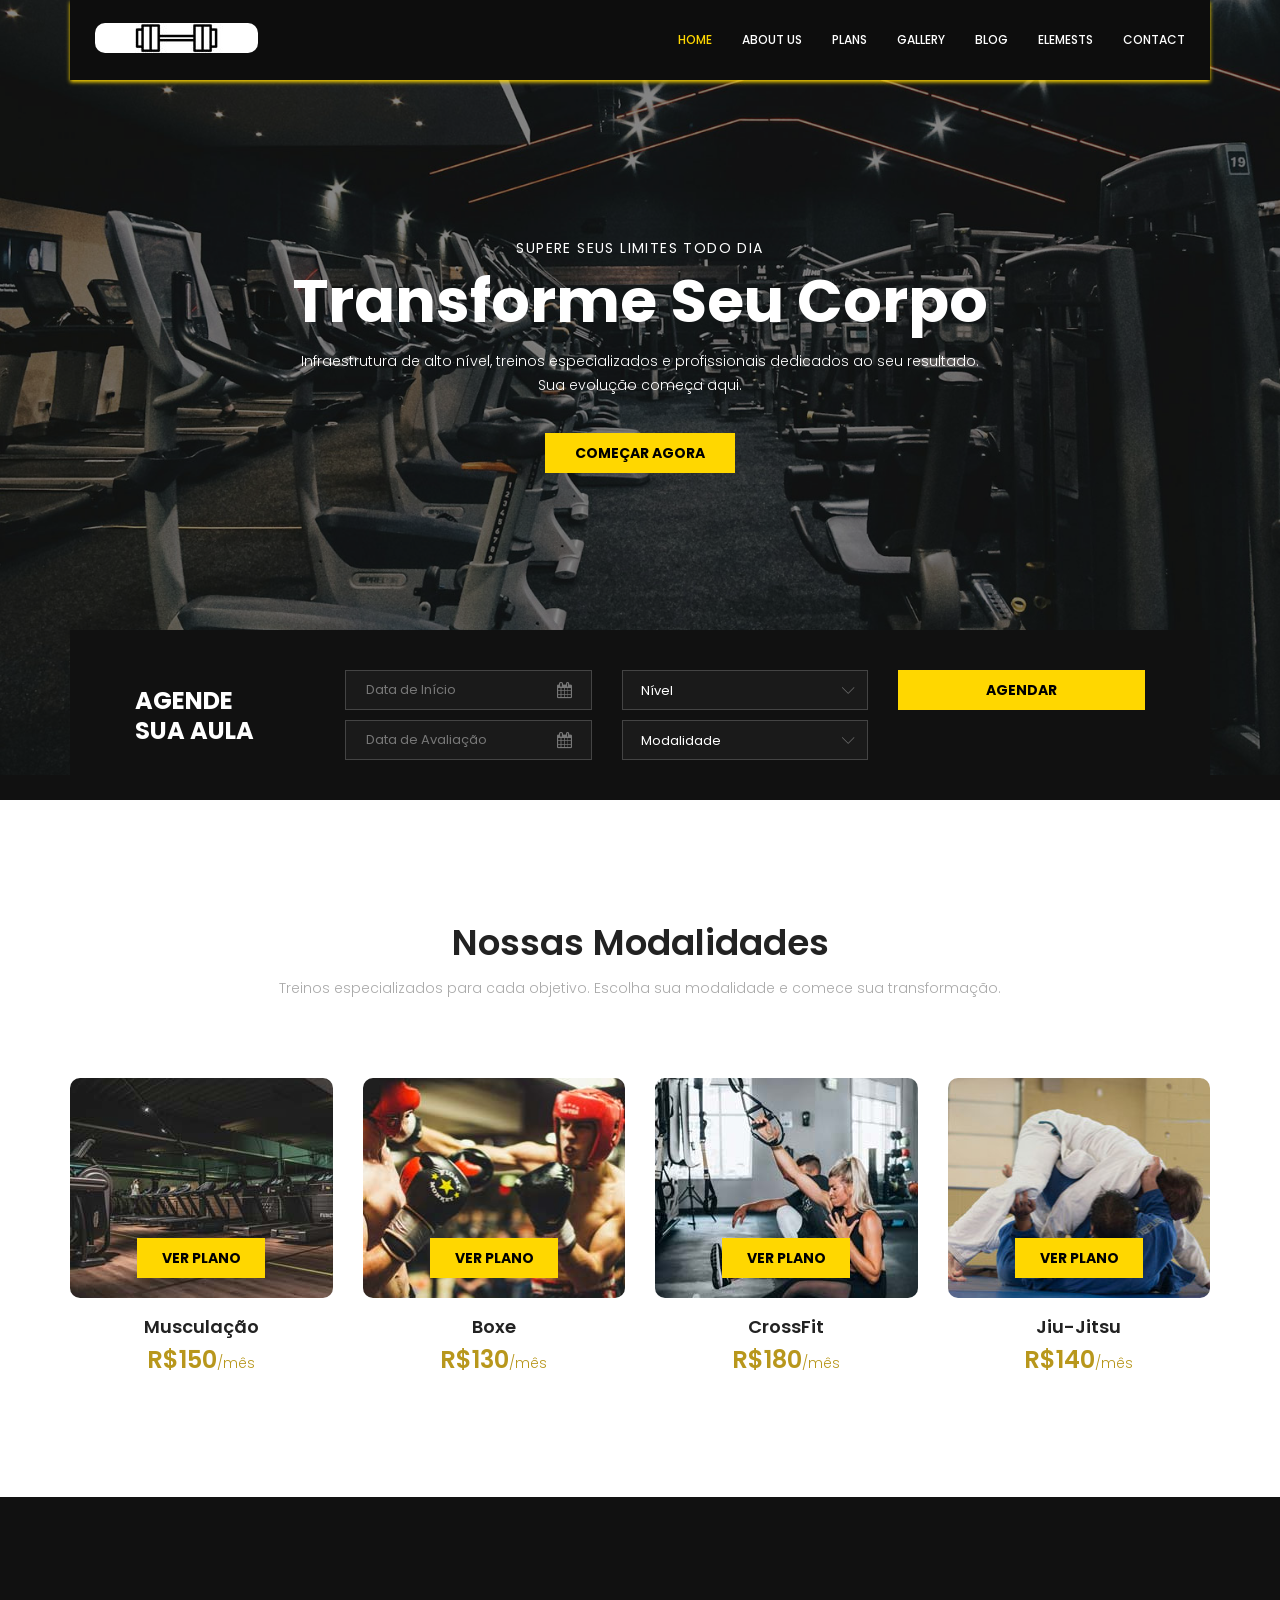
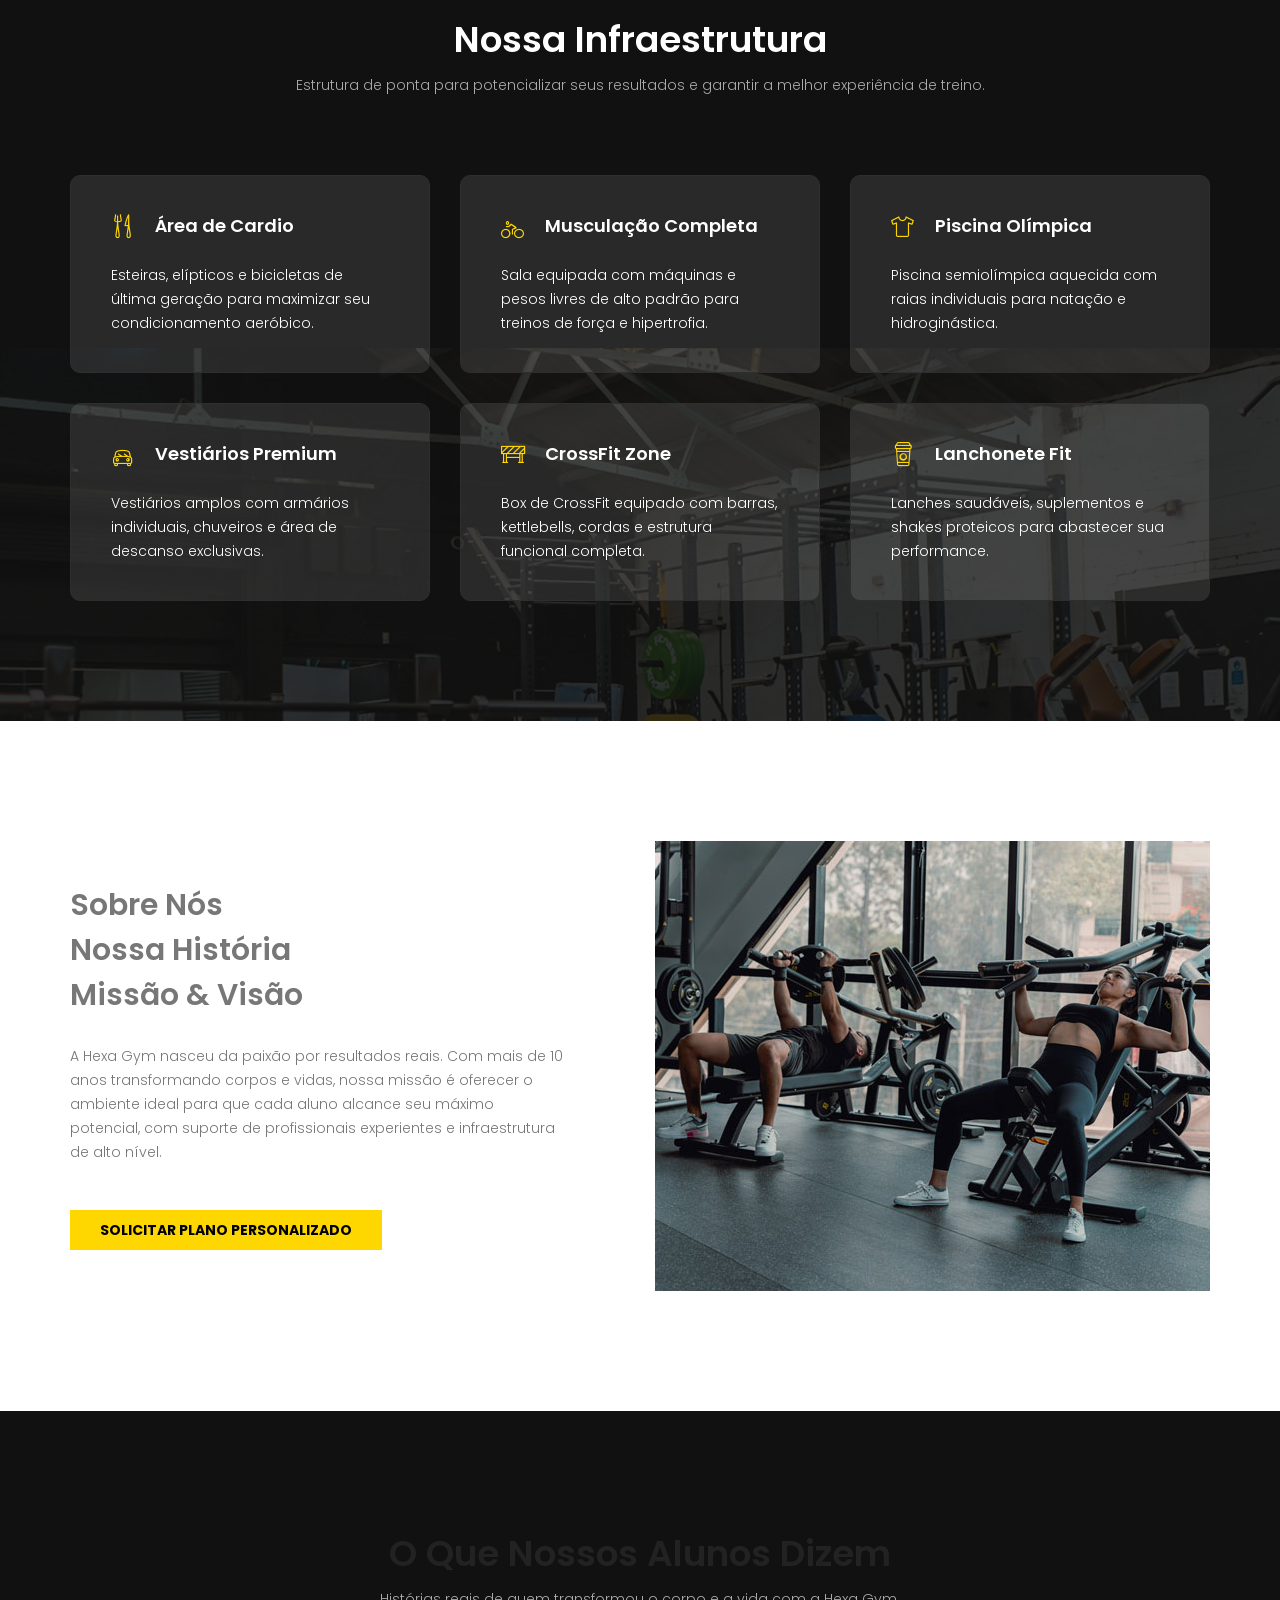
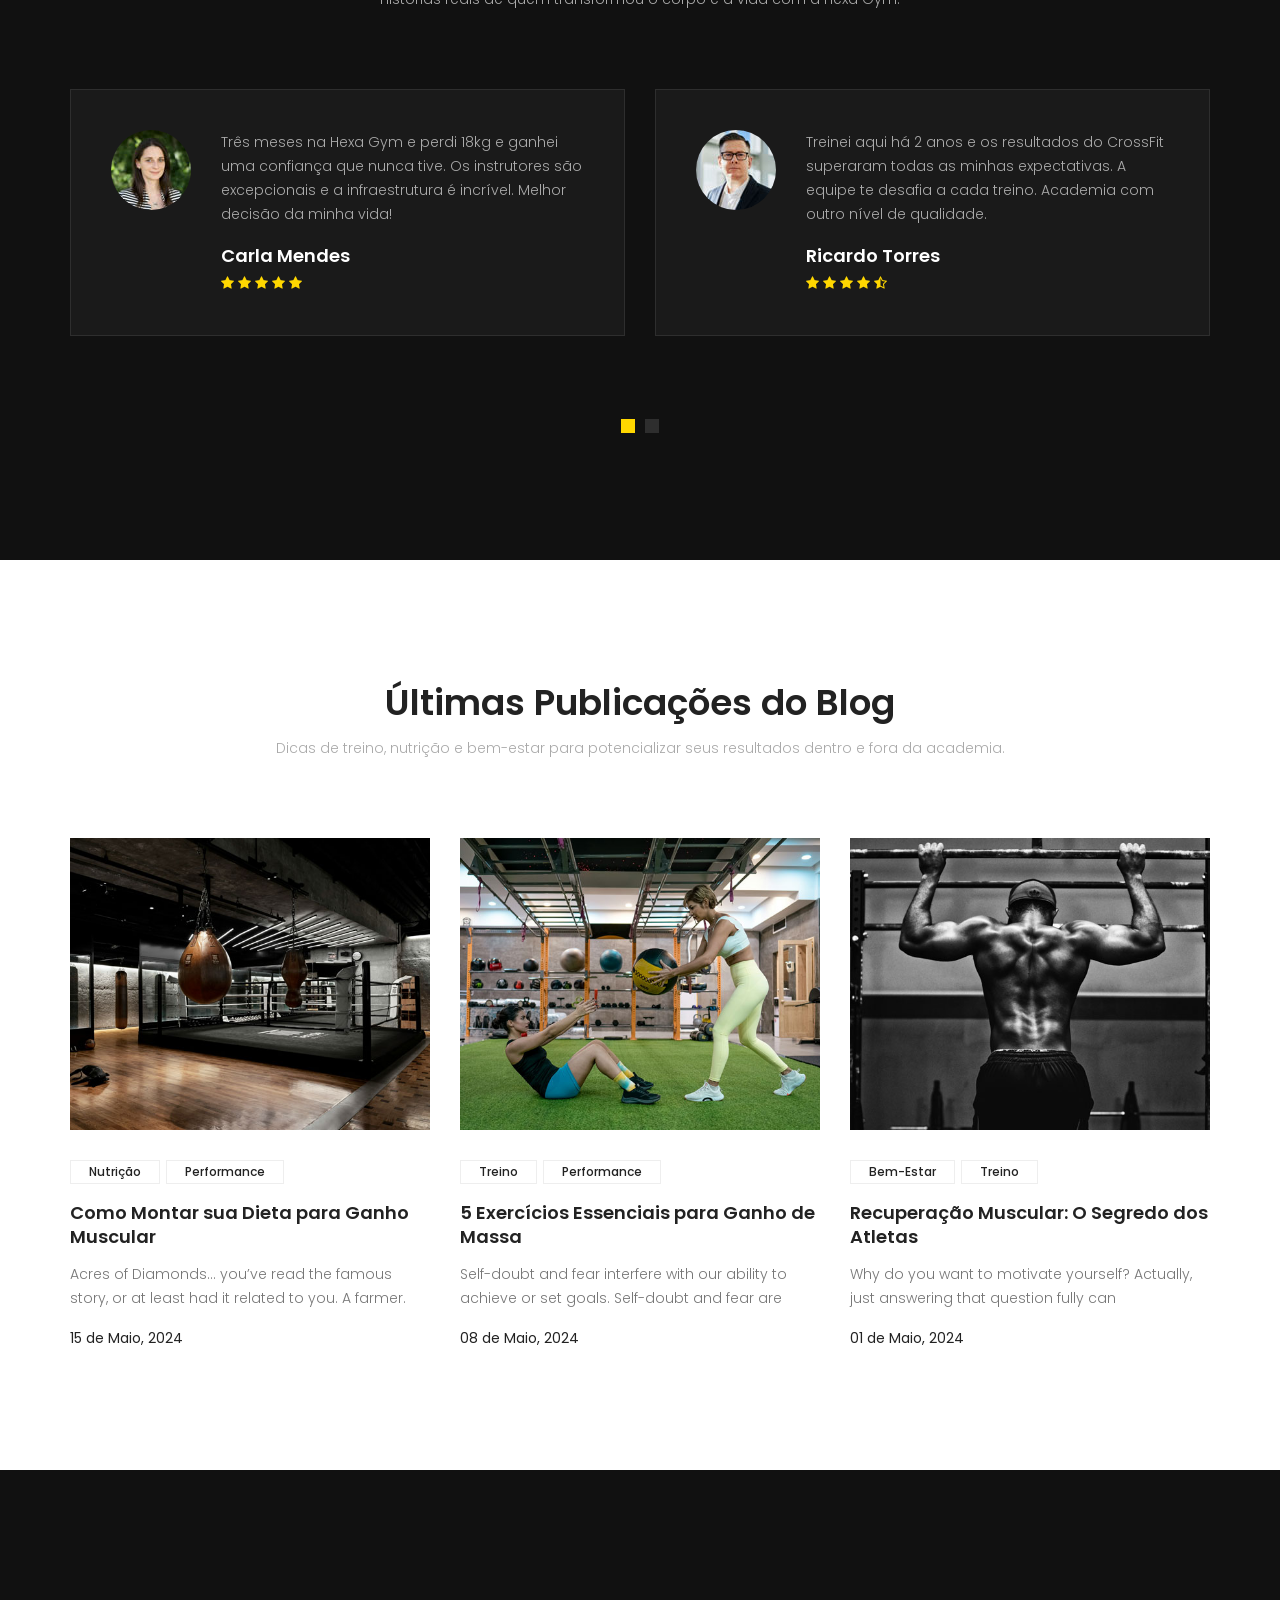
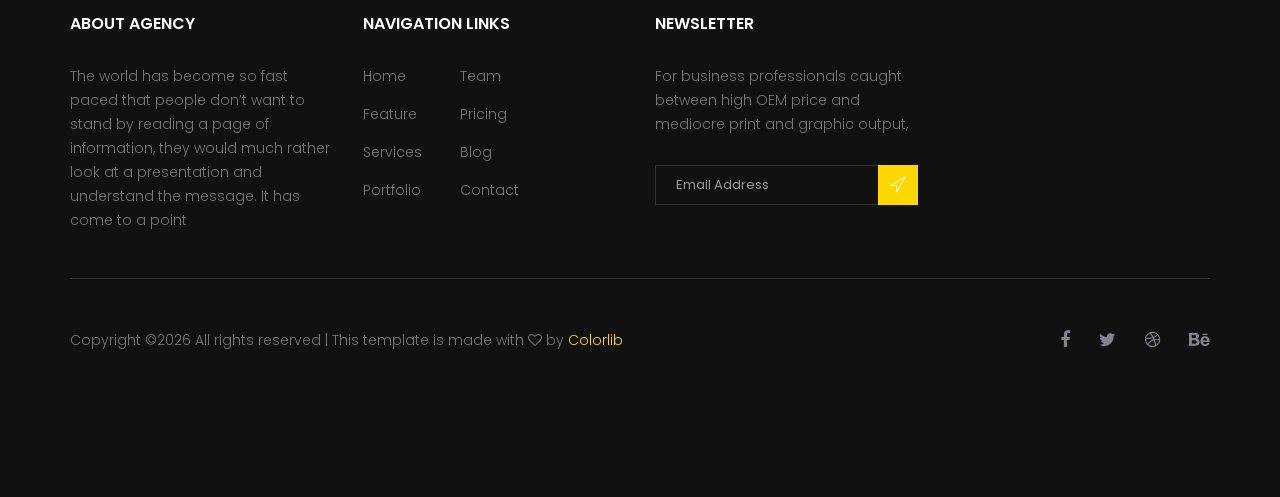
<file: index.html>
<!doctype html>
<html lang="en">
    <head>
        <!-- Required meta tags -->
        <meta charset="utf-8">
        <meta name="viewport" content="width=device-width, initial-scale=1, shrink-to-fit=no">
        <link rel="icon" href="image/favicon.png" type="image/png">
        <title>Hexa Gym</title>
        <!-- Bootstrap CSS -->
        <link rel="stylesheet" href="css/bootstrap.css">
        <link rel="stylesheet" href="vendors/linericon/style.css">
        <link rel="stylesheet" href="css/font-awesome.min.css">
        <link rel="stylesheet" href="vendors/owl-carousel/owl.carousel.min.css">
        <link rel="stylesheet" href="vendors/bootstrap-datepicker/bootstrap-datetimepicker.min.css">
        <link rel="stylesheet" href="vendors/nice-select/css/nice-select.css">
        <link rel="stylesheet" href="vendors/owl-carousel/owl.carousel.min.css">
        <!-- main css -->
        <link rel="stylesheet" href="css/style.css">
        <link rel="stylesheet" href="css/responsive.css">
    </head>
    <body>
        <!--================Header Area =================-->
        <header class="header_area">
            <div class="container">
                <nav class="navbar navbar-expand-lg navbar-light">
                    <!-- Brand and toggle get grouped for better mobile display -->
                    <a class="navbar-brand logo_h" href="index.html"><img src="image/logo.jpg" alt="" style="border-radius: 10px;"></a>
                    <button class="navbar-toggler" type="button" data-toggle="collapse" data-target="#navbarSupportedContent" aria-controls="navbarSupportedContent" aria-expanded="false" aria-label="Toggle navigation">
                        <span class="icon-bar"></span>
                        <span class="icon-bar"></span>
                        <span class="icon-bar"></span>
                    </button>
                    <!-- Collect the nav links, forms, and other content for toggling -->
                    <div class="collapse navbar-collapse offset" id="navbarSupportedContent">
                        <ul class="nav navbar-nav menu_nav ml-auto">
                            <li class="nav-item active"><a class="nav-link" href="index.html">Home</a></li>
                            <li class="nav-item"><a class="nav-link" href="about.html">About us</a></li>
                            <li class="nav-item"><a class="nav-link" href="accomodation.html">Plans</a></li>
                            <li class="nav-item"><a class="nav-link" href="gallery.html">Gallery</a></li>
                            <li class="nav-item submenu dropdown">
                                <a href="#" class="nav-link dropdown-toggle" data-toggle="dropdown" role="button" aria-haspopup="true" aria-expanded="false">Blog</a>
                                <ul class="dropdown-menu">
                                    <li class="nav-item"><a class="nav-link" href="blog.html">Blog</a></li>
                                    <li class="nav-item"><a class="nav-link" href="blog-single.html">Blog Details</a></li>
                                </ul>
                            </li>
                            <li class="nav-item"><a class="nav-link" href="elements.html">Elemests</a></li>
                            <li class="nav-item"><a class="nav-link" href="contact.html">Contact</a></li>
                        </ul>
                    </div> 
                </nav>
            </div>
        </header>
        <style>
            nav {
                box-shadow: 0 2px 4px 0 #FFD700 !important;
            }
        </style>
        <!--================Header Area =================-->
        
        <!--================Banner Area =================-->
        <section class="banner_area">
            <div class="booking_table d_flex align-items-center">
            	<div class="overlay bg-parallax" data-stellar-ratio="0.9" data-stellar-vertical-offset="0" data-background=""></div>
				<div class="container">
					<div class="banner_content text-center">
						<h6>Supere Seus Limites Todo Dia</h6>
						<h2>Transforme Seu Corpo</h2>
						<p>Infraestrutura de alto nível, treinos especializados e profissionais dedicados ao seu resultado.<br> Sua evolução começa aqui.</p>
						<a href="#" class="btn theme_btn button_hover">Começar Agora</a>
					</div>
				</div>
            </div>
            <div class="hotel_booking_area position">
                <div class="container">
                    <div class="hotel_booking_table">
                        <div class="col-md-3">
                            <h2>Agende<br> Sua Aula</h2>
                        </div>
                        <div class="col-md-9">
                            <div class="boking_table">
                                <div class="row">
                                    <div class="col-md-4">
                                        <div class="book_tabel_item">
                                            <div class="form-group">
                                                <div class='input-group date' id='datetimepicker11'>
                                                    <input type='text' class="form-control" placeholder="Data de Início"/>
                                                    <span class="input-group-addon">
                                                        <i class="fa fa-calendar" aria-hidden="true"></i>
                                                    </span>
                                                </div>
                                            </div>
                                            <div class="form-group">
                                                <div class='input-group date' id='datetimepicker1'>
                                                    <input type='text' class="form-control" placeholder="Data de Avaliação"/>
                                                    <span class="input-group-addon">
                                                        <i class="fa fa-calendar" aria-hidden="true"></i>
                                                    </span>
                                                </div>
                                            </div>
                                        </div>
                                    </div>
                                    <div class="col-md-4">
                                        <div class="book_tabel_item">
                                            <div class="input-group">
                                                <select class="wide">
                                                    <option data-display="Nível">Nível</option>
                                                    <option value="1">Iniciante</option>
                                                    <option value="2">Intermediário</option>
                                                    <option value="3">Avançado</option>
                                                </select>
                                            </div>
                                            <div class="input-group">
                                                <select class="wide">
                                                    <option data-display="Modalidade">Modalidade</option>
                                                    <option value="1">Musculação</option>
                                                    <option value="2">CrossFit</option>
                                                    <option value="3">Boxe</option>
                                                </select>
                                            </div>
                                        </div>
                                    </div>
                                    <div class="col-md-4">
                                        <div class="book_tabel_item">
                                            <a class="book_now_btn button_hover" href="#">Agendar</a>
                                        </div>
                                    </div>
                                </div>
                            </div>
                        </div>
                    </div>
                </div>
            </div>
        </section>
        <!--================Banner Area =================-->
        
        <!--================ Accomodation Area  =================-->
        <section class="accomodation_area section_gap">
            <div class="container">
                <div class="section_title text-center">
                    <h2 class="title_color">Nossas Modalidades</h2>
                    <p>Treinos especializados para cada objetivo. Escolha sua modalidade e comece sua transformação.</p>
                </div>
                <div class="row mb_30">
                    <div class="col-lg-3 col-sm-6">
                        <div class="accomodation_item text-center">
                            <div class="hotel_img">
                                <img src="image/eq263.jpg" alt="">
                                <a href="#" class="btn theme_btn button_hover">Ver Plano</a>
                            </div>
                            <a href="#"><h4 class="sec_h4">Musculação</h4></a>
                            <h5>R$150<small>/mês</small></h5>
                        </div>
                    </div>
                    <div class="col-lg-3 col-sm-6">
                        <div class="accomodation_item text-center">
                            <div class="hotel_img">
                                <img src="image/boxe263.jpg" alt="">
                                <a href="#" class="btn theme_btn button_hover">Ver Plano</a>
                            </div>
                            <a href="#"><h4 class="sec_h4">Boxe</h4></a>
                            <h5>R$130<small>/mês</small></h5>
                        </div>
                    </div>
                    <div class="col-lg-3 col-sm-6">
                        <div class="accomodation_item text-center">
                            <div class="hotel_img">
                                <img src="image/muscu263.jpg" alt="">
                                <a href="#" class="btn theme_btn button_hover">Ver Plano</a>
                            </div>
                            <a href="#"><h4 class="sec_h4">CrossFit</h4></a>
                            <h5>R$180<small>/mês</small></h5>
                        </div>
                    </div>
                    <div class="col-lg-3 col-sm-6">
                        <div class="accomodation_item text-center">
                            <div class="hotel_img">
                                <img src="image/jiu-jitsu.jpg" alt="">
                                <a href="#" class="btn theme_btn button_hover">Ver Plano</a>
                            </div>
                            <a href="#"><h4 class="sec_h4">Jiu-Jitsu</h4></a>
                            <h5>R$140<small>/mês</small></h5>
                        </div>
                    </div>
                </div>
            </div>
        </section>
        <!--================ Accomodation Area  =================-->
        
        <!--================ Facilities Area  =================-->
        <section class="facilities_area section_gap">
            <div class="overlay bg-parallax" data-stellar-ratio="0.8" data-stellar-vertical-offset="0" data-background="">  
            </div>
            <div class="container">
                <div class="section_title text-center">
                    <h2 class="title_w">Nossa Infraestrutura</h2>
                    <p>Estrutura de ponta para potencializar seus resultados e garantir a melhor experiência de treino.</p>
                </div>
                <div class="row mb_30">
                    <div class="col-lg-4 col-md-6">
                        <div class="facilities_item">
                            <h4 class="sec_h4"><i class="lnr lnr-dinner"></i>Área de Cardio</h4>
                            <p>Esteiras, elípticos e bicicletas de última geração para maximizar seu condicionamento aeróbico.</p>
                        </div>
                    </div>
                    <div class="col-lg-4 col-md-6">
                        <div class="facilities_item">
                            <h4 class="sec_h4"><i class="lnr lnr-bicycle"></i>Musculação Completa</h4>
                            <p>Sala equipada com máquinas e pesos livres de alto padrão para treinos de força e hipertrofia.</p>
                        </div>
                    </div>
                    <div class="col-lg-4 col-md-6">
                        <div class="facilities_item">
                            <h4 class="sec_h4"><i class="lnr lnr-shirt"></i>Piscina Olímpica</h4>
                            <p>Piscina semiolímpica aquecida com raias individuais para natação e hidroginástica.</p>
                        </div>
                    </div>
                    <div class="col-lg-4 col-md-6">
                        <div class="facilities_item">
                            <h4 class="sec_h4"><i class="lnr lnr-car"></i>Vestiários Premium</h4>
                            <p>Vestiários amplos com armários individuais, chuveiros e área de descanso exclusivas.</p>
                        </div>
                    </div>
                    <div class="col-lg-4 col-md-6">
                        <div class="facilities_item">
                            <h4 class="sec_h4"><i class="lnr lnr-construction"></i>CrossFit Zone</h4>
                            <p>Box de CrossFit equipado com barras, kettlebells, cordas e estrutura funcional completa.</p>
                        </div>
                    </div>
                    <div class="col-lg-4 col-md-6">
                        <div class="facilities_item">
                            <h4 class="sec_h4"><i class="lnr lnr-coffee-cup"></i>Lanchonete Fit</h4>
                            <p>Lanches saudáveis, suplementos e shakes proteicos para abastecer sua performance.</p>
                        </div>
                    </div>
                </div>
            </div>
        </section>
        <!--================ Facilities Area  =================-->
        
        <!--================ About History Area  =================-->
        <section class="about_history_area section_gap">
            <div class="container">
                <div class="row">
                    <div class="col-md-6 d_flex align-items-center">
                        <div class="about_content ">
                            <h2 class=”title title_color”>Sobre Nós <br>Nossa História<br>Missão & Visão</h2>
                            <p>A Hexa Gym nasceu da paixão por resultados reais. Com mais de 10 anos transformando corpos e vidas, nossa missão é oferecer o ambiente ideal para que cada aluno alcance seu máximo potencial, com suporte de profissionais experientes e infraestrutura de alto nível.</p>
                            <a href="#" class="btn theme_btn button_hover">Solicitar Plano Personalizado</a>
                        </div>
                    </div>
                    <div class="col-md-6">
                        <img class="img-fluid" src="image/about_home.jpg" alt="img">
                    </div>
                </div>
            </div>
        </section>
        <!--================ About History Area  =================-->
        
        <!--================ Testimonial Area  =================-->
        <section class="testimonial_area section_gap">
            <div class="container">
                <div class="section_title text-center">
                    <h2 class="title_color">O Que Nossos Alunos Dizem</h2>
                    <p>Histórias reais de quem transformou o corpo e a vida com a Hexa Gym.</p>
                </div>
                <div class="testimonial_slider owl-carousel">
                    <div class="media testimonial_item">
                        <img class="rounded-circle" src="image/perfil2.jpg" alt="Carla Mendes">
                        <div class="media-body">
                            <p>Três meses na Hexa Gym e perdi 18kg e ganhei uma confiança que nunca tive. Os instrutores são excepcionais e a infraestrutura é incrível. Melhor decisão da minha vida!</p>
                            <a href="#"><h4 class="sec_h4">Carla Mendes</h4></a>
                            <div class="star">
                                <a href="#"><i class="fa fa-star"></i></a>
                                <a href="#"><i class="fa fa-star"></i></a>
                                <a href="#"><i class="fa fa-star"></i></a>
                                <a href="#"><i class="fa fa-star"></i></a>
                                <a href="#"><i class="fa fa-star"></i></a>
                            </div>
                        </div>
                    </div>
                    <div class="media testimonial_item">
                        <img class="rounded-circle" src="image/perfil1.jpg" alt="Ricardo Torres">
                        <div class="media-body">
                            <p>Treinei aqui há 2 anos e os resultados do CrossFit superaram todas as minhas expectativas. A equipe te desafia a cada treino. Academia com outro nível de qualidade.</p>
                            <a href="#"><h4 class="sec_h4">Ricardo Torres</h4></a>
                            <div class="star">
                                <a href="#"><i class="fa fa-star"></i></a>
                                <a href="#"><i class="fa fa-star"></i></a>
                                <a href="#"><i class="fa fa-star"></i></a>
                                <a href="#"><i class="fa fa-star"></i></a>
                                <a href="#"><i class="fa fa-star-half-o"></i></a>
                            </div>
                        </div>
                    </div>
                    <div class="media testimonial_item">
                        <img class="rounded-circle" src="image/perfil2.jpg" alt="Carla Mendes">
                        <div class="media-body">
                            <p>Três meses na Hexa Gym e perdi 18kg e ganhei uma confiança que nunca tive. Os instrutores são excepcionais e a infraestrutura é incrível. Melhor decisão da minha vida!</p>
                            <a href="#"><h4 class="sec_h4">Carla Mendes</h4></a>
                            <div class="star">
                                <a href="#"><i class="fa fa-star"></i></a>
                                <a href="#"><i class="fa fa-star"></i></a>
                                <a href="#"><i class="fa fa-star"></i></a>
                                <a href="#"><i class="fa fa-star"></i></a>
                                <a href="#"><i class="fa fa-star"></i></a>
                            </div>
                        </div>
                    </div>
                    <div class="media testimonial_item">
                        <img class="rounded-circle" src="image/perfil1.jpg" alt="Ricardo Torres">
                        <div class="media-body">
                            <p>Treinei aqui há 2 anos e os resultados do CrossFit superaram todas as minhas expectativas. A equipe te desafia a cada treino. Academia com outro nível de qualidade.</p>
                            <a href="#"><h4 class="sec_h4">Ricardo Torres</h4></a>
                            <div class="star">
                                <a href="#"><i class="fa fa-star"></i></a>
                                <a href="#"><i class="fa fa-star"></i></a>
                                <a href="#"><i class="fa fa-star"></i></a>
                                <a href="#"><i class="fa fa-star"></i></a>
                                <a href="#"><i class="fa fa-star-half-o"></i></a>
                            </div>
                        </div>
                    </div>
                </div>
            </div>
        </section>
        <!--================ Testimonial Area  =================-->
        
        <!--================ Latest Blog Area  =================-->
        <section class="latest_blog_area section_gap">
            <div class="container">
                <div class="section_title text-center">
                    <h2 class="title_color">Últimas Publicações do Blog</h2>
                    <p>Dicas de treino, nutrição e bem-estar para potencializar seus resultados dentro e fora da academia.</p>
                </div>
                <div class="row mb_30">
                    <div class="col-lg-4 col-md-6">
                        <div class="single-recent-blog-post">
                            <div class="thumb">
                                <img class="img-fluid" src="image/home_post3.jpg" alt="post">
                            </div>
                            <div class="details">
                                <div class="tags">
                                    <a href="#" class="button_hover tag_btn">Nutrição</a>
                                    <a href="#" class="button_hover tag_btn">Performance</a>
                                </div>
                                <a href="#"><h4 class="sec_h4">Como Montar sua Dieta para Ganho Muscular</h4></a>
                                <p>Acres of Diamonds… you’ve read the famous story, or at least had it related to you. A farmer.</p>
                                <h6 class="date title_color">15 de Maio, 2024</h6>
                            </div>	
                        </div>
                    </div>
                    <div class="col-lg-4 col-md-6">
                        <div class="single-recent-blog-post">
                            <div class="thumb">
                                <img class="img-fluid" src="image/home_post2.jpg" alt="post">
                            </div>
                            <div class="details">
                                <div class="tags">
                                    <a href="#" class="button_hover tag_btn">Treino</a>
                                    <a href="#" class="button_hover tag_btn">Performance</a>
                                </div>
                                <a href="#"><h4 class="sec_h4">5 Exercícios Essenciais para Ganho de Massa</h4></a>
                                <p>Self-doubt and fear interfere with our ability to achieve or set goals. Self-doubt and fear are</p>
                                <h6 class="date title_color">08 de Maio, 2024</h6>
                            </div>	
                        </div>
                    </div>
                    <div class="col-lg-4 col-md-6">
                        <div class="single-recent-blog-post">
                            <div class="thumb">
                                <img class="img-fluid" src="image/home_post1.jpg" alt="post">
                            </div>
                            <div class="details">
                                <div class="tags">
                                    <a href="#" class="button_hover tag_btn">Bem-Estar</a>
                                    <a href="#" class="button_hover tag_btn">Treino</a>
                                </div>
                                <a href="#"><h4 class="sec_h4">Recuperação Muscular: O Segredo dos Atletas</h4></a>
                                <p>Why do you want to motivate yourself? Actually, just answering that question fully can </p>
                                <h6 class="date title_color">01 de Maio, 2024</h6>
                            </div>	
                        </div>
                    </div>
                </div>
            </div>
        </section>
        <!--================ Recent Area  =================-->
        
        <!--================ start footer Area  =================-->	
        <footer class="footer-area section_gap">
            <div class="container">
                <div class="row">
                    <div class="col-lg-3  col-md-6 col-sm-6">
                        <div class="single-footer-widget">
                            <h6 class="footer_title">About Agency</h6>
                            <p>The world has become so fast paced that people don’t want to stand by reading a page of information, they would much rather look at a presentation and understand the message. It has come to a point </p>
                        </div>
                    </div>
                    <div class="col-lg-3 col-md-6 col-sm-6">
                        <div class="single-footer-widget">
                            <h6 class="footer_title">Navigation Links</h6>
                            <div class="row">
                                <div class="col-4">
                                    <ul class="list_style">
                                        <li><a href="#">Home</a></li>
                                        <li><a href="#">Feature</a></li>
                                        <li><a href="#">Services</a></li>
                                        <li><a href="#">Portfolio</a></li>
                                    </ul>
                                </div>
                                <div class="col-4">
                                    <ul class="list_style">
                                        <li><a href="#">Team</a></li>
                                        <li><a href="#">Pricing</a></li>
                                        <li><a href="#">Blog</a></li>
                                        <li><a href="#">Contact</a></li>
                                    </ul>
                                </div>										
                            </div>							
                        </div>
                    </div>							
                    <div class="col-lg-3 col-md-6 col-sm-6">
                        <div class="single-footer-widget">
                            <h6 class="footer_title">Newsletter</h6>
                            <p>For business professionals caught between high OEM price and mediocre print and graphic output, </p>		
                            <div id="mc_embed_signup">
                                <form target="_blank" action="https://spondonit.us12.list-manage.com/subscribe/post?u=1462626880ade1ac87bd9c93a&amp;id=92a4423d01" method="get" class="subscribe_form relative">
                                    <div class="input-group d-flex flex-row">
                                        <input name="EMAIL" placeholder="Email Address" onfocus="this.placeholder = ''" onblur="this.placeholder = 'Email Address '" required="" type="email">
                                        <button class="btn sub-btn"><span class="lnr lnr-location"></span></button>		
                                    </div>									
                                    <div class="mt-10 info"></div>
                                </form>
                            </div>
                        </div>
                    </div>
						
                </div>
                <div class="border_line"></div>
                <div class="row footer-bottom d-flex justify-content-between align-items-center">
                    <p class="col-lg-8 col-sm-12 footer-text m-0"><!-- Link back to Colorlib can't be removed. Template is licensed under CC BY 3.0. -->
Copyright &copy;<script>document.write(new Date().getFullYear());</script> All rights reserved | This template is made with <i class="fa fa-heart-o" aria-hidden="true"></i> by <a href="https://colorlib.com" target="_blank">Colorlib</a>
<!-- Link back to Colorlib can't be removed. Template is licensed under CC BY 3.0. --></p>
                    <div class="col-lg-4 col-sm-12 footer-social">
                        <a href="#"><i class="fa fa-facebook"></i></a>
                        <a href="#"><i class="fa fa-twitter"></i></a>
                        <a href="#"><i class="fa fa-dribbble"></i></a>
                        <a href="#"><i class="fa fa-behance"></i></a>
                    </div>
                </div>
            </div>
        </footer>
		<!--================ End footer Area  =================-->
        
        
        <!-- Optional JavaScript -->
        <!-- jQuery first, then Popper.js, then Bootstrap JS -->
        <script src="js/jquery-3.2.1.min.js"></script>
        <script src="js/popper.js"></script>
        <script src="js/bootstrap.min.js"></script>
        <script src="vendors/owl-carousel/owl.carousel.min.js"></script>
        <script src="js/jquery.ajaxchimp.min.js"></script>
        <script src="js/mail-script.js"></script>
        <script src="vendors/bootstrap-datepicker/bootstrap-datetimepicker.min.js"></script>
        <script src="vendors/nice-select/js/jquery.nice-select.js"></script>
        <script src="js/mail-script.js"></script>
        <script src="js/stellar.js"></script>
        <script src="vendors/lightbox/simpleLightbox.min.js"></script>
        <script src="js/custom.js"></script>
    </body>
</html>
</file>
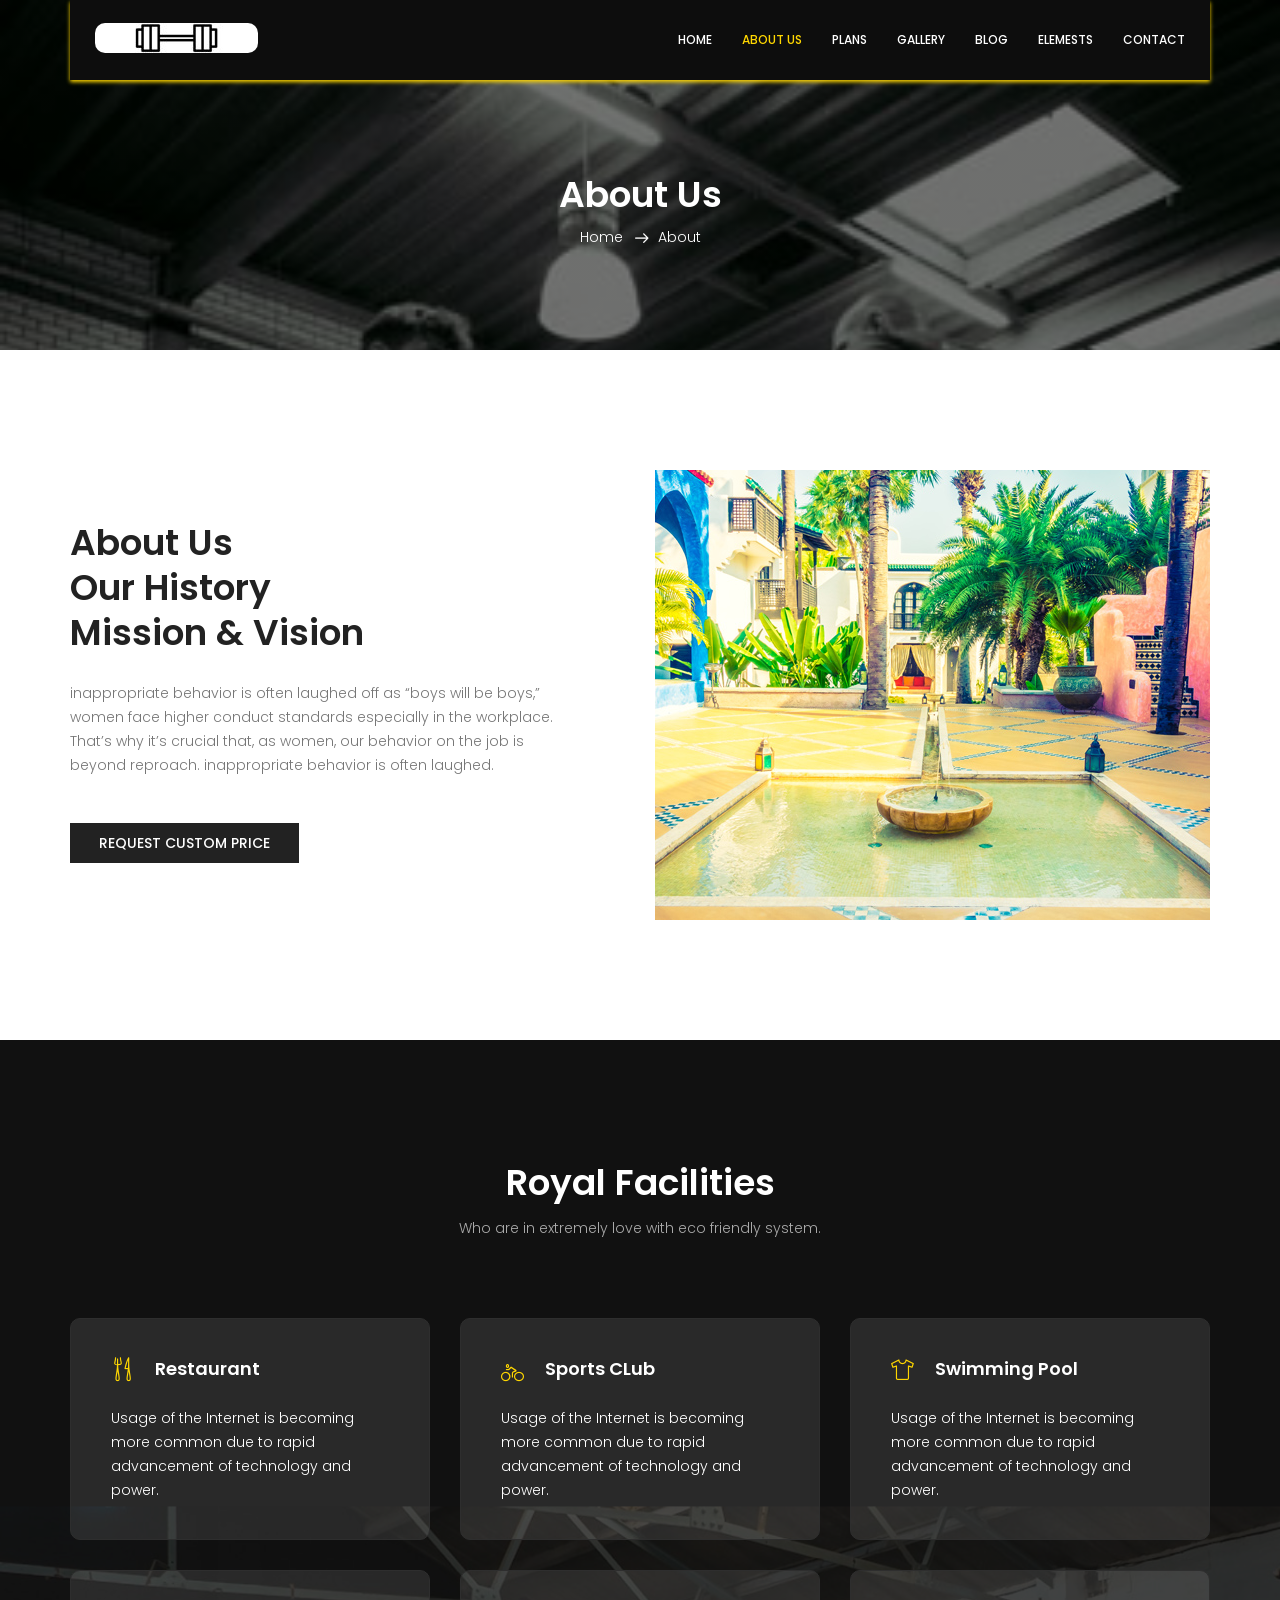
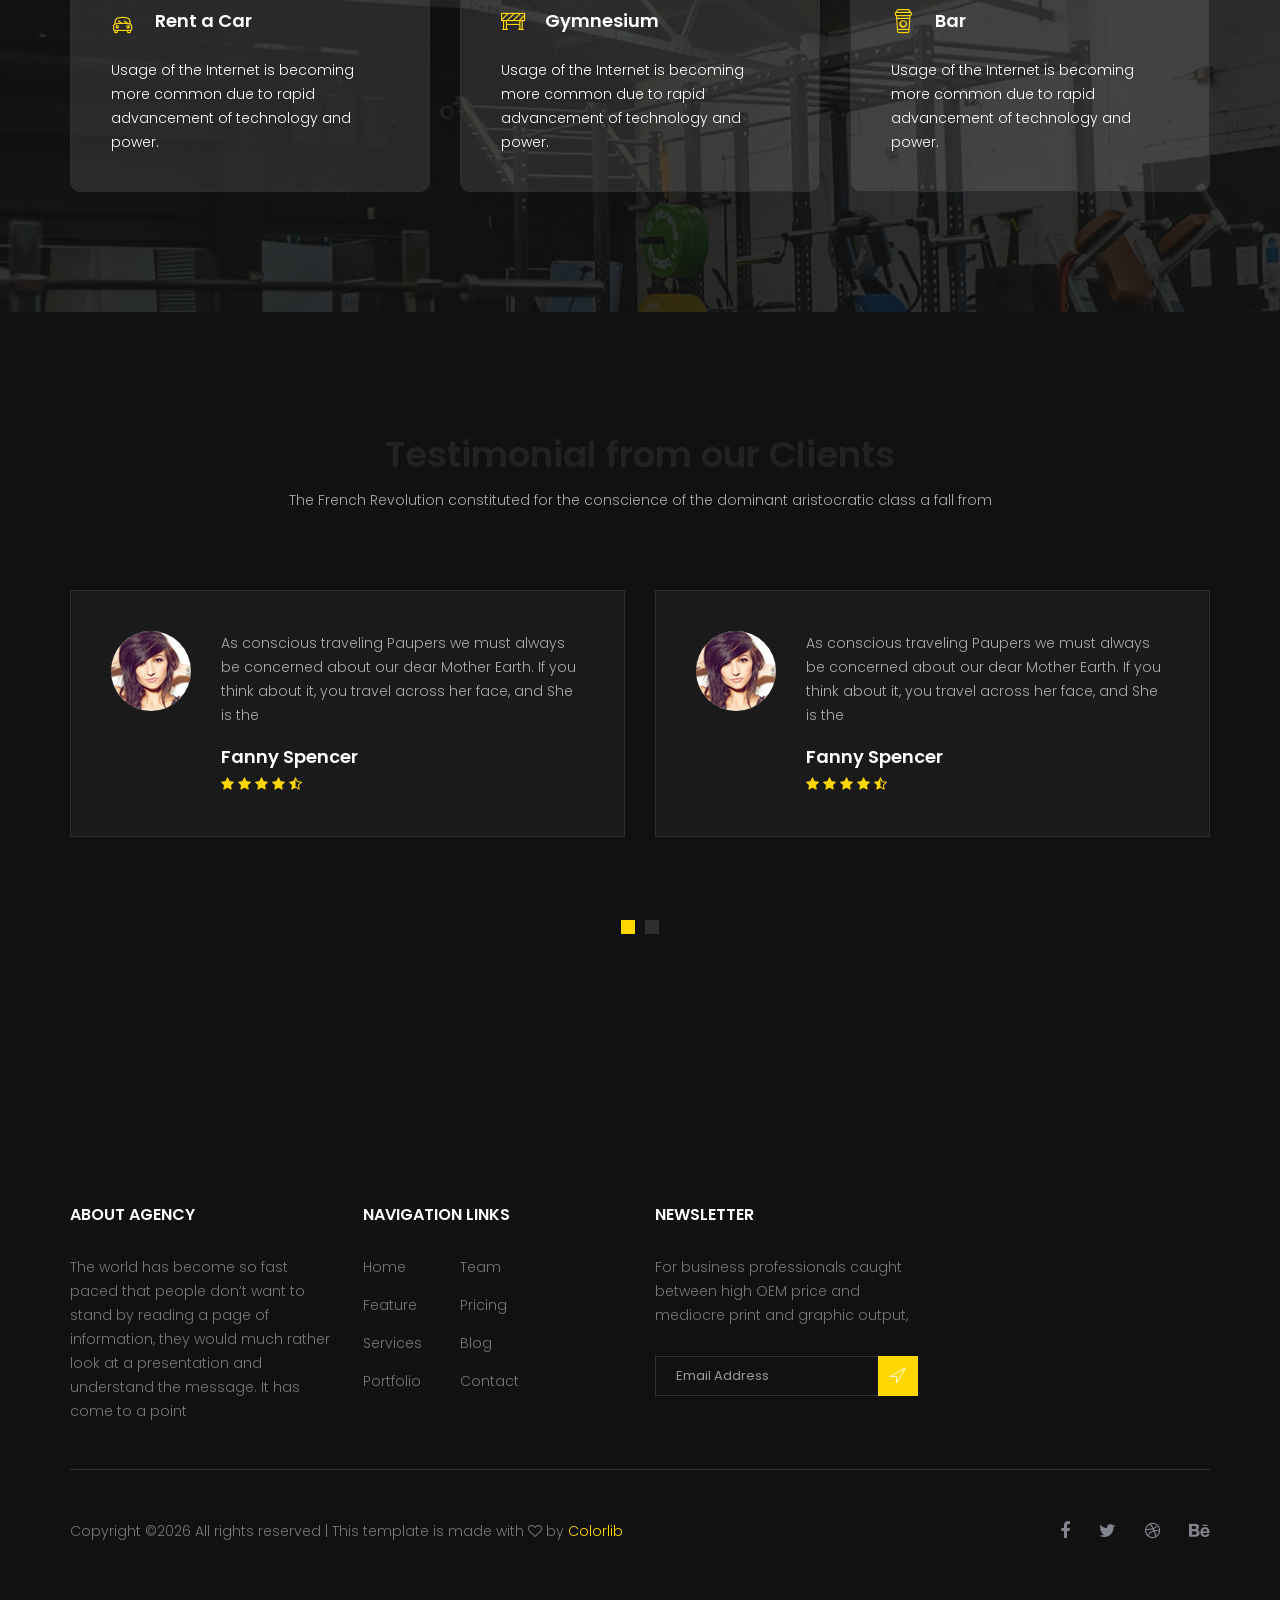
<file: about.html>
<!doctype html>
<html lang="en">
    <head>
        <!-- Required meta tags -->
        <meta charset="utf-8">
        <meta name="viewport" content="width=device-width, initial-scale=1, shrink-to-fit=no">
        <link rel="icon" href="image/favicon.png" type="image/png">
        <title>Royal Hotel</title>
        <!-- Bootstrap CSS -->
        <link rel="stylesheet" href="css/bootstrap.css">
        <link rel="stylesheet" href="vendors/linericon/style.css">
        <link rel="stylesheet" href="css/font-awesome.min.css">
        <link rel="stylesheet" href="vendors/bootstrap-datepicker/bootstrap-datetimepicker.min.css">
        <link rel="stylesheet" href="vendors/nice-select/css/nice-select.css">
        <link rel="stylesheet" href="vendors/owl-carousel/owl.carousel.min.css">
        <!-- main css -->
        <link rel="stylesheet" href="css/style.css">
        <link rel="stylesheet" href="css/responsive.css">
    </head>
    <body>
        <!--================Header Area =================-->
        <header class="header_area">
            <div class="container">
                <nav class="navbar navbar-expand-lg navbar-light">
                    <!-- Brand and toggle get grouped for better mobile display -->
                    <a class="navbar-brand logo_h" href="index.html"><img src="image/logo.jpg" alt="" style="border-radius: 10px;"></a>
                    <button class="navbar-toggler" type="button" data-toggle="collapse" data-target="#navbarSupportedContent" aria-controls="navbarSupportedContent" aria-expanded="false" aria-label="Toggle navigation">
                        <span class="icon-bar"></span>
                        <span class="icon-bar"></span>
                        <span class="icon-bar"></span>
                    </button>
                    <!-- Collect the nav links, forms, and other content for toggling -->
                    <div class="collapse navbar-collapse offset" id="navbarSupportedContent">
                        <ul class="nav navbar-nav menu_nav ml-auto">
                            <li class="nav-item"><a class="nav-link" href="index.html">Home</a></li> 
                            <li class="nav-item active"><a class="nav-link" href="about.html">About us</a></li>
                            <li class="nav-item"><a class="nav-link" href="accomodation.html">Plans</a></li>
                            <li class="nav-item"><a class="nav-link" href="gallery.html">Gallery</a></li>
                            <li class="nav-item submenu dropdown">
                                <a href="#" class="nav-link dropdown-toggle" data-toggle="dropdown" role="button" aria-haspopup="true" aria-expanded="false">Blog</a>
                                <ul class="dropdown-menu">
                                    <li class="nav-item"><a class="nav-link" href="blog.html">Blog</a></li>
                                    <li class="nav-item"><a class="nav-link" href="blog-single.html">Blog Details</a></li>
                                </ul>
                            </li> 
                            <li class="nav-item"><a class="nav-link" href="elements.html">Elemests</a></li>
                            <li class="nav-item"><a class="nav-link" href="contact.html">Contact</a></li>
                        </ul>
                    </div> 
                </nav>
            </div>
        </header>
        <!--================Header Area =================-->
        
        <!--================Breadcrumb Area =================-->
        <section class="breadcrumb_area">
            <div class="overlay bg-parallax" data-stellar-ratio="0.8" data-stellar-vertical-offset="0" data-background=""></div>
            <div class="container">
                <div class="page-cover text-center">
                    <h2 class="page-cover-tittle">About Us</h2>
                    <ol class="breadcrumb">
                        <li><a href="index.html">Home</a></li>
                        <li class="active">About</li>
                    </ol>
                </div>
            </div>
        </section>
        <style>
            nav {
                box-shadow: 0 2px 4px 0 #FFD700 !important;
            }
        </style>
        <!--================Breadcrumb Area =================-->
        
        <!--================ About History Area  =================-->
        <section class="about_history_area section_gap">
            <div class="container">
                <div class="row">
                    <div class="col-md-6 d_flex align-items-center">
                        <div class="about_content ">
                            <h2 class="title title_color">About Us <br>Our History<br>Mission & Vision</h2>
                            <p>inappropriate behavior is often laughed off as “boys will be boys,” women face higher conduct standards especially in the workplace. That’s why it’s crucial that, as women, our behavior on the job is beyond reproach. inappropriate behavior is often laughed.</p>
                            <a href="#" class="button_hover theme_btn_two">Request Custom Price</a>
                        </div>
                    </div>
                    <div class="col-md-6">
                        <img class="img-fluid" src="image/about_bg.jpg" alt="img">
                    </div>
                </div>
            </div>
        </section>
        <!--================ About History Area  =================-->
        
        <!--================ Facilities Area  =================-->
        <section class="facilities_area section_gap">
            <div class="overlay bg-parallax" data-stellar-ratio="0.8" data-stellar-vertical-offset="0" data-background="">  
            </div>
            <div class="container">
                <div class="section_title text-center">
                    <h2 class="title_w">Royal Facilities</h2>
                    <p>Who are in extremely love with eco friendly system.</p>
                </div>
                <div class="row mb_30">
                    <div class="col-lg-4 col-md-6">
                        <div class="facilities_item">
                            <h4 class="sec_h4"><i class="lnr lnr-dinner"></i>Restaurant</h4>
                            <p>Usage of the Internet is becoming more common due to rapid advancement of technology and power.</p>
                        </div>
                    </div>
                    <div class="col-lg-4 col-md-6">
                        <div class="facilities_item">
                            <h4 class="sec_h4"><i class="lnr lnr-bicycle"></i>Sports CLub</h4>
                            <p>Usage of the Internet is becoming more common due to rapid advancement of technology and power.</p>
                        </div>
                    </div>
                    <div class="col-lg-4 col-md-6">
                        <div class="facilities_item">
                            <h4 class="sec_h4"><i class="lnr lnr-shirt"></i>Swimming Pool</h4>
                            <p>Usage of the Internet is becoming more common due to rapid advancement of technology and power.</p>
                        </div>
                    </div>
                    <div class="col-lg-4 col-md-6">
                        <div class="facilities_item">
                            <h4 class="sec_h4"><i class="lnr lnr-car"></i>Rent a Car</h4>
                            <p>Usage of the Internet is becoming more common due to rapid advancement of technology and power.</p>
                        </div>
                    </div>
                    <div class="col-lg-4 col-md-6">
                        <div class="facilities_item">
                            <h4 class="sec_h4"><i class="lnr lnr-construction"></i>Gymnesium</h4>
                            <p>Usage of the Internet is becoming more common due to rapid advancement of technology and power.</p>
                        </div>
                    </div>
                    <div class="col-lg-4 col-md-6">
                        <div class="facilities_item">
                            <h4 class="sec_h4"><i class="lnr lnr-coffee-cup"></i>Bar</h4>
                            <p>Usage of the Internet is becoming more common due to rapid advancement of technology and power.</p>
                        </div>
                    </div>
                </div>
            </div>
        </section>
        <!--================ Facilities Area  =================-->
        
        <!--================ Testimonial Area  =================-->
        <section class="testimonial_area section_gap">
            <div class="container">
                <div class="section_title text-center">
                    <h2 class="title_color">Testimonial from our Clients</h2>
                    <p>The French Revolution constituted for the conscience of the dominant aristocratic class a fall from </p>
                </div>
                <div class="testimonial_slider owl-carousel">
                    <div class="media testimonial_item">
                        <img class="rounded-circle" src="image/testtimonial-1.jpg" alt="">
                        <div class="media-body">
                            <p>As conscious traveling Paupers we must always be concerned about our dear Mother Earth. If you think about it, you travel across her face, and She is the </p>
                            <a href="#"><h4 class="sec_h4">Fanny Spencer</h4></a>
                            <div class="star">
                                <a href="#"><i class="fa fa-star"></i></a>
                                <a href="#"><i class="fa fa-star"></i></a>
                                <a href="#"><i class="fa fa-star"></i></a>
                                <a href="#"><i class="fa fa-star"></i></a>
                                <a href="#"><i class="fa fa-star-half-o"></i></a>
                            </div>
                        </div>
                    </div>    
                    <div class="media testimonial_item">
                        <img class="rounded-circle" src="image/testtimonial-1.jpg" alt="">
                        <div class="media-body">
                            <p>As conscious traveling Paupers we must always be concerned about our dear Mother Earth. If you think about it, you travel across her face, and She is the </p>
                            <a href="#"><h4 class="sec_h4">Fanny Spencer</h4></a>
                            <div class="star">
                                <a href="#"><i class="fa fa-star"></i></a>
                                <a href="#"><i class="fa fa-star"></i></a>
                                <a href="#"><i class="fa fa-star"></i></a>
                                <a href="#"><i class="fa fa-star"></i></a>
                                <a href="#"><i class="fa fa-star-half-o"></i></a>
                            </div>
                        </div>
                    </div>
                    <div class="media testimonial_item">
                        <img class="rounded-circle" src="image/testtimonial-1.jpg" alt="">
                        <div class="media-body">
                            <p>As conscious traveling Paupers we must always be concerned about our dear Mother Earth. If you think about it, you travel across her face, and She is the </p>
                            <a href="#"><h4 class="sec_h4">Fanny Spencer</h4></a>
                            <div class="star">
                                <a href="#"><i class="fa fa-star"></i></a>
                                <a href="#"><i class="fa fa-star"></i></a>
                                <a href="#"><i class="fa fa-star"></i></a>
                                <a href="#"><i class="fa fa-star"></i></a>
                                <a href="#"><i class="fa fa-star-half-o"></i></a>
                            </div>
                        </div>
                    </div>    
                    <div class="media testimonial_item">
                        <img class="rounded-circle" src="image/testtimonial-1.jpg" alt="">
                        <div class="media-body">
                            <p>As conscious traveling Paupers we must always be concerned about our dear Mother Earth. If you think about it, you travel across her face, and She is the </p>
                            <a href="#"><h4 class="sec_h4">Fanny Spencer</h4></a>
                            <div class="star">
                                <a href="#"><i class="fa fa-star"></i></a>
                                <a href="#"><i class="fa fa-star"></i></a>
                                <a href="#"><i class="fa fa-star"></i></a>
                                <a href="#"><i class="fa fa-star"></i></a>
                                <a href="#"><i class="fa fa-star-half-o"></i></a>
                            </div>
                        </div>
                    </div>
                </div>
            </div>
        </section>
        <!--================ Testimonial Area  =================-->
        
        <!--================ start footer Area  =================-->	
        <footer class="footer-area section_gap">
            <div class="container">
                <div class="row">
                    <div class="col-lg-3  col-md-6 col-sm-6">
                        <div class="single-footer-widget">
                            <h6 class="footer_title">About Agency</h6>
                            <p>The world has become so fast paced that people don’t want to stand by reading a page of information, they would much rather look at a presentation and understand the message. It has come to a point </p>
                        </div>
                    </div>
                    <div class="col-lg-3 col-md-6 col-sm-6">
                        <div class="single-footer-widget">
                            <h6 class="footer_title">Navigation Links</h6>
                            <div class="row">
                                <div class="col-4">
                                    <ul class="list_style">
                                        <li><a href="#">Home</a></li>
                                        <li><a href="#">Feature</a></li>
                                        <li><a href="#">Services</a></li>
                                        <li><a href="#">Portfolio</a></li>
                                    </ul>
                                </div>
                                <div class="col-4">
                                    <ul class="list_style">
                                        <li><a href="#">Team</a></li>
                                        <li><a href="#">Pricing</a></li>
                                        <li><a href="#">Blog</a></li>
                                        <li><a href="#">Contact</a></li>
                                    </ul>
                                </div>										
                            </div>							
                        </div>
                    </div>							
                    <div class="col-lg-3 col-md-6 col-sm-6">
                        <div class="single-footer-widget">
                            <h6 class="footer_title">Newsletter</h6>
                            <p>For business professionals caught between high OEM price and mediocre print and graphic output, </p>		
                            <div id="mc_embed_signup">
                                <form target="_blank" action="https://spondonit.us12.list-manage.com/subscribe/post?u=1462626880ade1ac87bd9c93a&amp;id=92a4423d01" method="get" class="subscribe_form relative">
                                    <div class="input-group d-flex flex-row">
                                        <input name="EMAIL" placeholder="Email Address" onfocus="this.placeholder = ''" onblur="this.placeholder = 'Email Address '" required="" type="email">
                                        <button class="btn sub-btn"><span class="lnr lnr-location"></span></button>		
                                    </div>									
                                    <div class="mt-10 info"></div>
                                </form>
                            </div>
                        </div>
                    </div>
						
                </div>
                <div class="border_line"></div>
                <div class="row footer-bottom d-flex justify-content-between align-items-center">
                    <p class="col-lg-8 col-sm-12 footer-text m-0"><!-- Link back to Colorlib can't be removed. Template is licensed under CC BY 3.0. -->
Copyright &copy;<script>document.write(new Date().getFullYear());</script> All rights reserved | This template is made with <i class="fa fa-heart-o" aria-hidden="true"></i> by <a href="https://colorlib.com" target="_blank">Colorlib</a>
<!-- Link back to Colorlib can't be removed. Template is licensed under CC BY 3.0. --></p>
                    <div class="col-lg-4 col-sm-12 footer-social">
                        <a href="#"><i class="fa fa-facebook"></i></a>
                        <a href="#"><i class="fa fa-twitter"></i></a>
                        <a href="#"><i class="fa fa-dribbble"></i></a>
                        <a href="#"><i class="fa fa-behance"></i></a>
                    </div>
                </div>
            </div>
        </footer>
		<!--================ End footer Area  =================-->
        
        
        <!-- Optional JavaScript -->
        <!-- jQuery first, then Popper.js, then Bootstrap JS -->
        <script src="js/jquery-3.2.1.min.js"></script>
        <script src="js/popper.js"></script>
        <script src="js/bootstrap.min.js"></script>
        <script src="vendors/owl-carousel/owl.carousel.min.js"></script>
        <script src="js/jquery.ajaxchimp.min.js"></script>
        <script src="vendors/bootstrap-datepicker/bootstrap-datetimepicker.min.js"></script>
        <script src="vendors/nice-select/js/jquery.nice-select.js"></script>
        <script src="js/mail-script.js"></script>
        <script src="js/stellar.js"></script>
        <script src="vendors/lightbox/simpleLightbox.min.js"></script>
        <script src="js/custom.js"></script>
    </body>
</html>
</file>
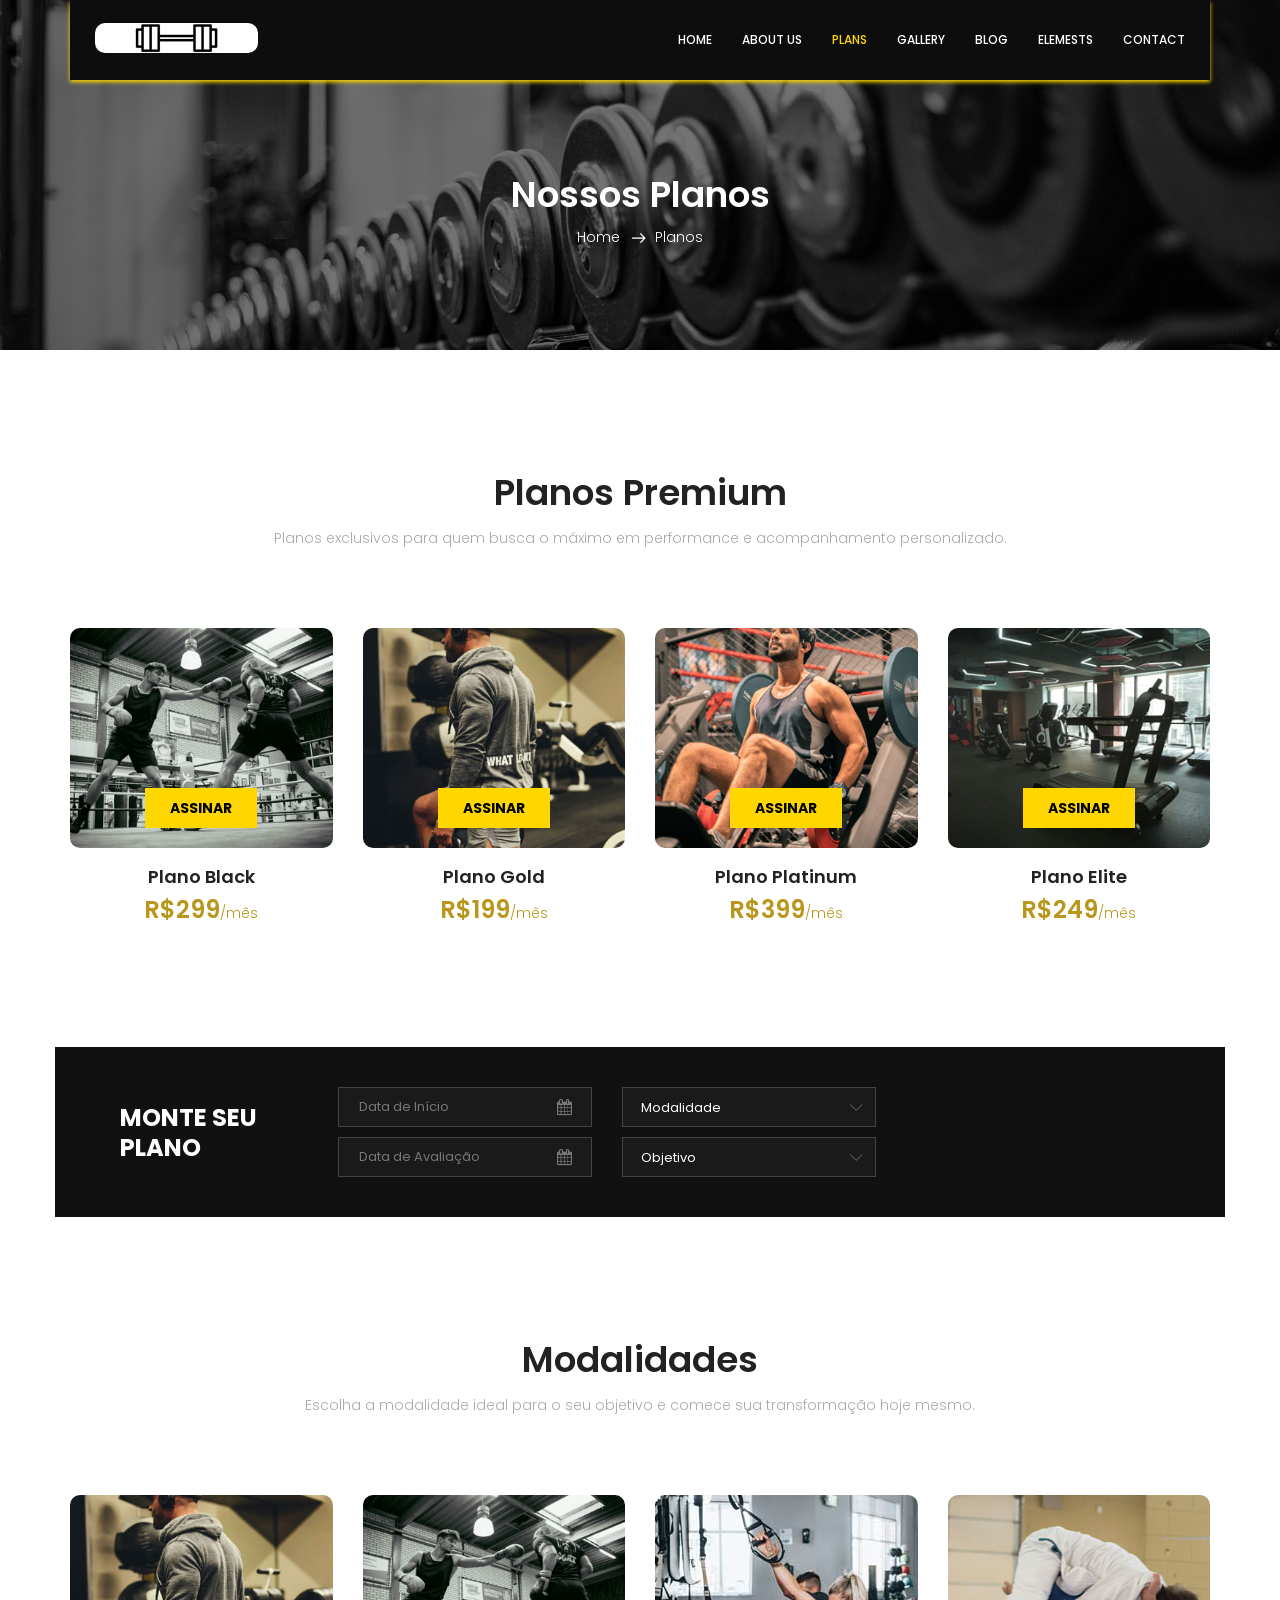
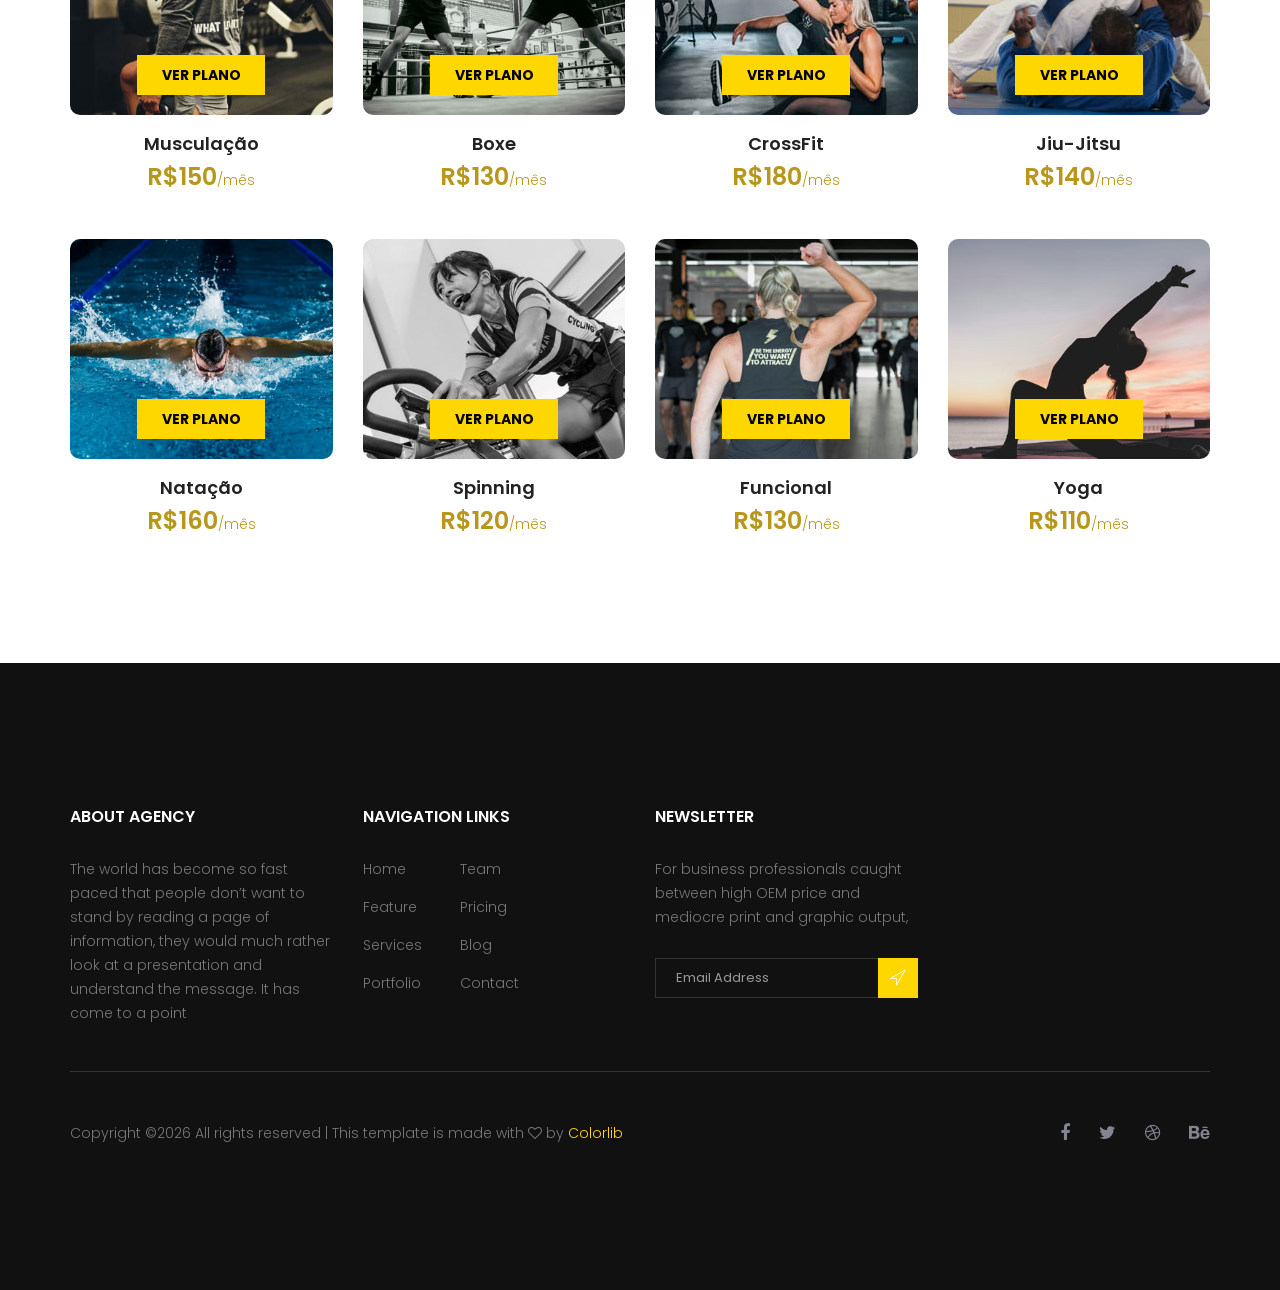
<file: accomodation.html>
<!doctype html>
<html lang="en">
    <head>
        <!-- Required meta tags -->
        <meta charset="utf-8">
        <meta name="viewport" content="width=device-width, initial-scale=1, shrink-to-fit=no">
        <link rel="icon" href="image/favicon.png" type="image/png">
        <title>Hexa Gym</title>
        <!-- Bootstrap CSS -->
        <link rel="stylesheet" href="css/bootstrap.css">
        <link rel="stylesheet" href="vendors/linericon/style.css">
        <link rel="stylesheet" href="css/font-awesome.min.css">
        <link rel="stylesheet" href="vendors/bootstrap-datepicker/bootstrap-datetimepicker.min.css">
        <link rel="stylesheet" href="vendors/nice-select/css/nice-select.css">
        <link rel="stylesheet" href="vendors/owl-carousel/owl.carousel.min.css">
        <!-- main css -->
        <link rel="stylesheet" href="css/style.css">
        <link rel="stylesheet" href="css/responsive.css">
    </head>
    <body>
        <!--================Header Area =================-->
        <header class="header_area">
            <div class="container">
                <nav class="navbar navbar-expand-lg navbar-light">
                    <!-- Brand and toggle get grouped for better mobile display -->
                    <a class="navbar-brand logo_h" href="index.html"><img src="image/logo.jpg" alt="" style="border-radius: 10px;"></a>
                    <button class="navbar-toggler" type="button" data-toggle="collapse" data-target="#navbarSupportedContent" aria-controls="navbarSupportedContent" aria-expanded="false" aria-label="Toggle navigation">
                        <span class="icon-bar"></span>
                        <span class="icon-bar"></span>
                        <span class="icon-bar"></span>
                    </button>
                    <!-- Collect the nav links, forms, and other content for toggling -->
                    <div class="collapse navbar-collapse offset" id="navbarSupportedContent">
                        <ul class="nav navbar-nav menu_nav ml-auto">
                            <li class="nav-item"><a class="nav-link" href="index.html">Home</a></li>
                            <li class="nav-item"><a class="nav-link" href="about.html">About us</a></li>
                            <li class="nav-item active"><a class="nav-link" href="accomodation.html">Plans</a></li>
                            <li class="nav-item"><a class="nav-link" href="gallery.html">Gallery</a></li>
                            <li class="nav-item submenu dropdown">
                                <a href="#" class="nav-link dropdown-toggle" data-toggle="dropdown" role="button" aria-haspopup="true" aria-expanded="false">Blog</a>
                                <ul class="dropdown-menu">
                                    <li class="nav-item"><a class="nav-link" href="blog.html">Blog</a></li>
                                    <li class="nav-item"><a class="nav-link" href="blog-single.html">Blog Details</a></li>
                                </ul>
                            </li>
                            <li class="nav-item"><a class="nav-link" href="elements.html">Elemests</a></li>
                            <li class="nav-item"><a class="nav-link" href="contact.html">Contact</a></li>
                        </ul>
                    </div>
                </nav>
            </div>
        </header>
        <!--================Header Area =================-->

        <!--================Breadcrumb Area =================-->
        <section class="breadcrumb_area">
            <div class="overlay bg-parallax" data-stellar-ratio="0.8" data-stellar-vertical-offset="0" data-background="" style="background: linear-gradient(rgba(0, 0, 0, 0.55), rgba(0, 0, 0, 0.55)), url('../image/banner-acco.jpg') no-repeat scroll center 0/cover;"></div>
            <div class="container">
                <div class="page-cover text-center">
                    <h2 class="page-cover-tittle">Nossos Planos</h2>
                    <ol class="breadcrumb">
                        <li><a href="index.html">Home</a></li>
                        <li class="active">Planos</li>
                    </ol>
                </div>
            </div>
        </section>
        <!--================Breadcrumb Area =================-->

        <!--================ Accomodation Area  =================-->
        <section class="accomodation_area section_gap">
            <div class="container">
                <div class="section_title text-center">
                    <h2 class="title_color">Planos Premium</h2>
                    <p>Planos exclusivos para quem busca o máximo em performance e acompanhamento personalizado.</p>
                </div>
                <div class="row mb_30">
                    <div class="col-lg-3 col-sm-6">
                        <div class="accomodation_item text-center">
                            <div class="hotel_img">
                                <img src="image/gallery01.jpg" alt="Plano Black">
                                <a href="#" class="btn theme_btn button_hover">Assinar</a>
                            </div>
                            <a href="#"><h4 class="sec_h4">Plano Black</h4></a>
                            <h5>R$299<small>/mês</small></h5>
                        </div>
                    </div>
                    <div class="col-lg-3 col-sm-6">
                        <div class="accomodation_item text-center">
                            <div class="hotel_img">
                                <img src="image/gallery02.jpg" alt="Plano Gold">
                                <a href="#" class="btn theme_btn button_hover">Assinar</a>
                            </div>
                            <a href="#"><h4 class="sec_h4">Plano Gold</h4></a>
                            <h5>R$199<small>/mês</small></h5>
                        </div>
                    </div>
                    <div class="col-lg-3 col-sm-6">
                        <div class="accomodation_item text-center">
                            <div class="hotel_img">
                                <img src="image/gallery05.jpg" alt="Plano Platinum">
                                <a href="#" class="btn theme_btn button_hover">Assinar</a>
                            </div>
                            <a href="#"><h4 class="sec_h4">Plano Platinum</h4></a>
                            <h5>R$399<small>/mês</small></h5>
                        </div>
                    </div>
                    <div class="col-lg-3 col-sm-6">
                        <div class="accomodation_item text-center">
                            <div class="hotel_img">
                                <img src="image/gallery06x250.jpg" alt="Plano Elite">
                                <a href="#" class="btn theme_btn button_hover">Assinar</a>
                            </div>
                            <a href="#"><h4 class="sec_h4">Plano Elite</h4></a>
                            <h5>R$249<small>/mês</small></h5>
                        </div>
                    </div>
                </div>
            </div>
        </section>
        <!--================ Accomodation Area  =================-->
        <!--================Booking Tabel Area =================-->
        <section class="hotel_booking_area">
            <div class="container">
                <div class="row hotel_booking_table">
                    <div class="col-md-3">
                        <h2>Monte Seu<br> Plano</h2>
                    </div>
                    <div class="col-md-9">
                        <div class="boking_table">
                            <div class="row">
                                <div class="col-md-4">
                                    <div class="book_tabel_item">
                                        <div class="form-group">
                                            <div class='input-group date' id='datetimepicker11'>
                                                <input type='text' class="form-control" placeholder="Data de Início"/>
                                                <span class="input-group-addon">
                                                    <i class="fa fa-calendar" aria-hidden="true"></i>
                                                </span>
                                            </div>
                                        </div>
                                        <div class="form-group">
                                            <div class='input-group date' id='datetimepicker1'>
                                                <input type='text' class="form-control" placeholder="Data de Avaliação"/>
                                                <span class="input-group-addon">
                                                    <i class="fa fa-calendar" aria-hidden="true"></i>
                                                </span>
                                            </div>
                                        </div>
                                    </div>
                                </div>
                                <div class="col-md-4">
                                    <div class="book_tabel_item">
                                        <div class="input-group">
                                            <select class="wide">
                                                <option data-display="Modalidade">Modalidade</option>
                                                <option value="1">Old</option>
                                                <option value="2">Younger</option>
                                                <option value="3">Potato</option>
                                            </select>
                                        </div>
                                        <div class="input-group">
                                            <select class="wide">
                                                <option data-display="Objetivo">Objetivo</option>
                                                <option value="1">Child</option>
                                                <option value="2">Baby</option>
                                                <option value="3">Child</option>
                                            </select>
                                        </div>
                                    </div>
                                </div>
                            </div>
                        </div>
                    </div>
                </div>
            </div>
        </section>
        <!--================Booking Tabel Area  =================-->
        <!--================ Accomodation Area  =================-->
        <section class="accomodation_area section_gap">
            <div class="container">
                <div class="section_title text-center">
                    <h2 class="title_color">Modalidades</h2>
                    <p>Escolha a modalidade ideal para o seu objetivo e comece sua transformação hoje mesmo.</p>
                </div>
                <div class="row accomodation_two">
                    <div class="col-lg-3 col-sm-6">
                        <div class="accomodation_item text-center">
                            <div class="hotel_img">
                                <img src="image/gallery02.jpg" alt="Musculação">
                                <a href="#" class="btn theme_btn button_hover">Ver Plano</a>
                            </div>
                            <a href="#"><h4 class="sec_h4">Musculação</h4></a>
                            <h5>R$150<small>/mês</small></h5>
                        </div>
                    </div>
                    <div class="col-lg-3 col-sm-6">
                        <div class="accomodation_item text-center">
                            <div class="hotel_img">
                                <img src="image/gallery01.jpg" alt="Boxe">
                                <a href="#" class="btn theme_btn button_hover">Ver Plano</a>
                            </div>
                            <a href="#"><h4 class="sec_h4">Boxe</h4></a>
                            <h5>R$130<small>/mês</small></h5>
                        </div>
                    </div>
                    <div class="col-lg-3 col-sm-6">
                        <div class="accomodation_item text-center">
                            <div class="hotel_img">
                                <img src="image/muscu263.jpg" alt="CrossFit">
                                <a href="#" class="btn theme_btn button_hover">Ver Plano</a>
                            </div>
                            <a href="#"><h4 class="sec_h4">CrossFit</h4></a>
                            <h5>R$180<small>/mês</small></h5>
                        </div>
                    </div>
                    <div class="col-lg-3 col-sm-6">
                        <div class="accomodation_item text-center">
                            <div class="hotel_img">
                                <img src="image/jiu-jitsu.jpg" alt="Jiu-Jitsu">
                                <a href="#" class="btn theme_btn button_hover">Ver Plano</a>
                            </div>
                            <a href="#"><h4 class="sec_h4">Jiu-Jitsu</h4></a>
                            <h5>R$140<small>/mês</small></h5>
                        </div>
                    </div>
                    <div class="col-lg-3 col-sm-6">
                        <div class="accomodation_item text-center">
                            <div class="hotel_img">
                                <img src="image/natação1.jpg" alt="Natação">
                                <a href="#" class="btn theme_btn button_hover">Ver Plano</a>
                            </div>
                            <a href="#"><h4 class="sec_h4">Natação</h4></a>
                            <h5>R$160<small>/mês</small></h5>
                        </div>
                    </div>
                    <div class="col-lg-3 col-sm-6">
                        <div class="accomodation_item text-center">
                            <div class="hotel_img">
                                <img src="image/spinning1.jpg" alt="Spinning">
                                <a href="#" class="btn theme_btn button_hover">Ver Plano</a>
                            </div>
                            <a href="#"><h4 class="sec_h4">Spinning</h4></a>
                            <h5>R$120<small>/mês</small></h5>
                        </div>
                    </div>
                    <div class="col-lg-3 col-sm-6">
                        <div class="accomodation_item text-center">
                            <div class="hotel_img">
                                <img src="image/funcional1.jpg" alt="Funcional">
                                <a href="#" class="btn theme_btn button_hover">Ver Plano</a>
                            </div>
                            <a href="#"><h4 class="sec_h4">Funcional</h4></a>
                            <h5>R$130<small>/mês</small></h5>
                        </div>
                    </div>
                    <div class="col-lg-3 col-sm-6">
                        <div class="accomodation_item text-center">
                            <div class="hotel_img">
                                <img src="image/yoga1.jpg" alt="Yoga">
                                <a href="#" class="btn theme_btn button_hover">Ver Plano</a>
                            </div>
                            <a href="#"><h4 class="sec_h4">Yoga</h4></a>
                            <h5>R$110<small>/mês</small></h5>
                        </div>
                    </div>
                </div>
            </div>
        </section>
        <!--================ Accomodation Area  =================-->
        <!--================ start footer Area  =================-->
        <footer class="footer-area section_gap">
            <div class="container">
                <div class="row">
                    <div class="col-lg-3  col-md-6 col-sm-6">
                        <div class="single-footer-widget">
                            <h6 class="footer_title">About Agency</h6>
                            <p>The world has become so fast paced that people don’t want to stand by reading a page of information, they would much rather look at a presentation and understand the message. It has come to a point </p>
                        </div>
                    </div>
                    <div class="col-lg-3 col-md-6 col-sm-6">
                        <div class="single-footer-widget">
                            <h6 class="footer_title">Navigation Links</h6>
                            <div class="row">
                                <div class="col-4">
                                    <ul class="list_style">
                                        <li><a href="#">Home</a></li>
                                        <li><a href="#">Feature</a></li>
                                        <li><a href="#">Services</a></li>
                                        <li><a href="#">Portfolio</a></li>
                                    </ul>
                                </div>
                                <div class="col-4">
                                    <ul class="list_style">
                                        <li><a href="#">Team</a></li>
                                        <li><a href="#">Pricing</a></li>
                                        <li><a href="#">Blog</a></li>
                                        <li><a href="#">Contact</a></li>
                                    </ul>
                                </div>
                            </div>
                        </div>
                    </div>
                    <div class="col-lg-3 col-md-6 col-sm-6">
                        <div class="single-footer-widget">
                            <h6 class="footer_title">Newsletter</h6>
                            <p>For business professionals caught between high OEM price and mediocre print and graphic output, </p>
                            <div id="mc_embed_signup">
                                <form target="_blank" action="https://spondonit.us12.list-manage.com/subscribe/post?u=1462626880ade1ac87bd9c93a&amp;id=92a4423d01" method="get" class="subscribe_form relative">
                                    <div class="input-group d-flex flex-row">
                                        <input name="EMAIL" placeholder="Email Address" onfocus="this.placeholder = ''" onblur="this.placeholder = 'Email Address '" required="" type="email">
                                        <button class="btn sub-btn"><span class="lnr lnr-location"></span></button>
                                    </div>
                                    <div class="mt-10 info"></div>
                                </form>
                            </div>
                        </div>
                    </div>
                </div>
                <div class="border_line"></div>
                <div class="row footer-bottom d-flex justify-content-between align-items-center">
                    <p class="col-lg-8 col-sm-12 footer-text m-0"><!-- Link back to Colorlib can't be removed. Template is licensed under CC BY 3.0. -->
Copyright &copy;<script>document.write(new Date().getFullYear());</script> All rights reserved | This template is made with <i class="fa fa-heart-o" aria-hidden="true"></i> by <a href="https://colorlib.com" target="_blank">Colorlib</a>
<!-- Link back to Colorlib can't be removed. Template is licensed under CC BY 3.0. --></p>
                    <div class="col-lg-4 col-sm-12 footer-social">
                        <a href="#"><i class="fa fa-facebook"></i></a>
                        <a href="#"><i class="fa fa-twitter"></i></a>
                        <a href="#"><i class="fa fa-dribbble"></i></a>
                        <a href="#"><i class="fa fa-behance"></i></a>
                    </div>
                </div>
            </div>
        </footer>
        <style>
            nav {
                box-shadow: 0 2px 4px 0 #FFD700 !important;
            }
        </style>
		<!--================ End footer Area  =================-->


        <!-- Optional JavaScript -->
        <!-- jQuery first, then Popper.js, then Bootstrap JS -->
        <script src="js/jquery-3.2.1.min.js"></script>
        <script src="js/popper.js"></script>
        <script src="js/bootstrap.min.js"></script>
        <script src="vendors/owl-carousel/owl.carousel.min.js"></script>
        <script src="js/jquery.ajaxchimp.min.js"></script>
        <script src="vendors/bootstrap-datepicker/bootstrap-datetimepicker.min.js"></script>
        <script src="vendors/nice-select/js/jquery.nice-select.js"></script>
        <script src="js/mail-script.js"></script>
        <script src="js/stellar.js"></script>
        <script src="vendors/lightbox/simpleLightbox.min.js"></script>
        <script src="js/custom.js"></script>
    </body>
</html>
</file>
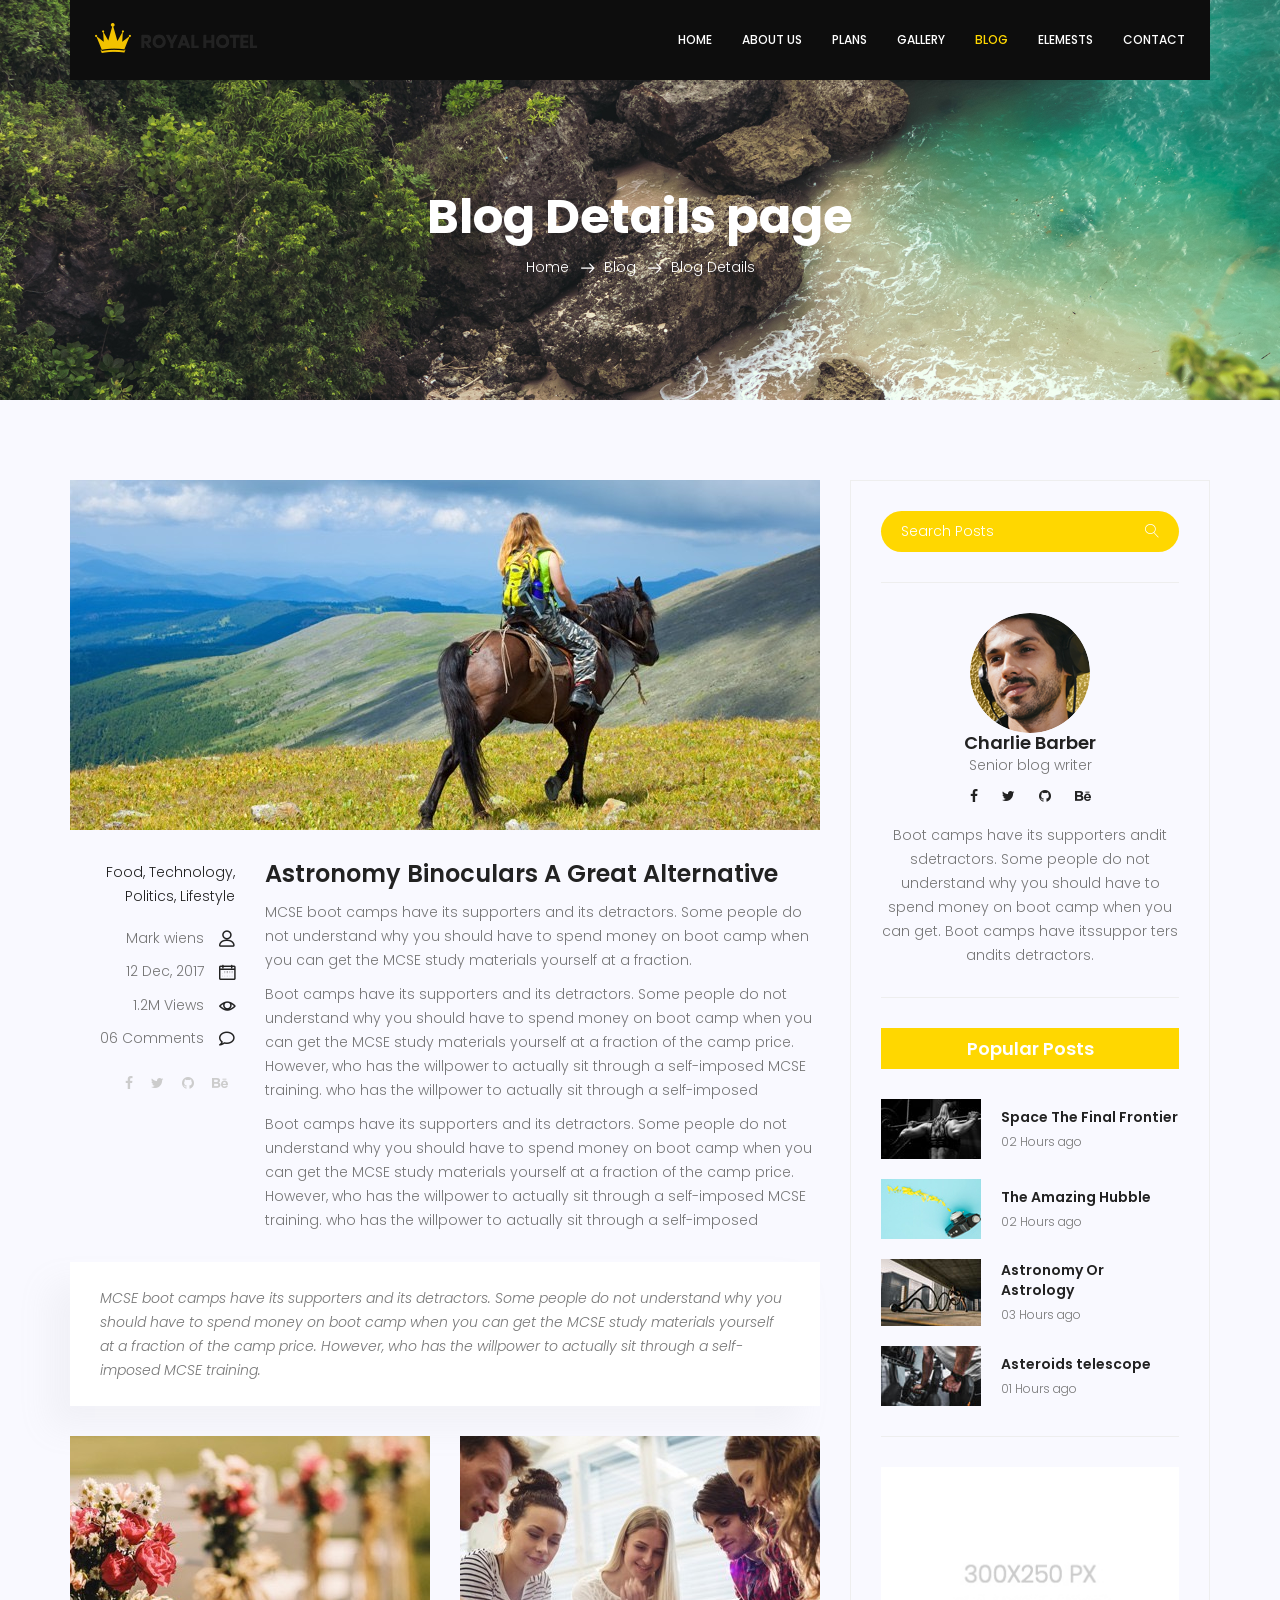
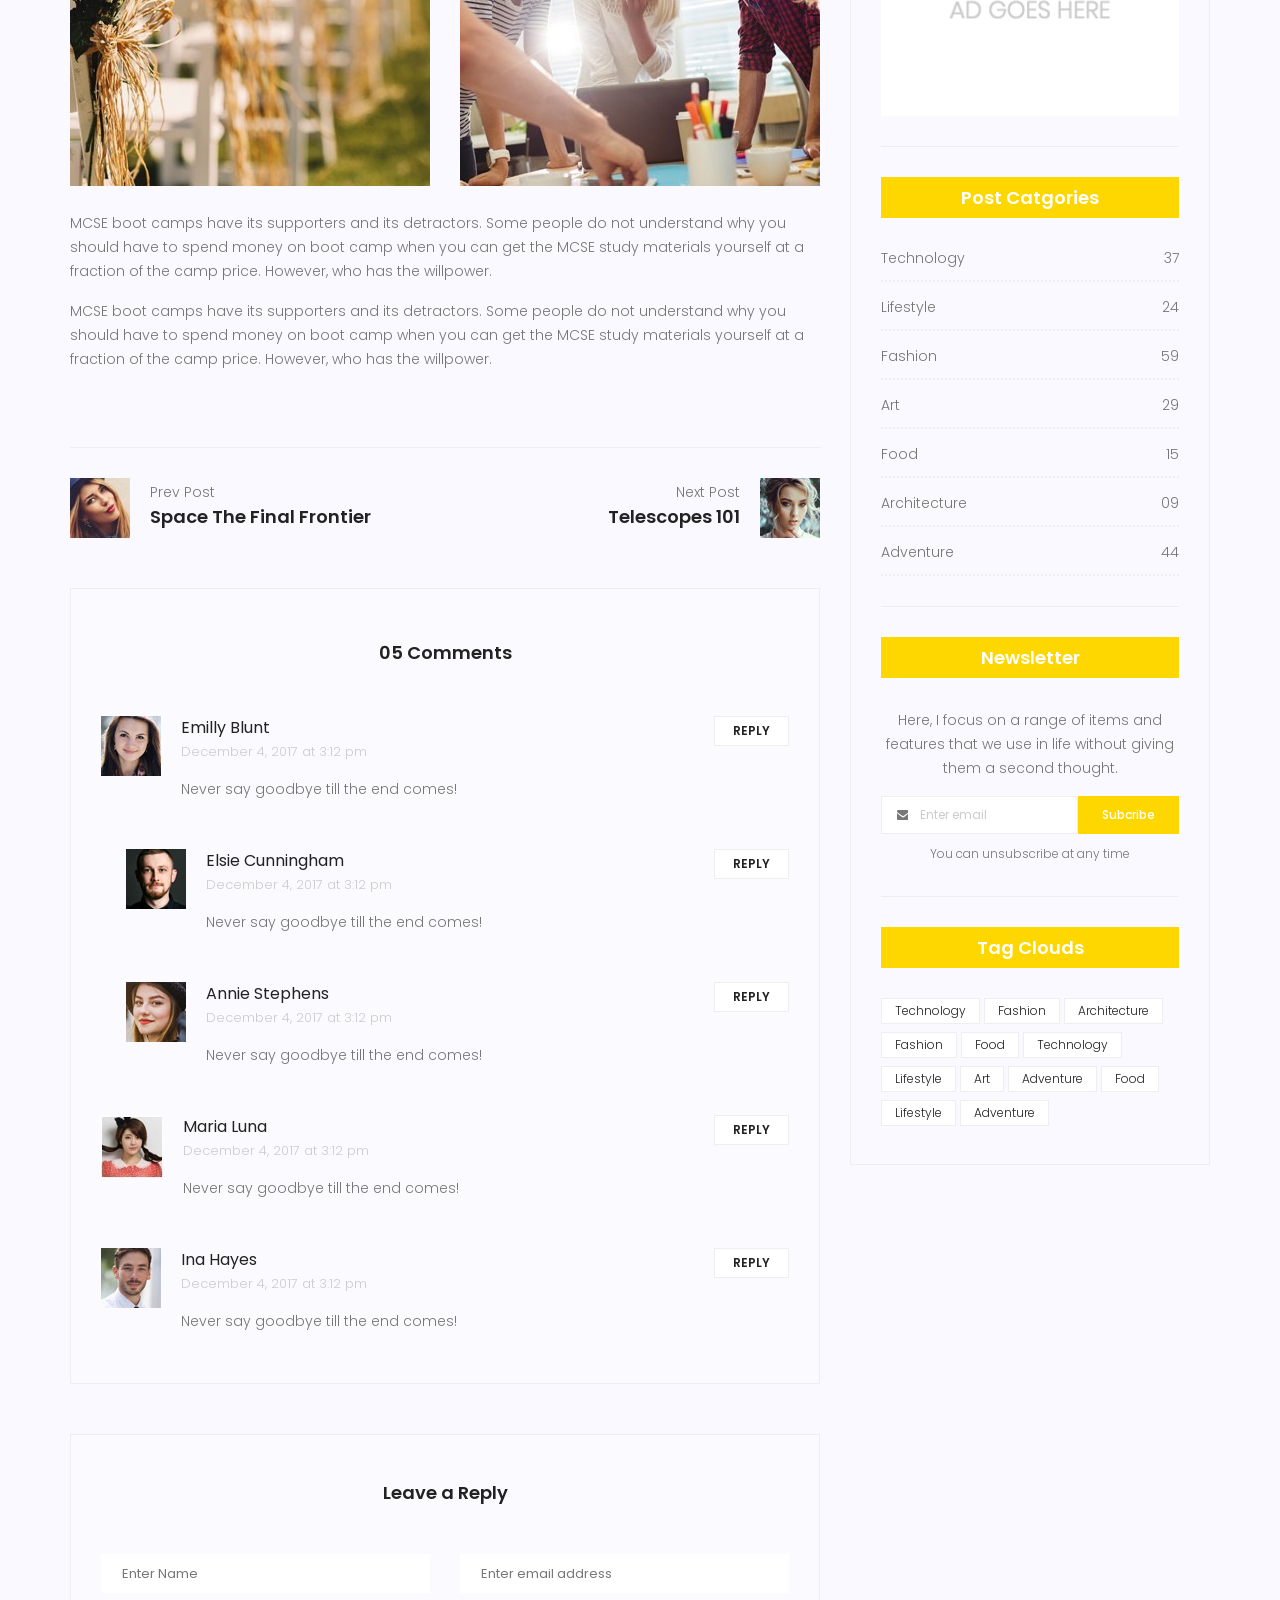
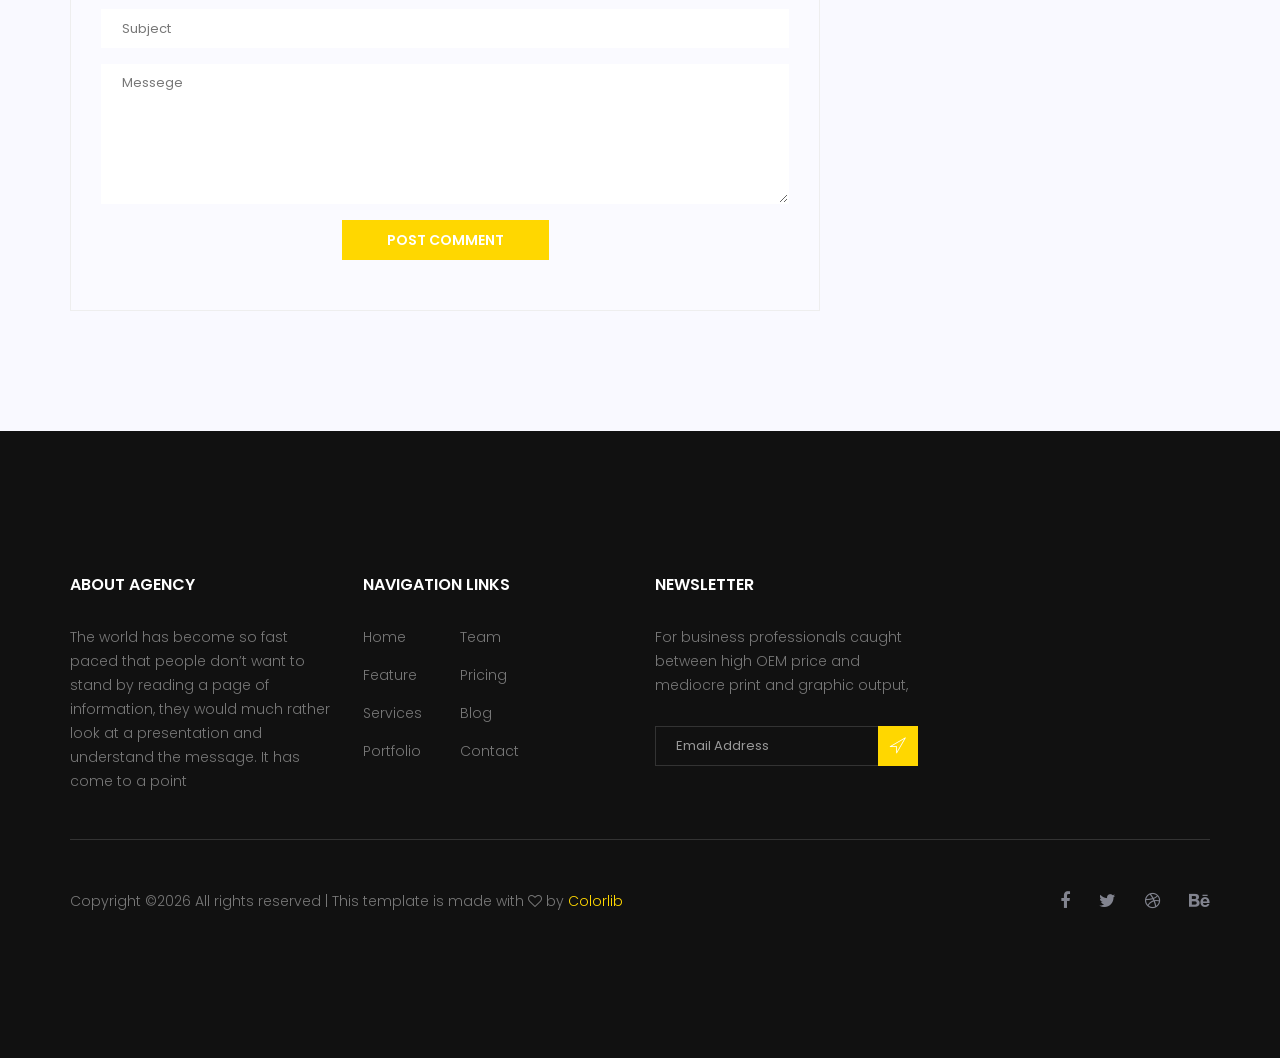
<file: blog-single.html>
<!doctype html>
<html lang="en">
    <head>
        <!-- Required meta tags -->
        <meta charset="utf-8">
        <meta name="viewport" content="width=device-width, initial-scale=1, shrink-to-fit=no">
        <link rel="icon" href="image/favicon.png" type="image/png">
        <title>Royal Hotel</title>
        <!-- Bootstrap CSS -->
        <link rel="stylesheet" href="css/bootstrap.css">
        <link rel="stylesheet" href="vendors/linericon/style.css">
        <link rel="stylesheet" href="css/font-awesome.min.css">
        <link rel="stylesheet" href="vendors/bootstrap-datepicker/bootstrap-datetimepicker.min.css">
        <link rel="stylesheet" href="vendors/nice-select/css/nice-select.css">
        <link rel="stylesheet" href="vendors/owl-carousel/owl.carousel.min.css">
        <!-- main css -->
        <link rel="stylesheet" href="css/style.css">
        <link rel="stylesheet" href="css/responsive.css">
    </head>
    <body>
        <!--================Header Area =================-->
        <header class="header_area">
            <div class="container">
                <nav class="navbar navbar-expand-lg navbar-light">
                    <!-- Brand and toggle get grouped for better mobile display -->
                    <a class="navbar-brand logo_h" href="index.html"><img src="image/Logo.png" alt=""></a>
                    <button class="navbar-toggler" type="button" data-toggle="collapse" data-target="#navbarSupportedContent" aria-controls="navbarSupportedContent" aria-expanded="false" aria-label="Toggle navigation">
                        <span class="icon-bar"></span>
                        <span class="icon-bar"></span>
                        <span class="icon-bar"></span>
                    </button>
                    <!-- Collect the nav links, forms, and other content for toggling -->
                    <div class="collapse navbar-collapse offset" id="navbarSupportedContent">
                        <ul class="nav navbar-nav menu_nav ml-auto">
                            <li class="nav-item"><a class="nav-link" href="index.html">Home</a></li> 
                            <li class="nav-item"><a class="nav-link" href="about.html">About us</a></li>
                            <li class="nav-item"><a class="nav-link" href="accomodation.html">Plans</a></li>
                            <li class="nav-item"><a class="nav-link" href="gallery.html">Gallery</a></li>
                            <li class="nav-item submenu dropdown active">
                                <a href="#" class="nav-link dropdown-toggle" data-toggle="dropdown" role="button" aria-haspopup="true" aria-expanded="false">Blog</a>
                                <ul class="dropdown-menu">
                                    <li class="nav-item"><a class="nav-link" href="blog.html">Blog</a></li>
                                    <li class="nav-item"><a class="nav-link" href="blog-single.html">Blog Details</a></li>
                                </ul>
                            </li> 
                            <li class="nav-item"><a class="nav-link" href="elements.html">Elemests</a></li>
                            <li class="nav-item"><a class="nav-link" href="contact.html">Contact</a></li>
                        </ul>
                    </div> 
                </nav>
            </div>
        </header>
        <!--================Header Area =================-->
        
        <!--================Breadcrumb Area =================-->
        <section class="breadcrumb_area blog_banner_two">
            <div class="overlay bg-parallax" data-stellar-ratio="0.8" data-stellar-vertical-offset="0" data-background=""></div>
            <div class="container">
                <div class="page-cover text-center">
                    <h2 class="page-cover-tittle f_48">Blog Details page</h2>
                    <ol class="breadcrumb">
                        <li><a href="index.html">Home</a></li>
                        <li><a href="blog.html">Blog</a></li>
                        <li class="active">Blog Details</li>
                    </ol>
                </div>
            </div>
        </section>
        <!--================Breadcrumb Area =================-->
        
        <!--================Blog Area =================-->
        <section class="blog_area single-post-area">
            <div class="container">
                <div class="row">
                    <div class="col-lg-8 posts-list">
                        <div class="single-post row">
                            <div class="col-lg-12">
                                <div class="feature-img">
                                    <img class="img-fluid" src="image/blog/feature-img1.jpg" alt="">
                                </div>									
                            </div>
                            <div class="col-lg-3  col-md-3">
                                <div class="blog_info text-right">
                                    <div class="post_tag">
                                        <a href="#">Food,</a>
                                        <a href="#">Technology,</a>
                                        <a href="#">Politics,</a>
                                        <a href="#">Lifestyle</a>
                                    </div>
                                    <ul class="blog_meta list_style">
                                        <li><a href="#">Mark wiens<i class="lnr lnr-user"></i></a></li>
                                        <li><a href="#">12 Dec, 2017<i class="lnr lnr-calendar-full"></i></a></li>
                                        <li><a href="#">1.2M Views<i class="lnr lnr-eye"></i></a></li>
                                        <li><a href="#">06 Comments<i class="lnr lnr-bubble"></i></a></li>
                                    </ul>
                                    <ul class="social-links">
                                        <li><a href="#"><i class="fa fa-facebook"></i></a></li>
                                        <li><a href="#"><i class="fa fa-twitter"></i></a></li>
                                        <li><a href="#"><i class="fa fa-github"></i></a></li>
                                        <li><a href="#"><i class="fa fa-behance"></i></a></li>
                                    </ul>
                                </div>
                            </div>
                            <div class="col-lg-9 col-md-9 blog_details">
                                <h2>Astronomy Binoculars A Great Alternative</h2>
                                <p class="excert">
                                    MCSE boot camps have its supporters and its detractors. Some people do not understand why you should have to spend money on boot camp when you can get the MCSE study materials yourself at a fraction.
                                </p>
                                <p>
                                    Boot camps have its supporters and its detractors. Some people do not understand why you should have to spend money on boot camp when you can get the MCSE study materials yourself at a fraction of the camp price. However, who has the willpower to actually sit through a self-imposed MCSE training. who has the willpower to actually sit through a self-imposed
                                </p>
                                <p>
                                    Boot camps have its supporters and its detractors. Some people do not understand why you should have to spend money on boot camp when you can get the MCSE study materials yourself at a fraction of the camp price. However, who has the willpower to actually sit through a self-imposed MCSE training. who has the willpower to actually sit through a self-imposed
                                </p>
                            </div>
                            <div class="col-lg-12">
                                <div class="quotes">
                                    MCSE boot camps have its supporters and its detractors. Some people do not understand why you should have to spend money on boot camp when you can get the MCSE study materials yourself at a fraction of the camp price. However, who has the willpower to actually sit through a self-imposed MCSE training.										
                                </div>
                                <div class="row">
                                    <div class="col-6">
                                        <img class="img-fluid" src="image/blog/post-img1.jpg" alt="">
                                    </div>
                                    <div class="col-6">
                                        <img class="img-fluid" src="image/blog/post-img2.jpg" alt="">
                                    </div>	
                                    <div class="col-lg-12 mt-25">
                                        <p>
                                            MCSE boot camps have its supporters and its detractors. Some people do not understand why you should have to spend money on boot camp when you can get the MCSE study materials yourself at a fraction of the camp price. However, who has the willpower.
                                        </p>
                                        <p>
                                            MCSE boot camps have its supporters and its detractors. Some people do not understand why you should have to spend money on boot camp when you can get the MCSE study materials yourself at a fraction of the camp price. However, who has the willpower.
                                        </p>											
                                    </div>									
                                </div>
                            </div>
                        </div>
                        <div class="navigation-area">
                            <div class="row">
                                <div class="col-lg-6 col-md-6 col-12 nav-left flex-row d-flex justify-content-start align-items-center">
                                    <div class="thumb">
                                        <a href="#"><img class="img-fluid" src="image/blog/prev.jpg" alt=""></a>
                                    </div>
                                    <div class="arrow">
                                        <a href="#"><span class="lnr text-white lnr-arrow-left"></span></a>
                                    </div>
                                    <div class="detials">
                                        <p>Prev Post</p>
                                        <a href="#"><h4>Space The Final Frontier</h4></a>
                                    </div>
                                </div>
                                <div class="col-lg-6 col-md-6 col-12 nav-right flex-row d-flex justify-content-end align-items-center">
                                    <div class="detials">
                                        <p>Next Post</p>
                                        <a href="#"><h4>Telescopes 101</h4></a>
                                    </div>
                                    <div class="arrow">
                                        <a href="#"><span class="lnr text-white lnr-arrow-right"></span></a>
                                    </div>
                                    <div class="thumb">
                                        <a href="#"><img class="img-fluid" src="image/blog/next.jpg" alt=""></a>
                                    </div>										
                                </div>									
                            </div>
                        </div>
                        <div class="comments-area">
                            <h4>05 Comments</h4>
                            <div class="comment-list">
                                <div class="single-comment justify-content-between d-flex">
                                    <div class="user justify-content-between d-flex">
                                        <div class="thumb">
                                            <img src="image/blog/c1.jpg" alt="">
                                        </div>
                                        <div class="desc">
                                            <h5><a href="#">Emilly Blunt</a></h5>
                                            <p class="date">December 4, 2017 at 3:12 pm </p>
                                            <p class="comment">
                                                Never say goodbye till the end comes!
                                            </p>
                                        </div>
                                    </div>
                                    <div class="reply-btn">
                                           <a href="" class="btn-reply text-uppercase">reply</a> 
                                    </div>
                                </div>
                            </div>	
                            <div class="comment-list left-padding">
                                <div class="single-comment justify-content-between d-flex">
                                    <div class="user justify-content-between d-flex">
                                        <div class="thumb">
                                            <img src="image/blog/c2.jpg" alt="">
                                        </div>
                                        <div class="desc">
                                            <h5><a href="#">Elsie Cunningham</a></h5>
                                            <p class="date">December 4, 2017 at 3:12 pm </p>
                                            <p class="comment">
                                                Never say goodbye till the end comes!
                                            </p>
                                        </div>
                                    </div>
                                    <div class="reply-btn">
                                           <a href="" class="btn-reply text-uppercase">reply</a> 
                                    </div>
                                </div>
                            </div>	
                            <div class="comment-list left-padding">
                                <div class="single-comment justify-content-between d-flex">
                                    <div class="user justify-content-between d-flex">
                                        <div class="thumb">
                                            <img src="image/blog/c3.jpg" alt="">
                                        </div>
                                        <div class="desc">
                                            <h5><a href="#">Annie Stephens</a></h5>
                                            <p class="date">December 4, 2017 at 3:12 pm </p>
                                            <p class="comment">
                                                Never say goodbye till the end comes!
                                            </p>
                                        </div>
                                    </div>
                                    <div class="reply-btn">
                                           <a href="" class="btn-reply text-uppercase">reply</a> 
                                    </div>
                                </div>
                            </div>	
                            <div class="comment-list">
                                <div class="single-comment justify-content-between d-flex">
                                    <div class="user justify-content-between d-flex">
                                        <div class="thumb">
                                            <img src="image/blog/c4.jpg" alt="">
                                        </div>
                                        <div class="desc">
                                            <h5><a href="#">Maria Luna</a></h5>
                                            <p class="date">December 4, 2017 at 3:12 pm </p>
                                            <p class="comment">
                                                Never say goodbye till the end comes!
                                            </p>
                                        </div>
                                    </div>
                                    <div class="reply-btn">
                                           <a href="" class="btn-reply text-uppercase">reply</a> 
                                    </div>
                                </div>
                            </div>	
                            <div class="comment-list">
                                <div class="single-comment justify-content-between d-flex">
                                    <div class="user justify-content-between d-flex">
                                        <div class="thumb">
                                            <img src="image/blog/c5.jpg" alt="">
                                        </div>
                                        <div class="desc">
                                            <h5><a href="#">Ina Hayes</a></h5>
                                            <p class="date">December 4, 2017 at 3:12 pm </p>
                                            <p class="comment">
                                                Never say goodbye till the end comes!
                                            </p>
                                        </div>
                                    </div>
                                    <div class="reply-btn">
                                           <a href="" class="btn-reply text-uppercase">reply</a> 
                                    </div>
                                </div>
                            </div>	                                             				
                        </div>
                        <div class="comment-form">
                            <h4>Leave a Reply</h4>
                            <form>
                                <div class="form-group form-inline">
                                  <div class="form-group col-lg-6 col-md-6 name">
                                    <input type="text" class="form-control" id="name" placeholder="Enter Name" onfocus="this.placeholder = ''" onblur="this.placeholder = 'Enter Name'">
                                  </div>
                                  <div class="form-group col-lg-6 col-md-6 email">
                                    <input type="email" class="form-control" id="email" placeholder="Enter email address" onfocus="this.placeholder = ''" onblur="this.placeholder = 'Enter email address'">
                                  </div>										
                                </div>
                                <div class="form-group">
                                    <input type="text" class="form-control" id="subject" placeholder="Subject" onfocus="this.placeholder = ''" onblur="this.placeholder = 'Subject'">
                                </div>
                                <div class="form-group">
                                    <textarea class="form-control mb-10" rows="5" name="message" placeholder="Messege" onfocus="this.placeholder = ''" onblur="this.placeholder = 'Messege'" required=""></textarea>
                                </div>
                                <a href="#" class="primary-btn button_hover">Post Comment</a>	
                            </form>
                        </div>
                    </div>
                    <div class="col-lg-4">
                        <div class="blog_right_sidebar">
                            <aside class="single_sidebar_widget search_widget">
                                <div class="input-group">
                                    <input type="text" class="form-control" placeholder="Search Posts">
                                    <span class="input-group-btn">
                                        <button class="btn btn-default" type="button"><i class="lnr lnr-magnifier"></i></button>
                                    </span>
                                </div><!-- /input-group -->
                                <div class="br"></div>
                            </aside>
                            <aside class="single_sidebar_widget author_widget">
                                <img class="author_img rounded-circle" src="image/blog/author.png" alt="">
                                <h4>Charlie Barber</h4>
                                <p>Senior blog writer</p>
                                <div class="social_icon">
                                    <a href="#"><i class="fa fa-facebook"></i></a>
                                    <a href="#"><i class="fa fa-twitter"></i></a>
                                    <a href="#"><i class="fa fa-github"></i></a>
                                    <a href="#"><i class="fa fa-behance"></i></a>
                                </div>
                                <p>Boot camps have its supporters andit sdetractors. Some people do not understand why you should have to spend money on boot camp when you can get. Boot camps have itssuppor ters andits detractors.</p>
                                <div class="br"></div>
                            </aside>
                            <aside class="single_sidebar_widget popular_post_widget">
                                <h3 class="widget_title">Popular Posts</h3>
                                <div class="media post_item">
                                    <img src="image/blog/post1.jpg" alt="post">
                                    <div class="media-body">
                                        <a href="blog-details.html"><h3>Space The Final Frontier</h3></a>
                                        <p>02 Hours ago</p>
                                    </div>
                                </div>
                                <div class="media post_item">
                                    <img src="image/blog/post2.jpg" alt="post">
                                    <div class="media-body">
                                        <a href="blog-details.html"><h3>The Amazing Hubble</h3></a>
                                        <p>02 Hours ago</p>
                                    </div>
                                </div>
                                <div class="media post_item">
                                    <img src="image/blog/post3.jpg" alt="post">
                                    <div class="media-body">
                                        <a href="blog-details.html"><h3>Astronomy Or Astrology</h3></a>
                                        <p>03 Hours ago</p>
                                    </div>
                                </div>
                                <div class="media post_item">
                                    <img src="image/blog/post4.jpg" alt="post">
                                    <div class="media-body">
                                        <a href="blog-details.html"><h3>Asteroids telescope</h3></a>
                                        <p>01 Hours ago</p>
                                    </div>
                                </div>
                                <div class="br"></div>
                            </aside>
                            <aside class="single_sidebar_widget ads_widget">
                                <a href="#"><img class="img-fluid" src="image/blog/add.jpg" alt=""></a>
                                <div class="br"></div>
                            </aside>
                            <aside class="single_sidebar_widget post_category_widget">
                                <h4 class="widget_title">Post Catgories</h4>
                                <ul class="list_style cat-list">
                                    <li>
                                        <a href="#" class="d-flex justify-content-between">
                                            <p>Technology</p>
                                            <p>37</p>
                                        </a>
                                    </li>
                                    <li>
                                        <a href="#" class="d-flex justify-content-between">
                                            <p>Lifestyle</p>
                                            <p>24</p>
                                        </a>
                                    </li>
                                    <li>
                                        <a href="#" class="d-flex justify-content-between">
                                            <p>Fashion</p>
                                            <p>59</p>
                                        </a>
                                    </li>
                                    <li>
                                        <a href="#" class="d-flex justify-content-between">
                                            <p>Art</p>
                                            <p>29</p>
                                        </a>
                                    </li>
                                    <li>
                                        <a href="#" class="d-flex justify-content-between">
                                            <p>Food</p>
                                            <p>15</p>
                                        </a>
                                    </li>
                                    <li>
                                        <a href="#" class="d-flex justify-content-between">
                                            <p>Architecture</p>
                                            <p>09</p>
                                        </a>
                                    </li>
                                    <li>
                                        <a href="#" class="d-flex justify-content-between">
                                            <p>Adventure</p>
                                            <p>44</p>
                                        </a>
                                    </li>															
                                </ul>
                                <div class="br"></div>
                            </aside>
                            <aside class="single-sidebar-widget newsletter_widget">
                                <h4 class="widget_title">Newsletter</h4>
                                <p>
                                Here, I focus on a range of items and features that we use in life without
                                giving them a second thought.
                                </p>
                                <div class="form-group d-flex flex-row">
                                    <div class="input-group">
                                        <div class="input-group-prepend">
                                            <div class="input-group-text"><i class="fa fa-envelope" aria-hidden="true"></i></div>
                                        </div>
                                        <input type="text" class="form-control" id="inlineFormInputGroup" placeholder="Enter email" onfocus="this.placeholder = ''" onblur="this.placeholder = 'Enter email'">
                                    </div>
                                    <a href="#" class="bbtns">Subcribe</a>
                                </div>	
                                <p class="text-bottom">You can unsubscribe at any time</p>	
                                <div class="br"></div>							
                            </aside>
                            <aside class="single-sidebar-widget tag_cloud_widget">
                                <h4 class="widget_title">Tag Clouds</h4>
                                <ul class="list_style">
                                    <li><a href="#">Technology</a></li>
                                    <li><a href="#">Fashion</a></li>
                                    <li><a href="#">Architecture</a></li>
                                    <li><a href="#">Fashion</a></li>
                                    <li><a href="#">Food</a></li>
                                    <li><a href="#">Technology</a></li>
                                    <li><a href="#">Lifestyle</a></li>
                                    <li><a href="#">Art</a></li>
                                    <li><a href="#">Adventure</a></li>
                                    <li><a href="#">Food</a></li>
                                    <li><a href="#">Lifestyle</a></li>
                                    <li><a href="#">Adventure</a></li>
                                </ul>
                            </aside>
                        </div>
                    </div>
                </div>
            </div>
        </section>
        <!--================Blog Area =================-->
        
        <!--================ start footer Area  =================-->	
        <footer class="footer-area section_gap">
            <div class="container">
                <div class="row">
                    <div class="col-lg-3  col-md-6 col-sm-6">
                        <div class="single-footer-widget">
                            <h6 class="footer_title">About Agency</h6>
                            <p>The world has become so fast paced that people don’t want to stand by reading a page of information, they would much rather look at a presentation and understand the message. It has come to a point </p>
                        </div>
                    </div>
                    <div class="col-lg-3 col-md-6 col-sm-6">
                        <div class="single-footer-widget">
                            <h6 class="footer_title">Navigation Links</h6>
                            <div class="row">
                                <div class="col-4">
                                    <ul class="list_style">
                                        <li><a href="#">Home</a></li>
                                        <li><a href="#">Feature</a></li>
                                        <li><a href="#">Services</a></li>
                                        <li><a href="#">Portfolio</a></li>
                                    </ul>
                                </div>
                                <div class="col-4">
                                    <ul class="list_style">
                                        <li><a href="#">Team</a></li>
                                        <li><a href="#">Pricing</a></li>
                                        <li><a href="#">Blog</a></li>
                                        <li><a href="#">Contact</a></li>
                                    </ul>
                                </div>										
                            </div>							
                        </div>
                    </div>							
                    <div class="col-lg-3 col-md-6 col-sm-6">
                        <div class="single-footer-widget">
                            <h6 class="footer_title">Newsletter</h6>
                            <p>For business professionals caught between high OEM price and mediocre print and graphic output, </p>		
                            <div id="mc_embed_signup">
                                <form target="_blank" action="https://spondonit.us12.list-manage.com/subscribe/post?u=1462626880ade1ac87bd9c93a&amp;id=92a4423d01" method="get" class="subscribe_form relative">
                                    <div class="input-group d-flex flex-row">
                                        <input name="EMAIL" placeholder="Email Address" onfocus="this.placeholder = ''" onblur="this.placeholder = 'Email Address '" required="" type="email">
                                        <button class="btn sub-btn"><span class="lnr lnr-location"></span></button>		
                                    </div>									
                                    <div class="mt-10 info"></div>
                                </form>
                            </div>
                        </div>
                    </div>
						
                </div>
                <div class="border_line"></div>
                <div class="row footer-bottom d-flex justify-content-between align-items-center">
                    <p class="col-lg-8 col-sm-12 footer-text m-0"><!-- Link back to Colorlib can't be removed. Template is licensed under CC BY 3.0. -->
Copyright &copy;<script>document.write(new Date().getFullYear());</script> All rights reserved | This template is made with <i class="fa fa-heart-o" aria-hidden="true"></i> by <a href="https://colorlib.com" target="_blank">Colorlib</a>
<!-- Link back to Colorlib can't be removed. Template is licensed under CC BY 3.0. --></p>
                    <div class="col-lg-4 col-sm-12 footer-social">
                        <a href="#"><i class="fa fa-facebook"></i></a>
                        <a href="#"><i class="fa fa-twitter"></i></a>
                        <a href="#"><i class="fa fa-dribbble"></i></a>
                        <a href="#"><i class="fa fa-behance"></i></a>
                    </div>
                </div>
            </div>
        </footer>
		<!--================ End footer Area  =================-->
        
        
        <!-- Optional JavaScript -->
        <!-- jQuery first, then Popper.js, then Bootstrap JS -->
        <script src="js/jquery-3.2.1.min.js"></script>
        <script src="js/popper.js"></script>
        <script src="js/bootstrap.min.js"></script>
        <script src="vendors/owl-carousel/owl.carousel.min.js"></script>
        <script src="js/jquery.ajaxchimp.min.js"></script>
        <script src="vendors/bootstrap-datepicker/bootstrap-datetimepicker.min.js"></script>
        <script src="vendors/nice-select/js/jquery.nice-select.js"></script>
        <script src="js/mail-script.js"></script>
        <script src="js/stellar.js"></script>
        <script src="vendors/lightbox/simpleLightbox.min.js"></script>
        <script src="js/custom.js"></script>
    </body>
</html>
</file>
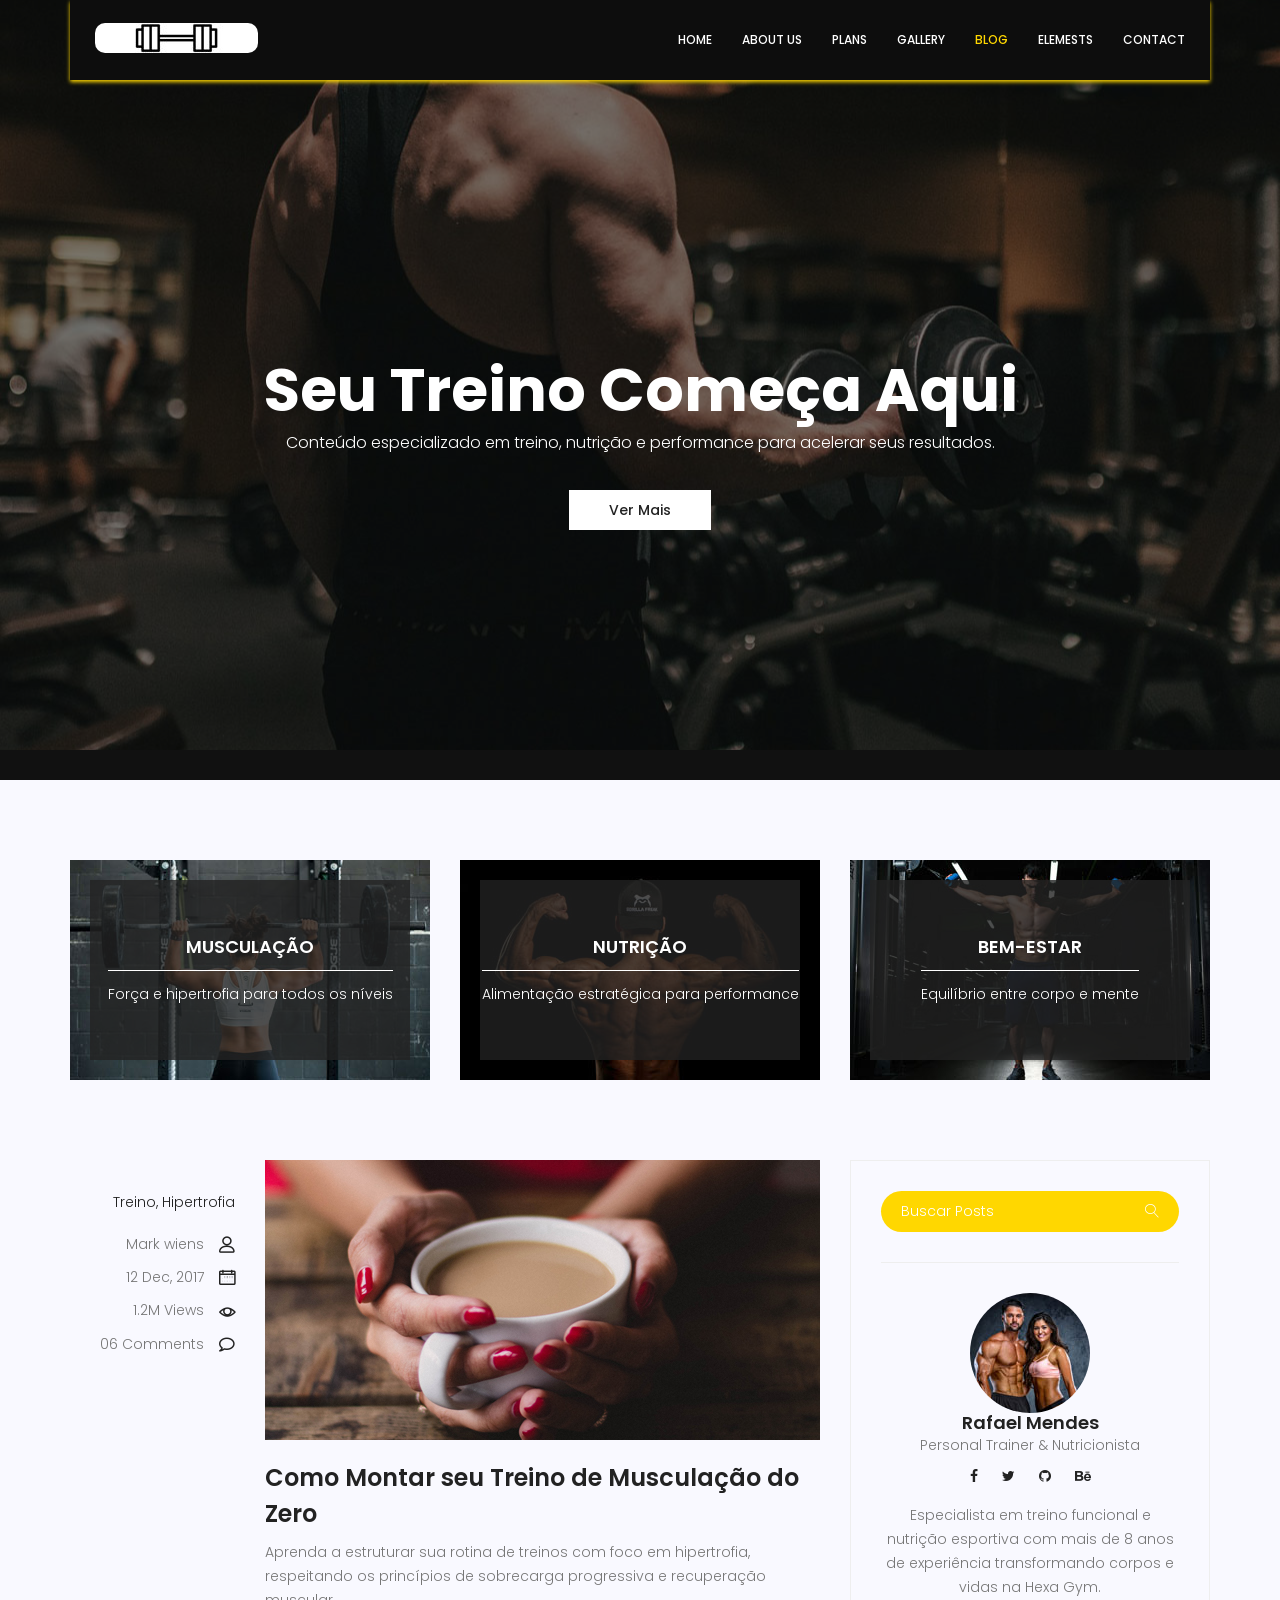
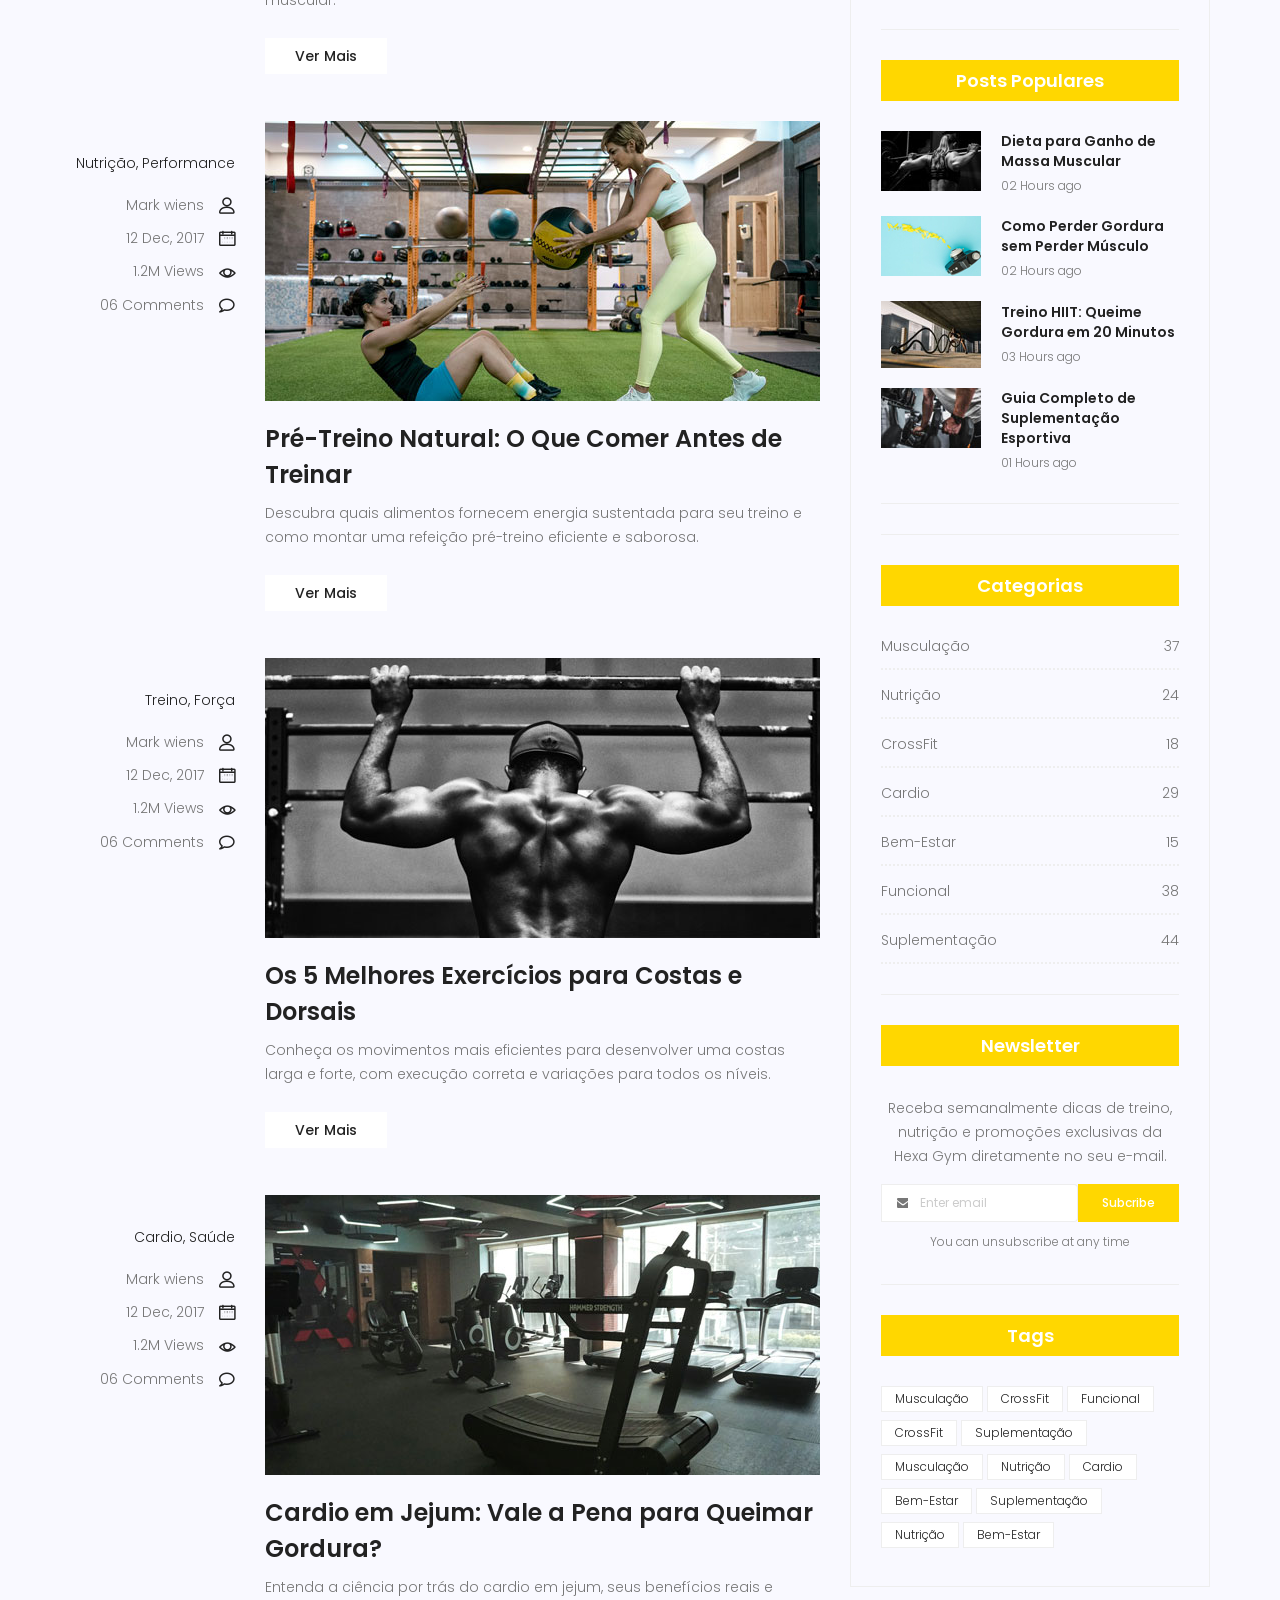
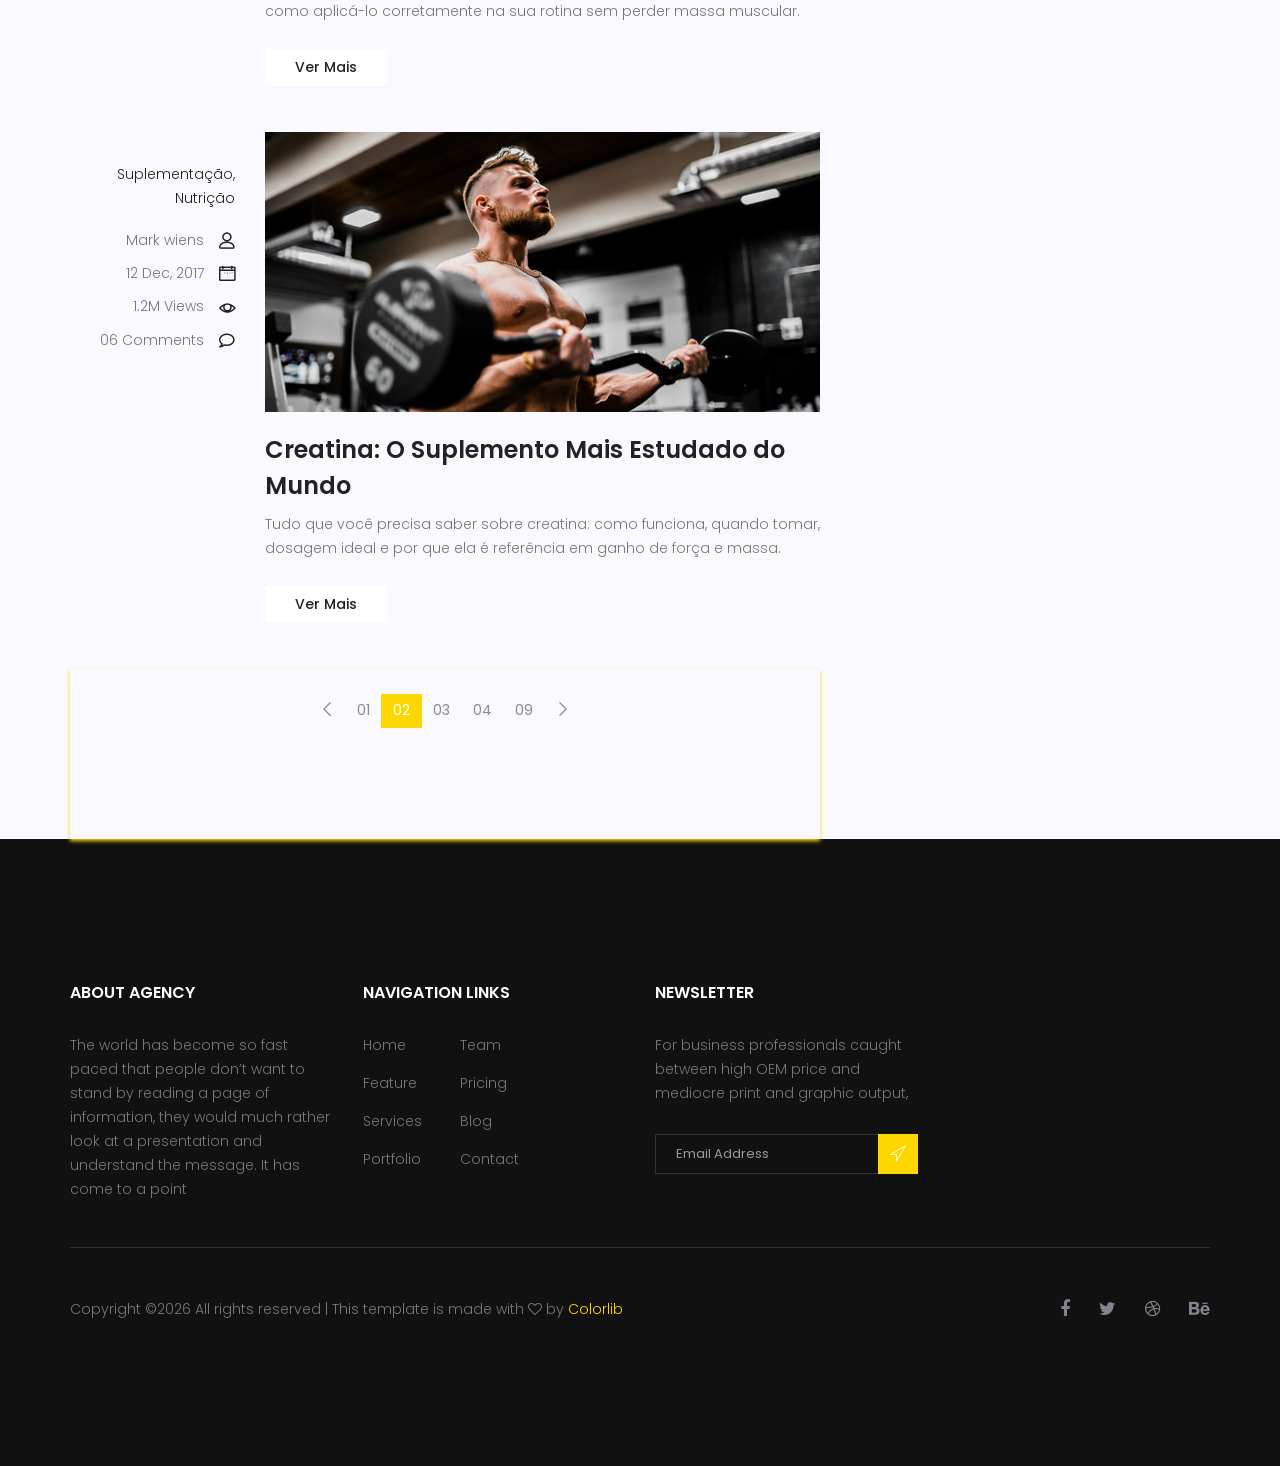
<file: blog.html>
<!doctype html>
<html lang="en">
    <head>
        <!-- Required meta tags -->
        <meta charset="utf-8">
        <meta name="viewport" content="width=device-width, initial-scale=1, shrink-to-fit=no">
        <link rel="icon" href="image/favicon.png" type="image/png">
        <title>Hexa Gym</title>
        <!-- Bootstrap CSS -->
        <link rel="stylesheet" href="css/bootstrap.css">
        <link rel="stylesheet" href="vendors/linericon/style.css">
        <link rel="stylesheet" href="css/font-awesome.min.css">
        <link rel="stylesheet" href="vendors/owl-carousel/owl.carousel.min.css">
        <link rel="stylesheet" href="vendors/bootstrap-datepicker/bootstrap-datetimepicker.min.css">
        <link rel="stylesheet" href="vendors/nice-select/css/nice-select.css">
        <link rel="stylesheet" href="vendors/owl-carousel/owl.carousel.min.css">
        <!-- main css -->
        <link rel="stylesheet" href="css/style.css">
        <link rel="stylesheet" href="css/responsive.css">
    </head>
    <body>
        <!--================Header Area =================-->
        <header class="header_area">
            <div class="container">
                <nav class="navbar navbar-expand-lg navbar-light">
                    <!-- Brand and toggle get grouped for better mobile display -->
                    <a class="navbar-brand logo_h" href="index.html"><img src="image/logo.jpg" alt="" style="border-radius: 10px;"></a>
                    <button class="navbar-toggler" type="button" data-toggle="collapse" data-target="#navbarSupportedContent" aria-controls="navbarSupportedContent" aria-expanded="false" aria-label="Toggle navigation">
                        <span class="icon-bar"></span>
                        <span class="icon-bar"></span>
                        <span class="icon-bar"></span>
                    </button>
                    <!-- Collect the nav links, forms, and other content for toggling -->
                    <div class="collapse navbar-collapse offset" id="navbarSupportedContent">
                        <ul class="nav navbar-nav menu_nav ml-auto">
                            <li class="nav-item"><a class="nav-link" href="index.html">Home</a></li> 
                            <li class="nav-item"><a class="nav-link" href="about.html">About us</a></li>
                            <li class="nav-item"><a class="nav-link" href="accomodation.html">Plans</a></li>
                            <li class="nav-item"><a class="nav-link" href="gallery.html">Gallery</a></li>
                            <li class="nav-item submenu dropdown active">
                                <a href="#" class="nav-link dropdown-toggle" data-toggle="dropdown" role="button" aria-haspopup="true" aria-expanded="false">Blog</a>
                                <ul class="dropdown-menu">
                                    <li class="nav-item"><a class="nav-link" href="blog.html">Blog</a></li>
                                    <li class="nav-item"><a class="nav-link" href="blog-single.html">Blog Details</a></li>
                                </ul>
                            </li> 
                            <li class="nav-item"><a class="nav-link" href="elements.html">Elemests</a></li>
                            <li class="nav-item"><a class="nav-link" href="contact.html">Contact</a></li>
                        </ul>
                    </div> 
                </nav>
            </div>
        </header>
        <!--================Header Area =================-->
        
        <!--================Banner Area =================-->
        <section class="banner_area blog_banner d_flex align-items-center">
            <div class="overlay bg-parallax" data-stellar-ratio="0.9" data-stellar-vertical-offset="0" data-background=""></div>
            <div class="container">
                <div class="banner_content text-center">
                    <h4>Seu Treino Começa Aqui</h4>
                    <p>Conteúdo especializado em treino, nutrição e performance para acelerar seus resultados.</p>
                    <a href="#" class="btn white_btn button_hover">Ver Mais</a>
                </div>
            </div>
        </section>
        <style>
            nav {
                box-shadow: 0 2px 4px 0 #FFD700 !important;
            }
        </style>
        <!--================Banner Area =================-->
        
        <!--================Blog Categorie Area =================-->
        <section class="blog_categorie_area">
            <div class="container">
                <div class="row">
                    <div class="col-lg-4">
                        <div class="categories_post">
                            <img src="image/blog/cat-post/cat-post-1.jpg" alt="post">
                            <div class="categories_details">
                                <div class="categories_text">
                                    <a href="blog-details.html"><h5>Musculação</h5></a>
                                    <div class="border_line"></div>
                                    <p>Força e hipertrofia para todos os níveis</p>
                                </div>
                            </div>
                        </div>
                    </div>
                    <div class="col-lg-4">
                        <div class="categories_post">
                            <img src="image/blog/cat-post/cat-post-2.jpg" alt="post">
                            <div class="categories_details">
                                <div class="categories_text">
                                    <a href="blog-details.html"><h5>Nutrição</h5></a>
                                    <div class="border_line"></div>
                                    <p>Alimentação estratégica para performance</p>
                                </div>
                            </div>
                        </div>
                    </div>
                    <div class="col-lg-4">
                        <div class="categories_post">
                            <img src="image/blog/cat-post/cat-post-3.jpg" alt="post">
                            <div class="categories_details">
                                <div class="categories_text">
                                    <a href="blog-details.html"><h5>Bem-Estar</h5></a>
                                    <div class="border_line"></div>
                                    <p>Equilíbrio entre corpo e mente</p>
                                </div>
                            </div>
                        </div>
                    </div>
                </div>
            </div>
        </section>
        <!--================Blog Categorie Area =================-->
        
        <!--================Blog Area =================-->
        <section class="blog_area">
            <div class="container">
                <div class="row">
                    <div class="col-lg-8">
                        <div class="blog_left_sidebar">
                            <article class="row blog_item">
                               <div class="col-md-3">
                                   <div class="blog_info text-right">
                                        <div class="post_tag">
                                            <a href="#">Treino,</a>
                                            <a href="#">Hipertrofia</a>
                                        </div>
                                        <ul class="blog_meta list_style">
                                            <li><a href="#">Mark wiens<i class="lnr lnr-user"></i></a></li>
                                            <li><a href="#">12 Dec, 2017<i class="lnr lnr-calendar-full"></i></a></li>
                                            <li><a href="#">1.2M Views<i class="lnr lnr-eye"></i></a></li>
                                            <li><a href="#">06 Comments<i class="lnr lnr-bubble"></i></a></li>
                                        </ul>
                                    </div>
                               </div>
                                <div class="col-md-9">
                                    <div class="blog_post">
                                        <img src="image/blog/main-blog/m-blog-1.jpg" alt="">
                                        <div class="blog_details">
                                            <a href="#"><h2>Como Montar seu Treino de Musculação do Zero</h2></a>
                                            <p>Aprenda a estruturar sua rotina de treinos com foco em hipertrofia, respeitando os princípios de sobrecarga progressiva e recuperação muscular.</p>
                                            <a href="#" class="view_btn button_hover">Ver Mais</a>
                                        </div>
                                    </div>
                                </div>
                            </article>
                            <article class="row blog_item">
                               <div class="col-md-3">
                                   <div class="blog_info text-right">
                                        <div class="post_tag">
                                            <a href="#">Nutrição,</a>
                                            <a href="#">Performance</a>
                                        </div>
                                        <ul class="blog_meta list_style">
                                            <li><a href="#">Mark wiens<i class="lnr lnr-user"></i></a></li>
                                            <li><a href="#">12 Dec, 2017<i class="lnr lnr-calendar-full"></i></a></li>
                                            <li><a href="#">1.2M Views<i class="lnr lnr-eye"></i></a></li>
                                            <li><a href="#">06 Comments<i class="lnr lnr-bubble"></i></a></li>
                                        </ul>
                                    </div>
                               </div>
                                <div class="col-md-9">
                                    <div class="blog_post">
                                        <img src="image/blog/main-blog/blog02.jpg" alt="">
                                        <div class="blog_details">
                                            <a href="#"><h2>Pré-Treino Natural: O Que Comer Antes de Treinar</h2></a>
                                            <p>Descubra quais alimentos fornecem energia sustentada para seu treino e como montar uma refeição pré-treino eficiente e saborosa.</p>
                                            <a href="#" class="view_btn button_hover">Ver Mais</a>
                                        </div>
                                    </div>
                                </div>
                            </article>
                            <article class="row blog_item">
                               <div class="col-md-3">
                                   <div class="blog_info text-right">
                                        <div class="post_tag">
                                            <a href="#">Treino,</a>
                                            <a href="#">Força</a>
                                        </div>
                                        <ul class="blog_meta list_style">
                                            <li><a href="#">Mark wiens<i class="lnr lnr-user"></i></a></li>
                                            <li><a href="#">12 Dec, 2017<i class="lnr lnr-calendar-full"></i></a></li>
                                            <li><a href="#">1.2M Views<i class="lnr lnr-eye"></i></a></li>
                                            <li><a href="#">06 Comments<i class="lnr lnr-bubble"></i></a></li>
                                        </ul>
                                    </div>
                               </div>
                                <div class="col-md-9">
                                    <div class="blog_post">
                                        <img src="image/blog/main-blog/blog03.jpg" alt="">
                                        <div class="blog_details">
                                            <a href="#"><h2>Os 5 Melhores Exercícios para Costas e Dorsais</h2></a>
                                            <p>Conheça os movimentos mais eficientes para desenvolver uma costas larga e forte, com execução correta e variações para todos os níveis.</p>
                                            <a href="#" class="view_btn button_hover">Ver Mais</a>
                                        </div>
                                    </div>
                                </div>
                            </article>
                            <article class="row blog_item">
                               <div class="col-md-3">
                                   <div class="blog_info text-right">
                                        <div class="post_tag">
                                            <a href="#">Cardio,</a>
                                            <a href="#">Saúde</a>
                                        </div>
                                        <ul class="blog_meta list_style">
                                            <li><a href="#">Mark wiens<i class="lnr lnr-user"></i></a></li>
                                            <li><a href="#">12 Dec, 2017<i class="lnr lnr-calendar-full"></i></a></li>
                                            <li><a href="#">1.2M Views<i class="lnr lnr-eye"></i></a></li>
                                            <li><a href="#">06 Comments<i class="lnr lnr-bubble"></i></a></li>
                                        </ul>
                                    </div>
                               </div>
                                <div class="col-md-9">
                                    <div class="blog_post">
                                        <img src="image/blog/main-blog/blog04.jpg" alt="">
                                        <div class="blog_details">
                                            <a href="#"><h2>Cardio em Jejum: Vale a Pena para Queimar Gordura?</h2></a>
                                            <p>Entenda a ciência por trás do cardio em jejum, seus benefícios reais e como aplicá-lo corretamente na sua rotina sem perder massa muscular.</p>
                                            <a href="#" class="view_btn button_hover">Ver Mais</a>
                                        </div>
                                    </div>
                                </div>
                            </article>
                            <article class="row blog_item">
                               <div class="col-md-3">
                                   <div class="blog_info text-right">
                                        <div class="post_tag">
                                            <a href="#">Suplementação,</a>
                                            <a href="#">Nutrição</a>
                                        </div>
                                        <ul class="blog_meta list_style">
                                            <li><a href="#">Mark wiens<i class="lnr lnr-user"></i></a></li>
                                            <li><a href="#">12 Dec, 2017<i class="lnr lnr-calendar-full"></i></a></li>
                                            <li><a href="#">1.2M Views<i class="lnr lnr-eye"></i></a></li>
                                            <li><a href="#">06 Comments<i class="lnr lnr-bubble"></i></a></li>
                                        </ul>
                                    </div>
                               </div>
                                <div class="col-md-9">
                                    <div class="blog_post">
                                        <img src="image/blog/main-blog/blog05.jpg" alt="">
                                        <div class="blog_details">
                                            <a href="#"><h2>Creatina: O Suplemento Mais Estudado do Mundo</h2></a>
                                            <p>Tudo que você precisa saber sobre creatina: como funciona, quando tomar, dosagem ideal e por que ela é referência em ganho de força e massa.</p>
                                            <a href="#" class="view_btn button_hover">Ver Mais</a>
                                        </div>
                                    </div>
                                </div>
                            </article>
                            <nav class="blog-pagination justify-content-center d-flex">
		                        <ul class="pagination">
		                            <li class="page-item">
		                                <a href="#" class="page-link" aria-label="Previous">
		                                    <span aria-hidden="true">
		                                        <span class="lnr lnr-chevron-left"></span>
		                                    </span>
		                                </a>
		                            </li>
		                            <li class="page-item"><a href="#" class="page-link">01</a></li>
		                            <li class="page-item active"><a href="#" class="page-link">02</a></li>
		                            <li class="page-item"><a href="#" class="page-link">03</a></li>
		                            <li class="page-item"><a href="#" class="page-link">04</a></li>
		                            <li class="page-item"><a href="#" class="page-link">09</a></li>
		                            <li class="page-item">
		                                <a href="#" class="page-link" aria-label="Next">
		                                    <span aria-hidden="true">
		                                        <span class="lnr lnr-chevron-right"></span>
		                                    </span>
		                                </a>
		                            </li>
		                        </ul>
		                    </nav>
                        </div>
                    </div>
                    <div class="col-lg-4">
                        <div class="blog_right_sidebar">
                            <aside class="single_sidebar_widget search_widget">
                                <div class="input-group">
                                    <input type="text" class="form-control" placeholder="Buscar Posts">
                                    <span class="input-group-btn">
                                        <button class="btn btn-default" type="button"><i class="lnr lnr-magnifier"></i></button>
                                    </span>
                                </div><!-- /input-group -->
                                <div class="br"></div>
                            </aside>
                            <aside class="single_sidebar_widget author_widget">
                                <img class="author_img rounded-circle" src="image/blog/author1.jpg" alt="">
                                <h4>Rafael Mendes</h4>
                                <p>Personal Trainer &amp; Nutricionista</p>
                                <div class="social_icon">
                                    <a href="#"><i class="fa fa-facebook"></i></a>
                                    <a href="#"><i class="fa fa-twitter"></i></a>
                                    <a href="#"><i class="fa fa-github"></i></a>
                                    <a href="#"><i class="fa fa-behance"></i></a>
                                </div>
                                <p>Especialista em treino funcional e nutrição esportiva com mais de 8 anos de experiência transformando corpos e vidas na Hexa Gym.</p>
                                <div class="br"></div>
                            </aside>
                            <aside class="single_sidebar_widget popular_post_widget">
                                <h3 class="widget_title">Posts Populares</h3>
                                <div class="media post_item">
                                    <img src="image/blog/post1.jpg" alt="post">
                                    <div class="media-body">
                                        <a href="blog-details.html"><h3>Dieta para Ganho de Massa Muscular</h3></a>
                                        <p>02 Hours ago</p>
                                    </div>
                                </div>
                                <div class="media post_item">
                                    <img src="image/blog/post2.jpg" alt="post">
                                    <div class="media-body">
                                        <a href="blog-details.html"><h3>Como Perder Gordura sem Perder Músculo</h3></a>
                                        <p>02 Hours ago</p>
                                    </div>
                                </div>
                                <div class="media post_item">
                                    <img src="image/blog/post3.jpg" alt="post">
                                    <div class="media-body">
                                        <a href="blog-details.html"><h3>Treino HIIT: Queime Gordura em 20 Minutos</h3></a>
                                        <p>03 Hours ago</p>
                                    </div>
                                </div>
                                <div class="media post_item">
                                    <img src="image/blog/post4.jpg" alt="post">
                                    <div class="media-body">
                                        <a href="blog-details.html"><h3>Guia Completo de Suplementação Esportiva</h3></a>
                                        <p>01 Hours ago</p>
                                    </div>
                                </div>
                                <div class="br"></div>
                            </aside>
                            <aside class="single_sidebar_widget ads_widget">
                                
                                <div class="br"></div>
                            </aside>
                            <aside class="single_sidebar_widget post_category_widget">
                                <h4 class="widget_title">Categorias</h4>
                                <ul class="list_style cat-list">
                                    <li>
                                        <a href="#" class="d-flex justify-content-between">
                                            <p>Musculação</p>
                                            <p>37</p>
                                        </a>
                                    </li>
                                    <li>
                                        <a href="#" class="d-flex justify-content-between">
                                            <p>Nutrição</p>
                                            <p>24</p>
                                        </a>
                                    </li>
                                    <li>
                                        <a href="#" class="d-flex justify-content-between">
                                            <p>CrossFit</p>
                                            <p>18</p>
                                        </a>
                                    </li>
                                    <li>
                                        <a href="#" class="d-flex justify-content-between">
                                            <p>Cardio</p>
                                            <p>29</p>
                                        </a>
                                    </li>
                                    <li>
                                        <a href="#" class="d-flex justify-content-between">
                                            <p>Bem-Estar</p>
                                            <p>15</p>
                                        </a>
                                    </li>
                                    <li>
                                        <a href="#" class="d-flex justify-content-between">
                                            <p>Funcional</p>
                                            <p>38</p>
                                        </a>
                                    </li>
                                    <li>
                                        <a href="#" class="d-flex justify-content-between">
                                            <p>Suplementação</p>
                                            <p>44</p>
                                        </a>
                                    </li>
                                </ul>
                                <div class="br"></div>
                            </aside>
                            <aside class="single-sidebar-widget newsletter_widget">
                                <h4 class="widget_title">Newsletter</h4>
                                <p>
                                Receba semanalmente dicas de treino, nutrição e promoções exclusivas da Hexa Gym diretamente no seu e-mail.
                                </p>
                                <div class="form-group d-flex flex-row">
                                    <div class="input-group">
                                        <div class="input-group-prepend">
                                            <div class="input-group-text"><i class="fa fa-envelope" aria-hidden="true"></i></div>
                                        </div>
                                        <input type="text" class="form-control" id="inlineFormInputGroup" placeholder="Enter email" onfocus="this.placeholder = ''" onblur="this.placeholder = 'Enter email'">
                                    </div>
                                    <a href="#" class="bbtns">Subcribe</a>
                                </div>	
                                <p class="text-bottom">You can unsubscribe at any time</p>	
                                <div class="br"></div>							
                            </aside>
                            <aside class="single-sidebar-widget tag_cloud_widget">
                                <h4 class="widget_title">Tags</h4>
                                <ul class="list_style">
                                    <li><a href="#">Musculação</a></li>
                                    <li><a href="#">CrossFit</a></li>
                                    <li><a href="#">Funcional</a></li>
                                    <li><a href="#">CrossFit</a></li>
                                    <li><a href="#">Suplementação</a></li>
                                    <li><a href="#">Musculação</a></li>
                                    <li><a href="#">Nutrição</a></li>
                                    <li><a href="#">Cardio</a></li>
                                    <li><a href="#">Bem-Estar</a></li>
                                    <li><a href="#">Suplementação</a></li>
                                    <li><a href="#">Nutrição</a></li>
                                    <li><a href="#">Bem-Estar</a></li>
                                </ul>
                            </aside>
                        </div>
                    </div>
                </div>
            </div>
        </section>
        <!--================Blog Area =================-->
        
        
        <!--================ start footer Area  =================-->	
        <footer class="footer-area section_gap">
            <div class="container">
                <div class="row">
                    <div class="col-lg-3  col-md-6 col-sm-6">
                        <div class="single-footer-widget">
                            <h6 class="footer_title">About Agency</h6>
                            <p>The world has become so fast paced that people don’t want to stand by reading a page of information, they would much rather look at a presentation and understand the message. It has come to a point </p>
                        </div>
                    </div>
                    <div class="col-lg-3 col-md-6 col-sm-6">
                        <div class="single-footer-widget">
                            <h6 class="footer_title">Navigation Links</h6>
                            <div class="row">
                                <div class="col-4">
                                    <ul class="list_style">
                                        <li><a href="#">Home</a></li>
                                        <li><a href="#">Feature</a></li>
                                        <li><a href="#">Services</a></li>
                                        <li><a href="#">Portfolio</a></li>
                                    </ul>
                                </div>
                                <div class="col-4">
                                    <ul class="list_style">
                                        <li><a href="#">Team</a></li>
                                        <li><a href="#">Pricing</a></li>
                                        <li><a href="#">Blog</a></li>
                                        <li><a href="#">Contact</a></li>
                                    </ul>
                                </div>										
                            </div>							
                        </div>
                    </div>							
                    <div class="col-lg-3 col-md-6 col-sm-6">
                        <div class="single-footer-widget">
                            <h6 class="footer_title">Newsletter</h6>
                            <p>For business professionals caught between high OEM price and mediocre print and graphic output, </p>		
                            <div id="mc_embed_signup">
                                <form target="_blank" action="https://spondonit.us12.list-manage.com/subscribe/post?u=1462626880ade1ac87bd9c93a&amp;id=92a4423d01" method="get" class="subscribe_form relative">
                                    <div class="input-group d-flex flex-row">
                                        <input name="EMAIL" placeholder="Email Address" onfocus="this.placeholder = ''" onblur="this.placeholder = 'Email Address '" required="" type="email">
                                        <button class="btn sub-btn"><span class="lnr lnr-location"></span></button>		
                                    </div>									
                                    <div class="mt-10 info"></div>
                                </form>
                            </div>
                        </div>
                    </div>
						
                </div>
                <div class="border_line"></div>
                <div class="row footer-bottom d-flex justify-content-between align-items-center">
                    <p class="col-lg-8 col-sm-12 footer-text m-0"><!-- Link back to Colorlib can't be removed. Template is licensed under CC BY 3.0. -->
Copyright &copy;<script>document.write(new Date().getFullYear());</script> All rights reserved | This template is made with <i class="fa fa-heart-o" aria-hidden="true"></i> by <a href="https://colorlib.com" target="_blank">Colorlib</a>
<!-- Link back to Colorlib can't be removed. Template is licensed under CC BY 3.0. --></p>
                    <div class="col-lg-4 col-sm-12 footer-social">
                        <a href="#"><i class="fa fa-facebook"></i></a>
                        <a href="#"><i class="fa fa-twitter"></i></a>
                        <a href="#"><i class="fa fa-dribbble"></i></a>
                        <a href="#"><i class="fa fa-behance"></i></a>
                    </div>
                </div>
            </div>
        </footer>
		<!--================ End footer Area  =================-->
        
        
        <!-- Optional JavaScript -->
        <!-- jQuery first, then Popper.js, then Bootstrap JS -->
        <script src="js/jquery-3.2.1.min.js"></script>
        <script src="js/popper.js"></script>
        <script src="js/bootstrap.min.js"></script>
        <script src="vendors/owl-carousel/owl.carousel.min.js"></script>
        <script src="js/jquery.ajaxchimp.min.js"></script>
        <script src="js/mail-script.js"></script>
        <script src="vendors/bootstrap-datepicker/bootstrap-datetimepicker.min.js"></script>
        <script src="vendors/nice-select/js/jquery.nice-select.js"></script>
        <script src="js/mail-script.js"></script>
        <script src="js/stellar.js"></script>
        <script src="vendors/lightbox/simpleLightbox.min.js"></script>
        <script src="js/custom.js"></script>
    </body>
</html>
</file>
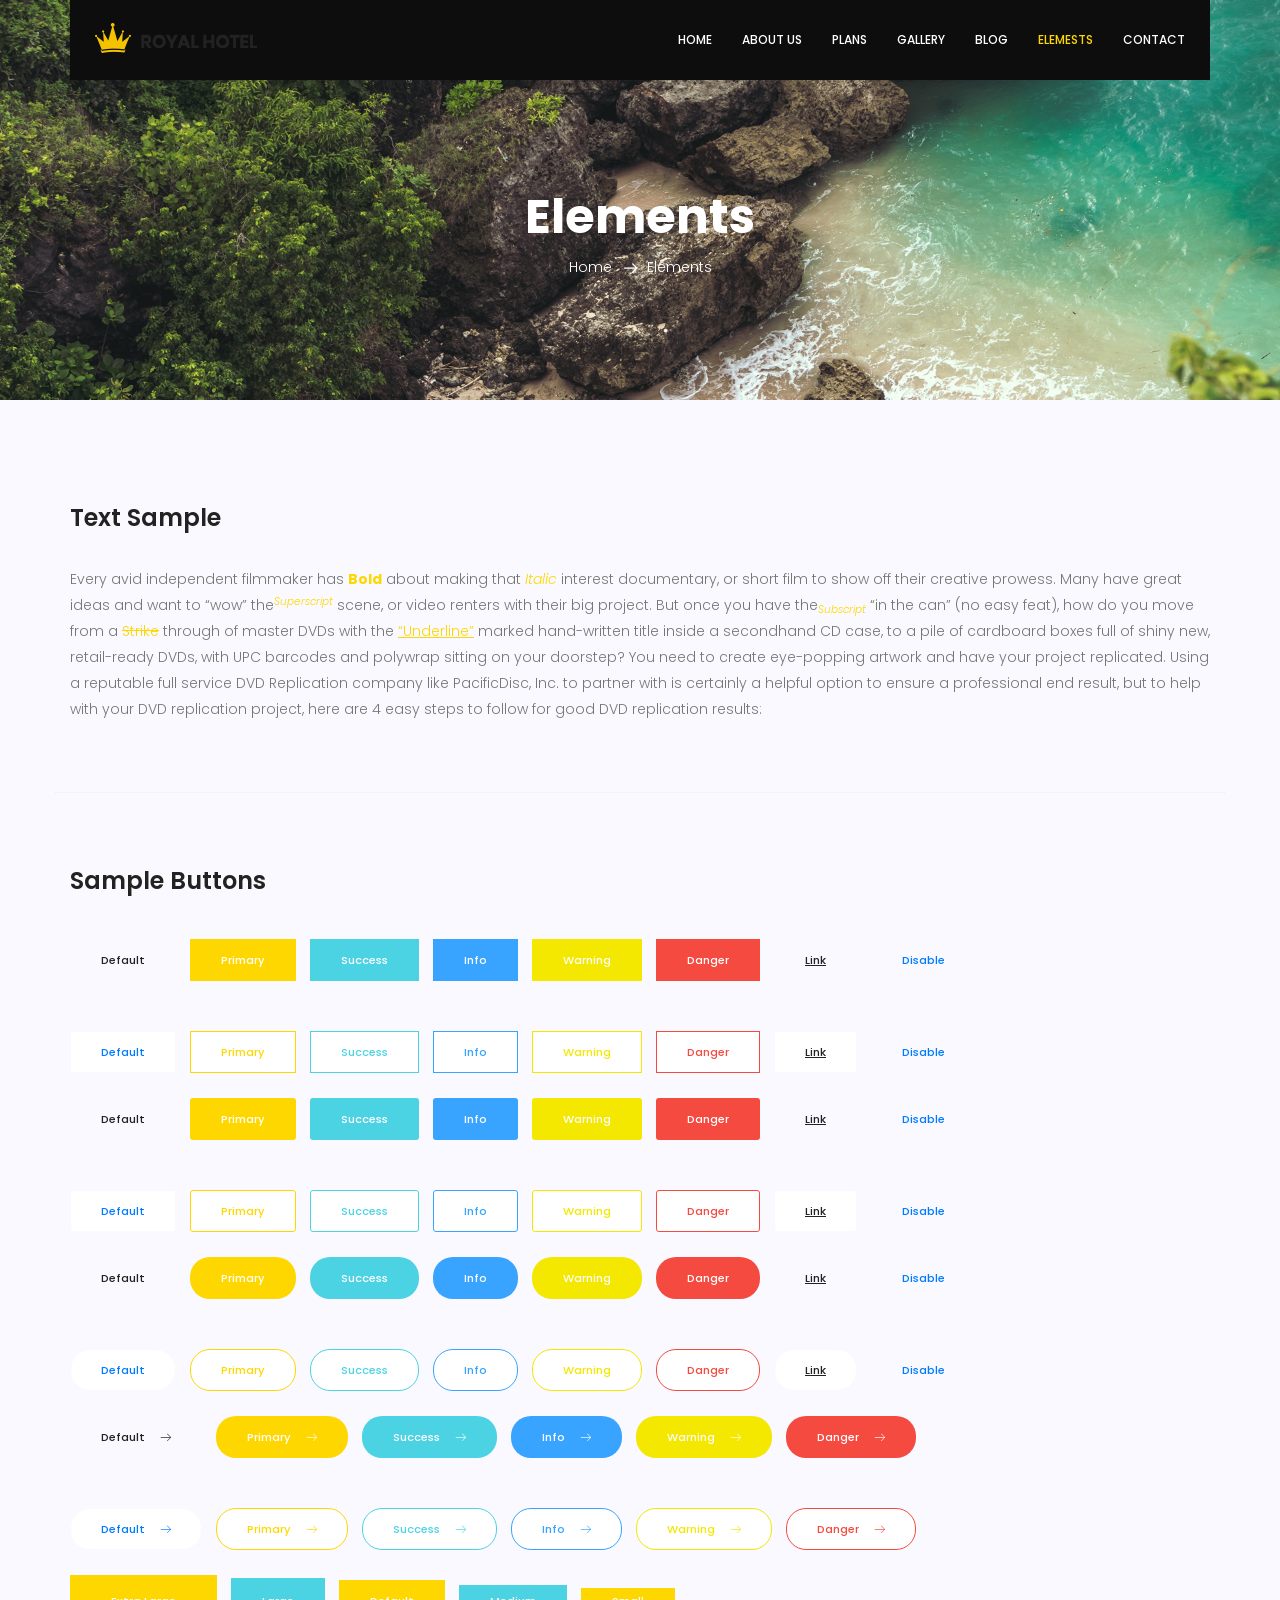
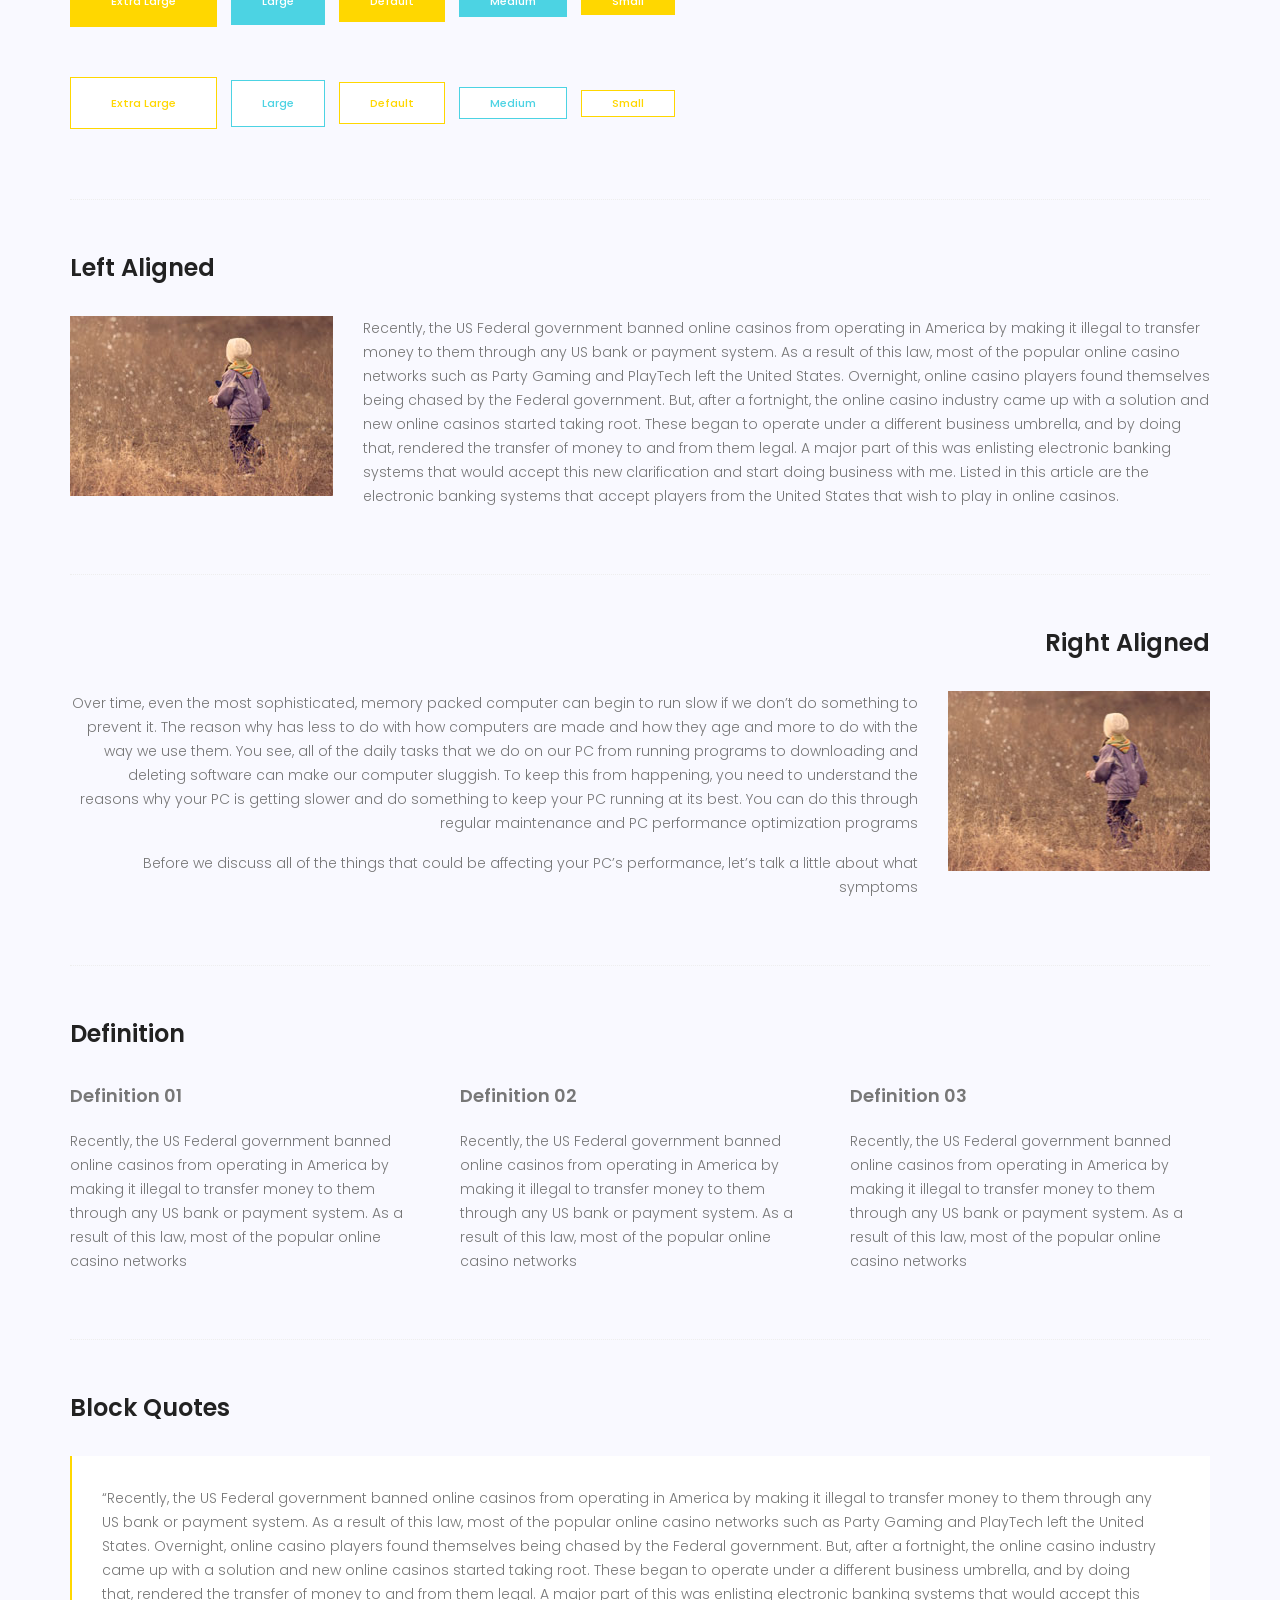
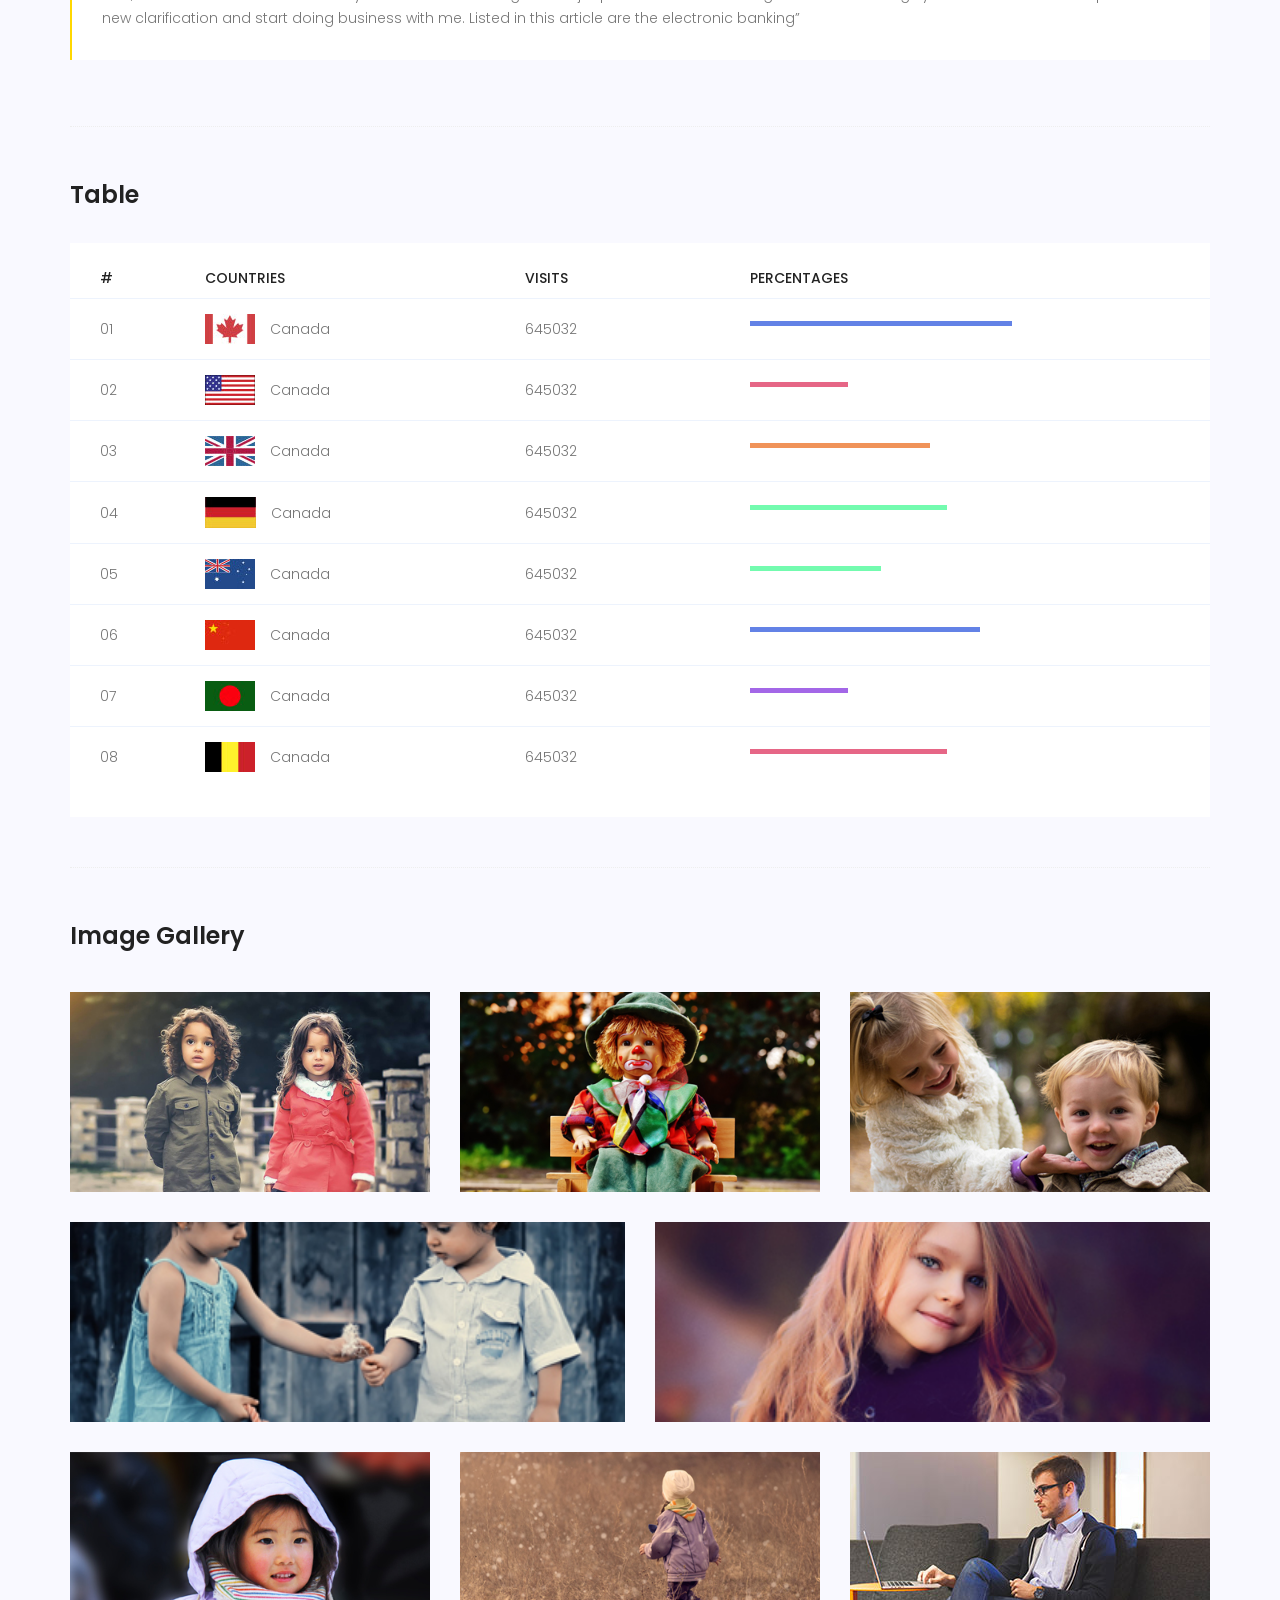
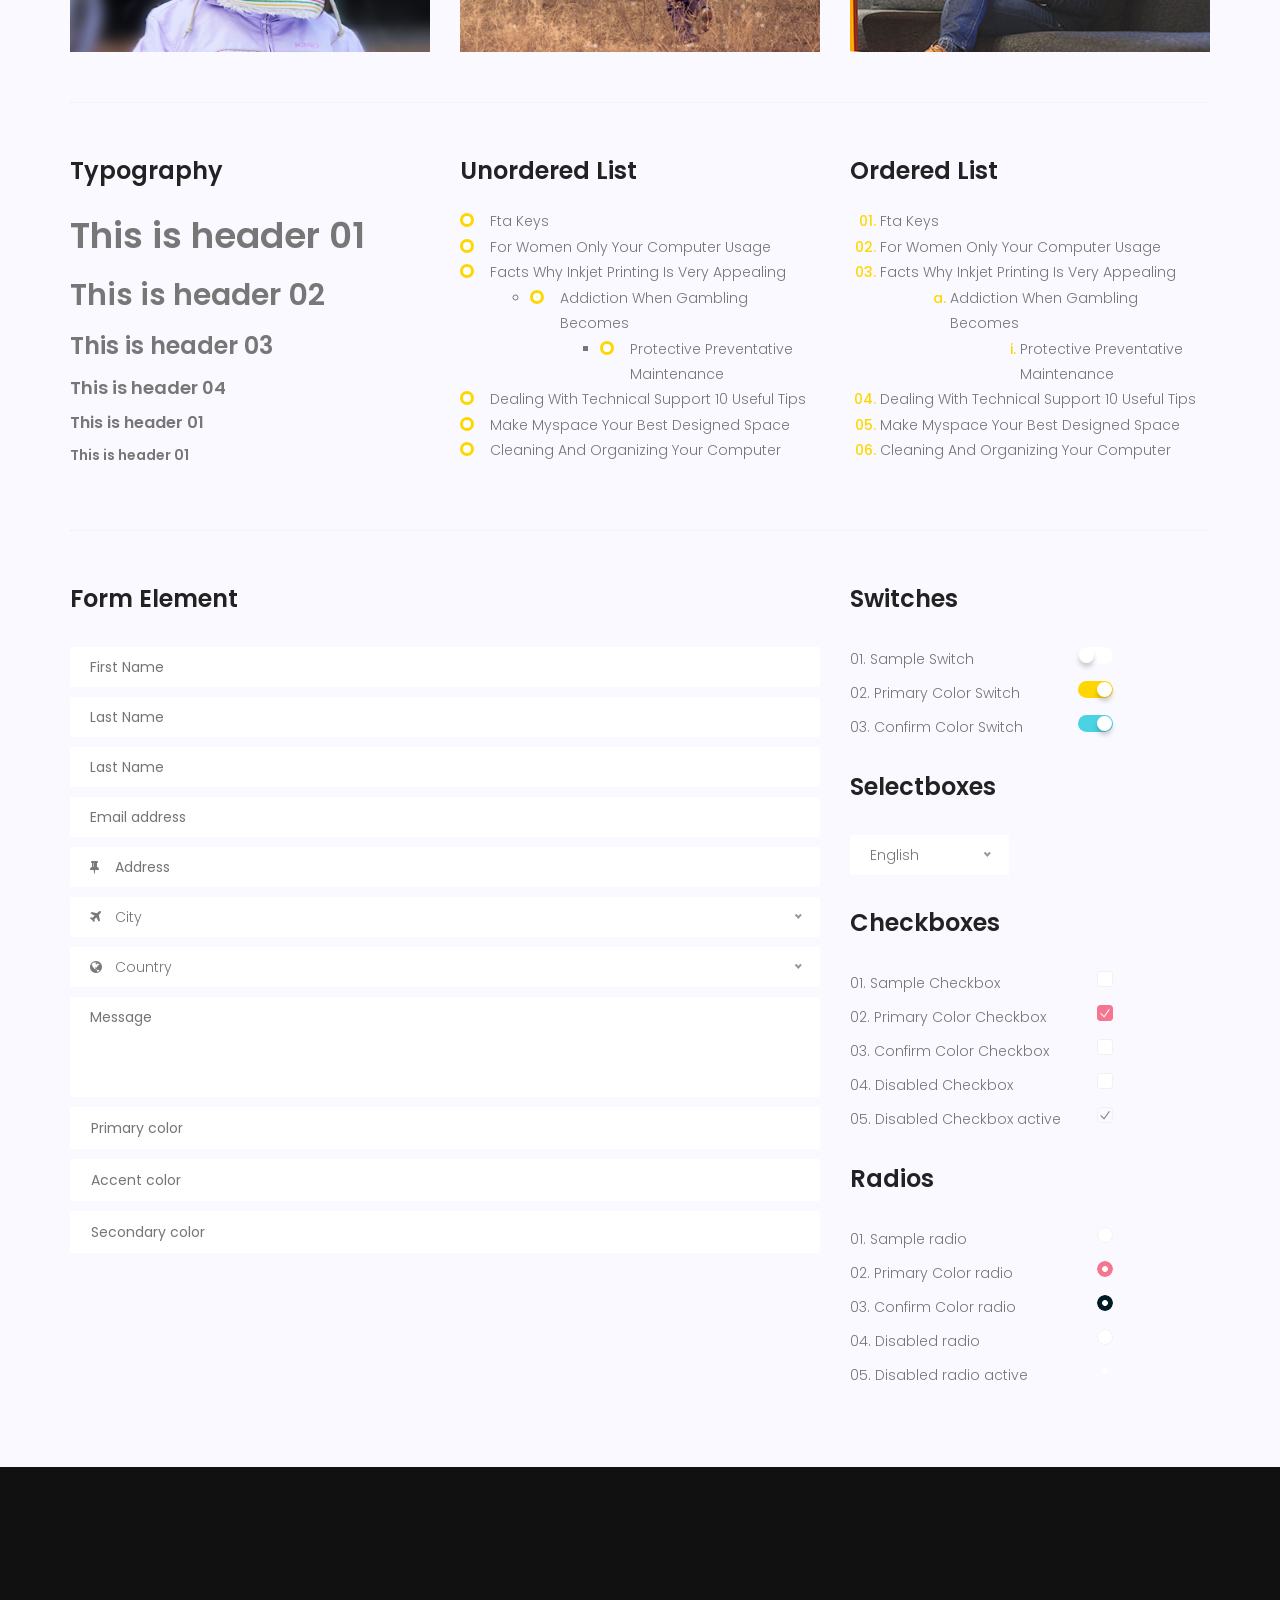
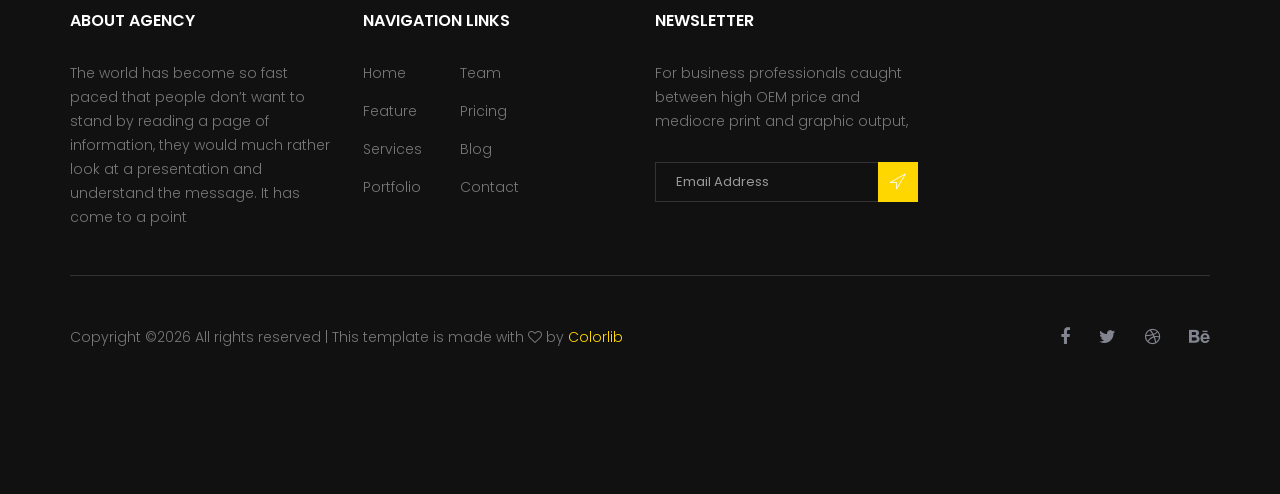
<file: elements.html>
<!doctype html>
<html lang="en">
    <head>
        <!-- Required meta tags -->
        <meta charset="utf-8">
        <meta name="viewport" content="width=device-width, initial-scale=1, shrink-to-fit=no">
        <link rel="icon" href="image/favicon.png" type="image/png">
        <title>Royal Hotel</title>
        <!-- Bootstrap CSS -->
        <link rel="stylesheet" href="css/bootstrap.css">
        <link rel="stylesheet" href="vendors/linericon/style.css">
        <link rel="stylesheet" href="css/font-awesome.min.css">
        <link rel="stylesheet" href="vendors/bootstrap-datepicker/bootstrap-datetimepicker.min.css">
        <link rel="stylesheet" href="vendors/nice-select/css/nice-select.css">
        <link rel="stylesheet" href="vendors/owl-carousel/owl.carousel.min.css">
        <!-- main css -->
        <link rel="stylesheet" href="css/style.css">
        <link rel="stylesheet" href="css/responsive.css">
    </head>
    <body>
        <!--================Header Area =================-->
        <header class="header_area">
            <div class="container">
                <nav class="navbar navbar-expand-lg navbar-light">
                    <!-- Brand and toggle get grouped for better mobile display -->
                    <a class="navbar-brand logo_h" href="index.html"><img src="image/Logo.png" alt=""></a>
                    <button class="navbar-toggler" type="button" data-toggle="collapse" data-target="#navbarSupportedContent" aria-controls="navbarSupportedContent" aria-expanded="false" aria-label="Toggle navigation">
                        <span class="icon-bar"></span>
                        <span class="icon-bar"></span>
                        <span class="icon-bar"></span>
                    </button>
                    <!-- Collect the nav links, forms, and other content for toggling -->
                    <div class="collapse navbar-collapse offset" id="navbarSupportedContent">
                        <ul class="nav navbar-nav menu_nav ml-auto">
                            <li class="nav-item"><a class="nav-link" href="index.html">Home</a></li> 
                            <li class="nav-item"><a class="nav-link" href="about.html">About us</a></li>
                            <li class="nav-item"><a class="nav-link" href="accomodation.html">Plans</a></li>
                            <li class="nav-item"><a class="nav-link" href="gallery.html">Gallery</a></li>
                            <li class="nav-item submenu dropdown">
                                <a href="#" class="nav-link dropdown-toggle" data-toggle="dropdown" role="button" aria-haspopup="true" aria-expanded="false">Blog</a>
                                <ul class="dropdown-menu">
                                    <li class="nav-item"><a class="nav-link" href="blog.html">Blog</a></li>
                                    <li class="nav-item"><a class="nav-link" href="blog-single.html">Blog Details</a></li>
                                </ul>
                            </li> 
                            <li class="nav-item active"><a class="nav-link" href="elements.html">Elemests</a></li>
                            <li class="nav-item"><a class="nav-link" href="contact.html">Contact</a></li>
                        </ul>
                    </div> 
                </nav>
            </div>
        </header>
        <!--================Header Area =================-->
        
        <!--================Breadcrumb Area =================-->
        <section class="breadcrumb_area blog_banner_two">
            <div class="overlay bg-parallax" data-stellar-ratio="0.8" data-stellar-vertical-offset="0" data-background=""></div>
            <div class="container">
                <div class="page-cover text-center">
                    <h2 class="page-cover-tittle f_48">Elements</h2>
                    <ol class="breadcrumb">
                        <li><a href="index.html">Home</a></li>
                        <li class="active">Elements</li>
                    </ol>
                </div>
            </div>
        </section>
        <!--================Breadcrumb Area =================-->
        
		<!-- Start Sample Area -->
			<section class="sample-text-area">
				<div class="container">
					<h3 class="text-heading title_color">Text Sample</h3>
					<p class="sample-text">
						Every avid independent filmmaker has <b>Bold</b> about making that <i>Italic</i> interest documentary, or short film to show off their creative prowess. Many have great ideas and want to “wow” the<sup>Superscript</sup> scene, or video renters with their big project.  But once you have the<sub>Subscript</sub> “in the can” (no easy feat), how do you move from a <del>Strike</del> through of master DVDs with the <u>“Underline”</u> marked hand-written title inside a secondhand CD case, to a pile of cardboard boxes full of shiny new, retail-ready DVDs, with UPC barcodes and polywrap sitting on your doorstep?  You need to create eye-popping artwork and have your project replicated. Using a reputable full service DVD Replication company like PacificDisc, Inc. to partner with is certainly a helpful option to ensure a professional end result, but to help with your DVD replication project, here are 4 easy steps to follow for good DVD replication results: 

					</p>
				</div>
			</section>
			<!-- End Sample Area -->
			<!-- Start Button -->
			<section class="button-area">
				<div class="container border-top-generic">
					<h3 class="text-heading title_color">Sample Buttons</h3>
					<div class="button-group-area">
						<a href="#" class="genric-btn default">Default</a>
						<a href="#" class="genric-btn primary">Primary</a>
						<a href="#" class="genric-btn success">Success</a>
						<a href="#" class="genric-btn info">Info</a>
						<a href="#" class="genric-btn warning">Warning</a>
						<a href="#" class="genric-btn danger">Danger</a>
						<a href="#" class="genric-btn link">Link</a>
						<a href="#" class="genric-btn disable">Disable</a>
					</div>
					<div class="button-group-area mt-10">
						<a href="#" class="genric-btn default-border">Default</a>
						<a href="#" class="genric-btn primary-border">Primary</a>
						<a href="#" class="genric-btn success-border">Success</a>
						<a href="#" class="genric-btn info-border">Info</a>
						<a href="#" class="genric-btn warning-border">Warning</a>
						<a href="#" class="genric-btn danger-border">Danger</a>
						<a href="#" class="genric-btn link-border">Link</a>
						<a href="#" class="genric-btn disable">Disable</a>
					</div>
					<div class="button-group-area mt-40">
						<a href="#" class="genric-btn default radius">Default</a>
						<a href="#" class="genric-btn primary radius">Primary</a>
						<a href="#" class="genric-btn success radius">Success</a>
						<a href="#" class="genric-btn info radius">Info</a>
						<a href="#" class="genric-btn warning radius">Warning</a>
						<a href="#" class="genric-btn danger radius">Danger</a>
						<a href="#" class="genric-btn link radius">Link</a>
						<a href="#" class="genric-btn disable radius">Disable</a>
					</div>
					<div class="button-group-area mt-10">
						<a href="#" class="genric-btn default-border radius">Default</a>
						<a href="#" class="genric-btn primary-border radius">Primary</a>
						<a href="#" class="genric-btn success-border radius">Success</a>
						<a href="#" class="genric-btn info-border radius">Info</a>
						<a href="#" class="genric-btn warning-border radius">Warning</a>
						<a href="#" class="genric-btn danger-border radius">Danger</a>
						<a href="#" class="genric-btn link-border radius">Link</a>
						<a href="#" class="genric-btn disable radius">Disable</a>
					</div>
					<div class="button-group-area mt-40">
						<a href="#" class="genric-btn default circle">Default</a>
						<a href="#" class="genric-btn primary circle">Primary</a>
						<a href="#" class="genric-btn success circle">Success</a>
						<a href="#" class="genric-btn info circle">Info</a>
						<a href="#" class="genric-btn warning circle">Warning</a>
						<a href="#" class="genric-btn danger circle">Danger</a>
						<a href="#" class="genric-btn link circle">Link</a>
						<a href="#" class="genric-btn disable circle">Disable</a>
					</div>
					<div class="button-group-area mt-10">
						<a href="#" class="genric-btn default-border circle">Default</a>
						<a href="#" class="genric-btn primary-border circle">Primary</a>
						<a href="#" class="genric-btn success-border circle">Success</a>
						<a href="#" class="genric-btn info-border circle">Info</a>
						<a href="#" class="genric-btn warning-border circle">Warning</a>
						<a href="#" class="genric-btn danger-border circle">Danger</a>
						<a href="#" class="genric-btn link-border circle">Link</a>
						<a href="#" class="genric-btn disable circle">Disable</a>
					</div>
					<div class="button-group-area mt-40">
						<a href="#" class="genric-btn default circle arrow">Default<span class="lnr lnr-arrow-right"></span></a>
						<a href="#" class="genric-btn primary circle arrow">Primary<span class="lnr lnr-arrow-right"></span></a>
						<a href="#" class="genric-btn success circle arrow">Success<span class="lnr lnr-arrow-right"></span></a>
						<a href="#" class="genric-btn info circle arrow">Info<span class="lnr lnr-arrow-right"></span></a>
						<a href="#" class="genric-btn warning circle arrow">Warning<span class="lnr lnr-arrow-right"></span></a>
						<a href="#" class="genric-btn danger circle arrow">Danger<span class="lnr lnr-arrow-right"></span></a>
					</div>
					<div class="button-group-area mt-10">
						<a href="#" class="genric-btn default-border circle arrow">Default<span class="lnr lnr-arrow-right"></span></a>
						<a href="#" class="genric-btn primary-border circle arrow">Primary<span class="lnr lnr-arrow-right"></span></a>
						<a href="#" class="genric-btn success-border circle arrow">Success<span class="lnr lnr-arrow-right"></span></a>
						<a href="#" class="genric-btn info-border circle arrow">Info<span class="lnr lnr-arrow-right"></span></a>
						<a href="#" class="genric-btn warning-border circle arrow">Warning<span class="lnr lnr-arrow-right"></span></a>
						<a href="#" class="genric-btn danger-border circle arrow">Danger<span class="lnr lnr-arrow-right"></span></a>
					</div>
					<div class="button-group-area mt-40">
						<a href="#" class="genric-btn primary e-large">Extra Large</a>
						<a href="#" class="genric-btn success large">Large</a>
						<a href="#" class="genric-btn primary">Default</a>
						<a href="#" class="genric-btn success medium">Medium</a>
						<a href="#" class="genric-btn primary small">Small</a>
					</div>
					<div class="button-group-area mt-10">
						<a href="#" class="genric-btn primary-border e-large">Extra Large</a>
						<a href="#" class="genric-btn success-border large">Large</a>
						<a href="#" class="genric-btn primary-border">Default</a>
						<a href="#" class="genric-btn success-border medium">Medium</a>
						<a href="#" class="genric-btn primary-border small">Small</a>
					</div>
				</div>
			</section>
			<!-- End Button -->
			<!-- Start Align Area -->
			<div class="whole-wrap">
				<div class="container">
					<div class="section-top-border">
						<h3 class="mb-30 title_color">Left Aligned</h3>
						<div class="row">
							<div class="col-md-3">
								<img src="image/elements/d.jpg" alt="" class="img-fluid">
							</div>
							<div class="col-md-9 mt-sm-20 left-align-p">
								<p>Recently, the US Federal government banned online casinos from operating in America by making it illegal to transfer money to them through any US bank or payment system. As a result of this law, most of the popular online casino networks such as Party Gaming and PlayTech left the United States. Overnight, online casino players found themselves being chased by the Federal government. But, after a fortnight, the online casino industry came up with a solution and new online casinos started taking root. These began to operate under a different business umbrella, and by doing that, rendered the transfer of money to and from them legal. A major part of this was enlisting electronic banking systems that would accept this new clarification and start doing business with me. Listed in this article are the electronic banking systems that accept players from the United States that wish to play in online casinos.</p>
							</div>
						</div>
					</div>
					<div class="section-top-border text-right">
						<h3 class="mb-30 title_color">Right Aligned</h3>
						<div class="row">
							<div class="col-md-9">
								<p class="text-right">Over time, even the most sophisticated, memory packed computer can begin to run slow if we don’t do something to prevent it. The reason why has less to do with how computers are made and how they age and more to do with the way we use them. You see, all of the daily tasks that we do on our PC from running programs to downloading and deleting software can make our computer sluggish. To keep this from happening, you need to understand the reasons why your PC is getting slower and do something to keep your PC running at its best. You can do this through regular maintenance and PC performance optimization programs</p>
								<p class="text-right">Before we discuss all of the things that could be affecting your PC’s performance, let’s talk a little about what symptoms</p>
							</div>
							<div class="col-md-3">
								<img src="image/elements/d.jpg" alt="" class="img-fluid">
							</div>
						</div>
					</div>
					<div class="section-top-border">
						<h3 class="mb-30 title_color">Definition</h3>
						<div class="row">
							<div class="col-md-4">
								<div class="single-defination">
									<h4 class="mb-20">Definition 01</h4>
									<p>Recently, the US Federal government banned online casinos from operating in America by making it illegal to transfer money to them through any US bank or payment system. As a result of this law, most of the popular online casino networks</p>
								</div>
							</div>
							<div class="col-md-4">
								<div class="single-defination">
									<h4 class="mb-20">Definition 02</h4>
									<p>Recently, the US Federal government banned online casinos from operating in America by making it illegal to transfer money to them through any US bank or payment system. As a result of this law, most of the popular online casino networks</p>
								</div>
							</div>
							<div class="col-md-4">
								<div class="single-defination">
									<h4 class="mb-20">Definition 03</h4>
									<p>Recently, the US Federal government banned online casinos from operating in America by making it illegal to transfer money to them through any US bank or payment system. As a result of this law, most of the popular online casino networks</p>
								</div>
							</div>
						</div>
					</div>
					<div class="section-top-border">
						<h3 class="mb-30 title_color">Block Quotes</h3>
						<div class="row">
							<div class="col-lg-12">
								<blockquote class="generic-blockquote">
									“Recently, the US Federal government banned online casinos from operating in America by making it illegal to transfer money to them through any US bank or payment system. As a result of this law, most of the popular online casino networks such as Party Gaming and PlayTech left the United States. Overnight, online casino players found themselves being chased by the Federal government. But, after a fortnight, the online casino industry came up with a solution and new online casinos started taking root. These began to operate under a different business umbrella, and by doing that, rendered the transfer of money to and from them legal. A major part of this was enlisting electronic banking systems that would accept this new clarification and start doing business with me. Listed in this article are the electronic banking” 
								</blockquote>
							</div>
						</div>
					</div>
					<div class="section-top-border">
						<h3 class="mb-30 title_color">Table</h3>
						<div class="progress-table-wrap">
							<div class="progress-table">
								<div class="table-head">
									<div class="serial">#</div>
									<div class="country">Countries</div>
									<div class="visit">Visits</div>
									<div class="percentage">Percentages</div>
								</div>
								<div class="table-row">
									<div class="serial">01</div>
									<div class="country"> <img src="image/elements/f1.jpg" alt="flag">Canada</div>
									<div class="visit">645032</div>
									<div class="percentage">
										<div class="progress">
											<div class="progress-bar color-1" role="progressbar" style="width: 80%" aria-valuenow="80" aria-valuemin="0" aria-valuemax="100"></div>
										</div>
									</div>
								</div>
								<div class="table-row">
									<div class="serial">02</div>
									<div class="country"> <img src="image/elements/f2.jpg" alt="flag">Canada</div>
									<div class="visit">645032</div>
									<div class="percentage">
										<div class="progress">
											<div class="progress-bar color-2" role="progressbar" style="width: 30%" aria-valuenow="30" aria-valuemin="0" aria-valuemax="100"></div>
										</div>
									</div>
								</div>
								<div class="table-row">
									<div class="serial">03</div>
									<div class="country"> <img src="image/elements/f3.jpg" alt="flag">Canada</div>
									<div class="visit">645032</div>
									<div class="percentage">
										<div class="progress">
											<div class="progress-bar color-3" role="progressbar" style="width: 55%" aria-valuenow="55" aria-valuemin="0" aria-valuemax="100"></div>
										</div>
									</div>
								</div>
								<div class="table-row">
									<div class="serial">04</div>
									<div class="country"> <img src="image/elements/f4.jpg" alt="flag">Canada</div>
									<div class="visit">645032</div>
									<div class="percentage">
										<div class="progress">
											<div class="progress-bar color-4" role="progressbar" style="width: 60%" aria-valuenow="60" aria-valuemin="0" aria-valuemax="100"></div>
										</div>
									</div>
								</div>
								<div class="table-row">
									<div class="serial">05</div>
									<div class="country"> <img src="image/elements/f5.jpg" alt="flag">Canada</div>
									<div class="visit">645032</div>
									<div class="percentage">
										<div class="progress">
											<div class="progress-bar color-5" role="progressbar" style="width: 40%" aria-valuenow="40" aria-valuemin="0" aria-valuemax="100"></div>
										</div>
									</div>
								</div>
								<div class="table-row">
									<div class="serial">06</div>
									<div class="country"> <img src="image/elements/f6.jpg" alt="flag">Canada</div>
									<div class="visit">645032</div>
									<div class="percentage">
										<div class="progress">
											<div class="progress-bar color-6" role="progressbar" style="width: 70%" aria-valuenow="70" aria-valuemin="0" aria-valuemax="100"></div>
										</div>
									</div>
								</div>
								<div class="table-row">
									<div class="serial">07</div>
									<div class="country"> <img src="image/elements/f7.jpg" alt="flag">Canada</div>
									<div class="visit">645032</div>
									<div class="percentage">
										<div class="progress">
											<div class="progress-bar color-7" role="progressbar" style="width: 30%" aria-valuenow="30" aria-valuemin="0" aria-valuemax="100"></div>
										</div>
									</div>
								</div>
								<div class="table-row">
									<div class="serial">08</div>
									<div class="country"> <img src="image/elements/f8.jpg" alt="flag">Canada</div>
									<div class="visit">645032</div>
									<div class="percentage">
										<div class="progress">
											<div class="progress-bar color-8" role="progressbar" style="width: 60%" aria-valuenow="60" aria-valuemin="0" aria-valuemax="100"></div>
										</div>
									</div>
								</div>
							</div>
						</div>
					</div>
					<div class="section-top-border">
						<h3 class="title_color">Image Gallery</h3>
						<div class="row gallery-item">
							<div class="col-md-4">
								<a href="image/elements/g1.jpg" class="img-gal"><div class="single-gallery-image" style="background: url(image/elements/g1.jpg);"></div></a>
							</div>
							<div class="col-md-4">
								<a href="image/elements/g2.jpg" class="img-gal"><div class="single-gallery-image" style="background: url(image/elements/g2.jpg);"></div></a>
							</div>
							<div class="col-md-4">
								<a href="image/elements/g3.jpg" class="img-gal"><div class="single-gallery-image" style="background: url(image/elements/g3.jpg);"></div></a>
							</div>
							<div class="col-md-6">
								<a href="image/elements/g4.jpg" class="img-gal"><div class="single-gallery-image" style="background: url(image/elements/g4.jpg);"></div></a>
							</div>
							<div class="col-md-6">
								<a href="image/elements/g5.jpg" class="img-gal"><div class="single-gallery-image" style="background: url(image/elements/g5.jpg);"></div></a>
							</div>
							<div class="col-md-4">
								<a href="image/elements/g6.jpg" class="img-gal"><div class="single-gallery-image" style="background: url(image/elements/g6.jpg);"></div></a>
							</div>
							<div class="col-md-4">
								<a href="image/elements/g7.jpg" class="img-gal"><div class="single-gallery-image" style="background: url(image/elements/g7.jpg);"></div></a>
							</div>
							<div class="col-md-4">
								<a href="image/elements/g8.jpg" class="img-gal"><div class="single-gallery-image" style="background: url(image/elements/g8.jpg);"></div></a>
							</div>
						</div>
					</div>
					<div class="section-top-border">
						<div class="row">
							<div class="col-lg-4 col-sm-6 typo-sec">
								<h3 class="mb-20 title_color">Typography</h3>
								<div class="typography">
									<h1 class="typo-list">This is header 01</h1>
									<h2 class="typo-list">This is header 02</h2>
									<h3 class="typo-list">This is header 03</h3>
									<h4 class="typo-list">This is header 04</h4>
									<h5 class="typo-list">This is header 01</h5>
									<h6 class="typo-list">This is header 01</h6>
								</div>
							</div>
							<div class="col-lg-4 col-sm-6 mt-sm-30 typo-sec">
								<h3 class="mb-20 title_color">Unordered List</h3>
								<div class="">
									<ul class="unordered-list">
										<li>Fta Keys</li>
										<li>For Women Only Your Computer Usage</li>
										<li>Facts Why Inkjet Printing Is Very Appealing
											<ul>
												<li>Addiction When Gambling Becomes
													<ul>
														<li>Protective Preventative Maintenance</li>
													</ul>
												</li>
											</ul>
										</li>
										<li>Dealing With Technical Support 10 Useful Tips</li>
										<li>Make Myspace Your Best Designed Space</li>
										<li>Cleaning And Organizing Your Computer</li>
									</ul>
								</div>
							</div>
							<div class="col-lg-4 col-sm-6 mt-sm-30 typo-sec">
								<h3 class="mb-20 title_color">Ordered List</h3>
								<div class="">
									<ol class="ordered-list">
										<li><span>Fta Keys</span></li>
										<li><span>For Women Only Your Computer Usage</span></li>
										<li><span>Facts Why Inkjet Printing Is Very Appealing</span>
											<ol class="ordered-list-alpha">
												<li><span>Addiction When Gambling Becomes</span>
													<ol class="ordered-list-roman">
														<li><span>Protective Preventative Maintenance</span></li>
													</ol>
												</li>
											</ol>
										</li>
										<li><span>Dealing With Technical Support 10 Useful Tips</span></li>
										<li><span>Make Myspace Your Best Designed Space</span></li>
										<li><span>Cleaning And Organizing Your Computer</span></li>
									</ol>
								</div>
							</div>
						</div>
					</div>
					<div class="section-top-border">
						<div class="row">
							<div class="col-lg-8 col-md-8">
								<h3 class="mb-30 title_color">Form Element</h3>
								<form action="#">
									<div class="mt-10">
										<input type="text" name="first_name" placeholder="First Name" onfocus="this.placeholder = ''" onblur="this.placeholder = 'First Name'" required class="single-input">
									</div>
									<div class="mt-10">
										<input type="text" name="last_name" placeholder="Last Name" onfocus="this.placeholder = ''" onblur="this.placeholder = 'Last Name'" required class="single-input">
									</div>
									<div class="mt-10">
										<input type="text" name="last_name" placeholder="Last Name" onfocus="this.placeholder = ''" onblur="this.placeholder = 'Last Name'" required class="single-input">
									</div>
									<div class="mt-10">
										<input type="email" name="EMAIL" placeholder="Email address" onfocus="this.placeholder = ''" onblur="this.placeholder = 'Email address'" required class="single-input">
									</div>
									<div class="input-group-icon mt-10">
										<div class="icon"><i class="fa fa-thumb-tack" aria-hidden="true"></i></div>
										<input type="text" name="address" placeholder="Address" onfocus="this.placeholder = ''" onblur="this.placeholder = 'Address'" required class="single-input">
									</div>
									<div class="input-group-icon mt-10">
										<div class="icon"><i class="fa fa-plane" aria-hidden="true"></i></div>
										<div class="form-select" id="default-select">
											<select>
												<option value="1">City</option>
												<option value="1">Dhaka</option>
												<option value="1">Dilli</option>
												<option value="1">Newyork</option>
												<option value="1">Islamabad</option>
											</select>
										</div>
									</div>
									<div class="input-group-icon mt-10">
										<div class="icon"><i class="fa fa-globe" aria-hidden="true"></i></div>
										<div class="form-select" id="default-select2">
											<select>
												<option value="1">Country</option>
												<option value="1">Bangladesh</option>
												<option value="1">India</option>
												<option value="1">England</option>
												<option value="1">Srilanka</option>
											</select>
										</div>
									</div>
									
									<div class="mt-10">
										<textarea class="single-textarea" placeholder="Message" onfocus="this.placeholder = ''" onblur="this.placeholder = 'Message'" required></textarea>
									</div>
									<div class="mt-10">
										<input type="text" name="first_name" placeholder="Primary color" onfocus="this.placeholder = ''" onblur="this.placeholder = 'Primary color'" required class="single-input-primary">
									</div>
									<div class="mt-10">
										<input type="text" name="first_name" placeholder="Accent color" onfocus="this.placeholder = ''" onblur="this.placeholder = 'Accent color'" required class="single-input-accent">
									</div>
									<div class="mt-10">
										<input type="text" name="first_name" placeholder="Secondary color" onfocus="this.placeholder = ''" onblur="this.placeholder = 'Secondary color'" required class="single-input-secondary">
									</div>
								</form>
							</div>
							<div class="col-lg-3 col-md-4 mt-sm-30 element-wrap">
								<div class="single-element-widget">
									<h3 class="mb-30 title_color">Switches</h3>
									<div class="switch-wrap d-flex justify-content-between">
										<p>01. Sample Switch</p>
										<div class="primary-switch">
											<input type="checkbox" id="default-switch">
											<label for="default-switch"></label>
										</div>
									</div>
									<div class="switch-wrap d-flex justify-content-between">
										<p>02. Primary Color Switch</p>
										<div class="primary-switch">
											<input type="checkbox" id="primary-switch" checked>
											<label for="primary-switch"></label>
										</div>
									</div>
									<div class="switch-wrap d-flex justify-content-between">
										<p>03. Confirm Color Switch</p>
										<div class="confirm-switch">
											<input type="checkbox" id="confirm-switch" checked>
											<label for="confirm-switch"></label>
										</div>
									</div>
								</div>
								<div class="single-element-widget">
									<h3 class="mb-30 title_color">Selectboxes</h3>
									<div class="default-select" id="default-select">
										<select>
											<option value="1">English</option>
											<option value="1">Spanish</option>
											<option value="1">Arabic</option>
											<option value="1">Portuguise</option>
											<option value="1">Bengali</option>
										</select>
									</div>
								</div>
								<div class="single-element-widget">
									<h3 class="mb-30 title_color">Checkboxes</h3>
									<div class="switch-wrap d-flex justify-content-between">
										<p>01. Sample Checkbox</p>
										<div class="primary-checkbox">
											<input type="checkbox" id="default-checkbox">
											<label for="default-checkbox"></label>
										</div>
									</div>
									<div class="switch-wrap d-flex justify-content-between">
										<p>02. Primary Color Checkbox</p>
										<div class="primary-checkbox">
											<input type="checkbox" id="primary-checkbox" checked>
											<label for="primary-checkbox"></label>
										</div>
									</div>
									<div class="switch-wrap d-flex justify-content-between">
										<p>03. Confirm Color Checkbox</p>
										<div class="confirm-checkbox">
											<input type="checkbox" id="confirm-checkbox">
											<label for="confirm-checkbox"></label>
										</div>
									</div>
									<div class="switch-wrap d-flex justify-content-between">
										<p>04. Disabled Checkbox</p>
										<div class="disabled-checkbox">
											<input type="checkbox" id="disabled-checkbox" disabled>
											<label for="disabled-checkbox"></label>
										</div>
									</div>
									<div class="switch-wrap d-flex justify-content-between">
										<p>05. Disabled Checkbox active</p>
										<div class="disabled-checkbox">
											<input type="checkbox" id="disabled-checkbox-active" checked disabled>
											<label for="disabled-checkbox-active"></label>
										</div>
									</div>
								</div>
								<div class="single-element-widget">
									<h3 class="mb-30 title_color">Radios</h3>
									<div class="switch-wrap d-flex justify-content-between">
										<p>01. Sample radio</p>
										<div class="primary-radio">
											<input type="checkbox" id="default-radio">
											<label for="default-radio"></label>
										</div>
									</div>
									<div class="switch-wrap d-flex justify-content-between">
										<p>02. Primary Color radio</p>
										<div class="primary-radio">
											<input type="checkbox" id="primary-radio" checked>
											<label for="primary-radio"></label>
										</div>
									</div>
									<div class="switch-wrap d-flex justify-content-between">
										<p>03. Confirm Color radio</p>
										<div class="confirm-radio">
											<input type="checkbox" id="confirm-radio" checked>
											<label for="confirm-radio"></label>
										</div>
									</div>
									<div class="switch-wrap d-flex justify-content-between">
										<p>04. Disabled radio</p>
										<div class="disabled-radio">
											<input type="checkbox" id="disabled-radio" disabled>
											<label for="disabled-radio"></label>
										</div>
									</div>
									<div class="switch-wrap d-flex justify-content-between">
										<p>05. Disabled radio active</p>
										<div class="disabled-radio">
											<input type="checkbox" id="disabled-radio-active" checked disabled>
											<label for="disabled-radio-active"></label>
										</div>
									</div>
								</div>
							</div>
						</div>
					</div>
				</div>
			</div>
			<!-- End Align Area -->
		                
        <!--================ start footer Area  =================-->	
        <footer class="footer-area section_gap">
            <div class="container">
                <div class="row">
                    <div class="col-lg-3  col-md-6 col-sm-6">
                        <div class="single-footer-widget">
                            <h6 class="footer_title">About Agency</h6>
                            <p>The world has become so fast paced that people don’t want to stand by reading a page of information, they would much rather look at a presentation and understand the message. It has come to a point </p>
                        </div>
                    </div>
                    <div class="col-lg-3 col-md-6 col-sm-6">
                        <div class="single-footer-widget">
                            <h6 class="footer_title">Navigation Links</h6>
                            <div class="row">
                                <div class="col-4">
                                    <ul class="list_style">
                                        <li><a href="#">Home</a></li>
                                        <li><a href="#">Feature</a></li>
                                        <li><a href="#">Services</a></li>
                                        <li><a href="#">Portfolio</a></li>
                                    </ul>
                                </div>
                                <div class="col-4">
                                    <ul class="list_style">
                                        <li><a href="#">Team</a></li>
                                        <li><a href="#">Pricing</a></li>
                                        <li><a href="#">Blog</a></li>
                                        <li><a href="#">Contact</a></li>
                                    </ul>
                                </div>										
                            </div>							
                        </div>
                    </div>							
                    <div class="col-lg-3 col-md-6 col-sm-6">
                        <div class="single-footer-widget">
                            <h6 class="footer_title">Newsletter</h6>
                            <p>For business professionals caught between high OEM price and mediocre print and graphic output, </p>		
                            <div id="mc_embed_signup">
                                <form target="_blank" action="https://spondonit.us12.list-manage.com/subscribe/post?u=1462626880ade1ac87bd9c93a&amp;id=92a4423d01" method="get" class="subscribe_form relative">
                                    <div class="input-group d-flex flex-row">
                                        <input name="EMAIL" placeholder="Email Address" onfocus="this.placeholder = ''" onblur="this.placeholder = 'Email Address '" required="" type="email">
                                        <button class="btn sub-btn"><span class="lnr lnr-location"></span></button>		
                                    </div>									
                                    <div class="mt-10 info"></div>
                                </form>
                            </div>
                        </div>
                    </div>
						
                </div>
                <div class="border_line"></div>
                <div class="row footer-bottom d-flex justify-content-between align-items-center">
                    <p class="col-lg-8 col-sm-12 footer-text m-0"><!-- Link back to Colorlib can't be removed. Template is licensed under CC BY 3.0. -->
Copyright &copy;<script>document.write(new Date().getFullYear());</script> All rights reserved | This template is made with <i class="fa fa-heart-o" aria-hidden="true"></i> by <a href="https://colorlib.com" target="_blank">Colorlib</a>
<!-- Link back to Colorlib can't be removed. Template is licensed under CC BY 3.0. --></p>
                    <div class="col-lg-4 col-sm-12 footer-social">
                        <a href="#"><i class="fa fa-facebook"></i></a>
                        <a href="#"><i class="fa fa-twitter"></i></a>
                        <a href="#"><i class="fa fa-dribbble"></i></a>
                        <a href="#"><i class="fa fa-behance"></i></a>
                    </div>
                </div>
            </div>
        </footer>
		<!--================ End footer Area  =================-->
        
        
        <!-- Optional JavaScript -->
        <!-- jQuery first, then Popper.js, then Bootstrap JS -->
        <script src="js/jquery-3.2.1.min.js"></script>
        <script src="js/popper.js"></script>
        <script src="js/bootstrap.min.js"></script>
        <script src="vendors/owl-carousel/owl.carousel.min.js"></script>
        <script src="js/jquery.ajaxchimp.min.js"></script>
        <script src="vendors/bootstrap-datepicker/bootstrap-datetimepicker.min.js"></script>
        <script src="vendors/nice-select/js/jquery.nice-select.js"></script>
        <script src="js/mail-script.js"></script>
        <script src="js/stellar.js"></script>
        <script src="vendors/lightbox/simpleLightbox.min.js"></script>
        <script src="js/custom.js"></script>
    </body>
</html>
</file>
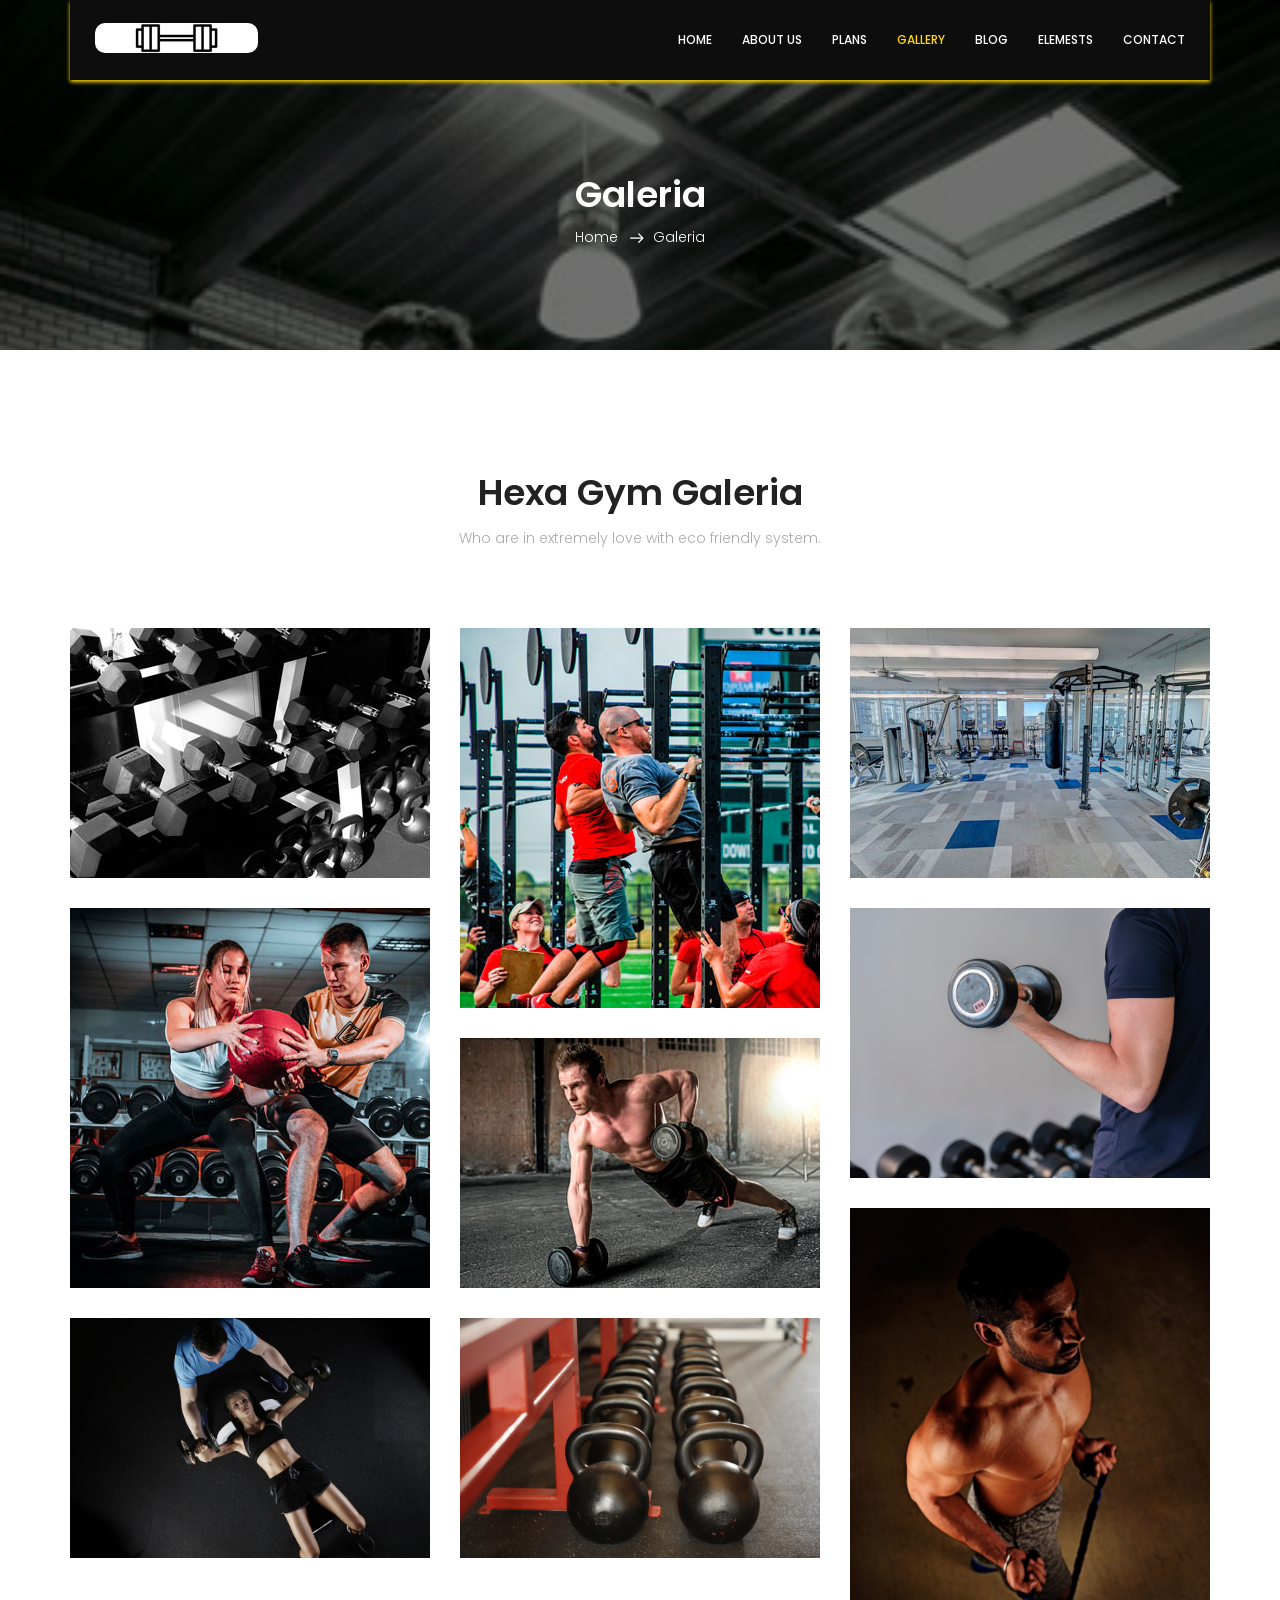
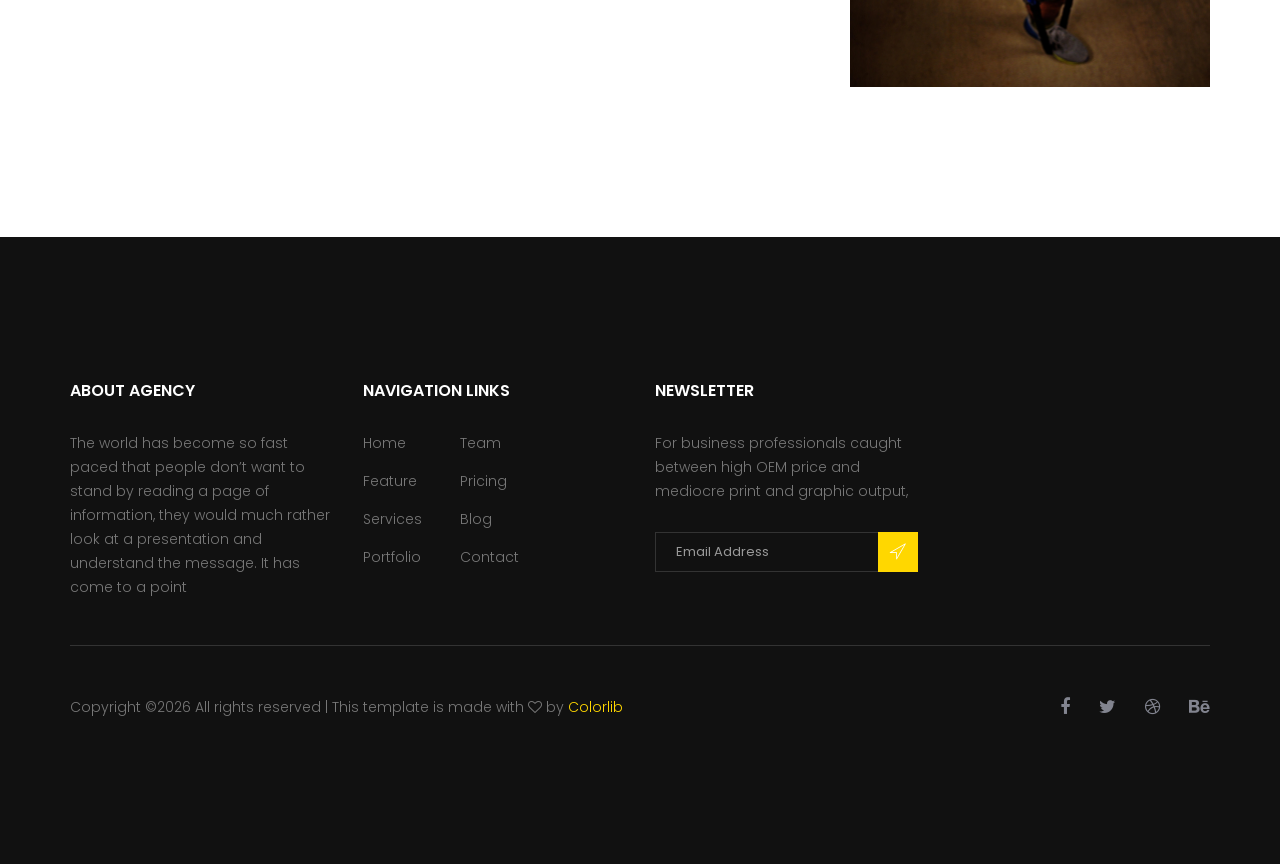
<file: gallery.html>
<!doctype html>
<html lang="en">
    <head>
        <!-- Required meta tags -->
        <meta charset="utf-8">
        <meta name="viewport" content="width=device-width, initial-scale=1, shrink-to-fit=no">
        <link rel="icon" href="image/favicon.png" type="image/png">
        <title>Hexa Gym</title>
        <!-- Bootstrap CSS -->
        <link rel="stylesheet" href="css/bootstrap.css">
        <link rel="stylesheet" href="vendors/linericon/style.css">
        <link rel="stylesheet" href="css/font-awesome.min.css">
        <link rel="stylesheet" href="vendors/bootstrap-datepicker/bootstrap-datetimepicker.min.css">
        <link rel="stylesheet" href="vendors/nice-select/css/nice-select.css">
        <link rel="stylesheet" href="vendors/owl-carousel/owl.carousel.min.css">
        <link rel="stylesheet" href="vendors/lightbox/simpleLightbox.css">
        <!-- main css -->
        <link rel="stylesheet" href="css/style.css">
        <link rel="stylesheet" href="css/responsive.css">
        <style>
            nav {
                box-shadow: 0 2px 4px 0 #FFD700 !important;
            }
        </style>
    </head>
    <body>
        <!--================Header Area =================-->
        <header class="header_area">
            <div class="container">
                <nav class="navbar navbar-expand-lg navbar-light">
                    <!-- Brand and toggle get grouped for better mobile display -->
                    <a class="navbar-brand logo_h" href="index.html"><img src="image/logo.jpg" style="border-radius: 10px;" alt="" ></a>
                    <button class="navbar-toggler" type="button" data-toggle="collapse" data-target="#navbarSupportedContent" aria-controls="navbarSupportedContent" aria-expanded="false" aria-label="Toggle navigation">
                        <span class="icon-bar"></span>
                        <span class="icon-bar"></span>
                        <span class="icon-bar"></span>
                    </button>
                    <!-- Collect the nav links, forms, and other content for toggling -->
                    <div class="collapse navbar-collapse offset" id="navbarSupportedContent">
                        <ul class="nav navbar-nav menu_nav ml-auto">
                            <li class="nav-item"><a class="nav-link" href="index.html">Home</a></li> 
                            <li class="nav-item"><a class="nav-link" href="about.html">About us</a></li>
                            <li class="nav-item"><a class="nav-link" href="accomodation.html">Plans</a></li>
                            <li class="nav-item active"><a class="nav-link" href="gallery.html">Gallery</a></li>
                            <li class="nav-item submenu dropdown">
                                <a href="#" class="nav-link dropdown-toggle" data-toggle="dropdown" role="button" aria-haspopup="true" aria-expanded="false">Blog</a>
                                <ul class="dropdown-menu">
                                    <li class="nav-item"><a class="nav-link" href="blog.html">Blog</a></li>
                                    <li class="nav-item"><a class="nav-link" href="blog-single.html">Blog Details</a></li>
                                </ul>
                            </li> 
                            <li class="nav-item"><a class="nav-link" href="elements.html">Elemests</a></li>
                            <li class="nav-item"><a class="nav-link" href="contact.html">Contact</a></li>
                        </ul>
                    </div> 
                </nav>
            </div>
        </header>
        <!--================Header Area =================-->
        
        <!--================Breadcrumb Area =================-->
        <section class="breadcrumb_area">
            <div class="overlay bg-parallax" data-stellar-ratio="0.8" data-stellar-vertical-offset="0" data-background=""></div>
            <div class="container">
                <div class="page-cover text-center">
                    <h2 class="page-cover-tittle">Galeria</h2>
                    <ol class="breadcrumb">
                        <li><a href="index.html">Home</a></li>
                        <li class="active">Galeria</li>
                    </ol>
                </div>
            </div>
        </section>
        <!--================Breadcrumb Area =================-->
        
        <!--================Breadcrumb Area =================-->
        <section class="gallery_area section_gap">
            <div class="container">
                <div class="section_title text-center">
                    <h2 class="title_color">Hexa Gym Galeria</h2>
                    <p>Who are in extremely love with eco friendly system.</p>
                </div>
                <div class="row imageGallery1" id="gallery">
                    <div class="col-md-4 gallery_item">
                        <div class="gallery_img">
                            <img src="image/gallery/01.jpg" alt="">
                            <div class="hover">
                            	<a class="light" href="image/gallery/01.jpg"><i class="fa fa-expand"></i></a>
                            </div>
                        </div>
                    </div>
                    <div class="col-md-4 gallery_item">
                        <div class="gallery_img">
                            <img src="image/gallery/02.jpg" alt="">
                            <div class="hover">
                            	<a class="light" href="image/gallery/02.jpg"><i class="fa fa-expand"></i></a>
                            </div>
                        </div>
                    </div>
                    <div class="col-md-4 gallery_item">
                        <div class="gallery_img">
                            <img src="image/gallery/03.jpg" alt="">
                            <div class="hover">
                            	<a class="light" href="image/gallery/03.jpg"><i class="fa fa-expand"></i></a>
                            </div>
                        </div>
                    </div>
                    <div class="col-md-4 gallery_item">
                        <div class="gallery_img">
                            <img src="image/gallery/04.jpg" alt="">
                            <div class="hover">
                            	<a class="light" href="image/gallery/04.jpg"><i class="fa fa-expand"></i></a>
                            </div>
                        </div>
                    </div>
                    
                    <div class="col-md-4 gallery_item">
                        <div class="gallery_img">
                            <img src="image/gallery/exercicio.jpg" alt="">
                            <div class="hover">
                            	<a class="light" href="image/gallery/exercicio.jpg"><i class="fa fa-expand"></i></a>
                            </div>
                        </div>
                    </div>
                    <div class="col-md-4 gallery_item">
                        <div class="gallery_img">
                            <img src="image/gallery/05.jpg" alt="">
                            <div class="hover">
                            	<a class="light" href="image/gallery/05.jpg"><i class="fa fa-expand"></i></a>
                            </div>
                        </div>
                    </div>
                    <div class="col-md-4 gallery_item">
                        <div class="gallery_img">
                            <img src="image/gallery/exercicio-homem.jpg" alt="">
                            <div class="hover">
                            	<a class="light" href="image/gallery/exercicio-homem.jpg"><i class="fa fa-expand"></i></a>
                            </div>
                        </div>
                    </div>
                    <div class="col-md-4 gallery_item">
                        <div class="gallery_img">
                            <img src="image/gallery/exercicio-mulher.jpg" alt="">
                            <div class="hover">
                            	<a class="light" href="image/gallery/exercicio-mulher.jpg"><i class="fa fa-expand"></i></a>
                            </div>
                        </div>
                    </div>
                    <div class="col-md-4 gallery_item">
                        <div class="gallery_img">
                            <img src="image/gallery/novos-pesos.jpg" alt="">
                            <div class="hover">
                            	<a class="light" href="image/gallery/novos-pesos.jpg"><i class="fa fa-expand"></i></a>
                            </div>
                        </div>
                    </div>
                </div>
            </div>
        </section>
        <!--================Breadcrumb Area =================-->
        
        <!--================ start footer Area  =================-->	
        <footer class="footer-area section_gap">
            <div class="container">
                <div class="row">
                    <div class="col-lg-3  col-md-6 col-sm-6">
                        <div class="single-footer-widget">
                            <h6 class="footer_title">About Agency</h6>
                            <p>The world has become so fast paced that people don’t want to stand by reading a page of information, they would much rather look at a presentation and understand the message. It has come to a point </p>
                        </div>
                    </div>
                    <div class="col-lg-3 col-md-6 col-sm-6">
                        <div class="single-footer-widget">
                            <h6 class="footer_title">Navigation Links</h6>
                            <div class="row">
                                <div class="col-4">
                                    <ul class="list_style">
                                        <li><a href="#">Home</a></li>
                                        <li><a href="#">Feature</a></li>
                                        <li><a href="#">Services</a></li>
                                        <li><a href="#">Portfolio</a></li>
                                    </ul>
                                </div>
                                <div class="col-4">
                                    <ul class="list_style">
                                        <li><a href="#">Team</a></li>
                                        <li><a href="#">Pricing</a></li>
                                        <li><a href="#">Blog</a></li>
                                        <li><a href="#">Contact</a></li>
                                    </ul>
                                </div>										
                            </div>							
                        </div>
                    </div>							
                    <div class="col-lg-3 col-md-6 col-sm-6">
                        <div class="single-footer-widget">
                            <h6 class="footer_title">Newsletter</h6>
                            <p>For business professionals caught between high OEM price and mediocre print and graphic output, </p>		
                            <div id="mc_embed_signup">
                                <form target="_blank" action="https://spondonit.us12.list-manage.com/subscribe/post?u=1462626880ade1ac87bd9c93a&amp;id=92a4423d01" method="get" class="subscribe_form relative">
                                    <div class="input-group d-flex flex-row">
                                        <input name="EMAIL" placeholder="Email Address" onfocus="this.placeholder = ''" onblur="this.placeholder = 'Email Address '" required="" type="email">
                                        <button class="btn sub-btn"><span class="lnr lnr-location"></span></button>		
                                    </div>									
                                    <div class="mt-10 info"></div>
                                </form>
                            </div>
                        </div>
                    </div>
                </div>
                <div class="border_line"></div>
                <div class="row footer-bottom d-flex justify-content-between align-items-center">
                    <p class="col-lg-8 col-sm-12 footer-text m-0"><!-- Link back to Colorlib can't be removed. Template is licensed under CC BY 3.0. -->
Copyright &copy;<script>document.write(new Date().getFullYear());</script> All rights reserved | This template is made with <i class="fa fa-heart-o" aria-hidden="true"></i> by <a href="https://colorlib.com" target="_blank">Colorlib</a>
<!-- Link back to Colorlib can't be removed. Template is licensed under CC BY 3.0. --></p>
                    <div class="col-lg-4 col-sm-12 footer-social">
                        <a href="#"><i class="fa fa-facebook"></i></a>
                        <a href="#"><i class="fa fa-twitter"></i></a>
                        <a href="#"><i class="fa fa-dribbble"></i></a>
                        <a href="#"><i class="fa fa-behance"></i></a>
                    </div>
                </div>
            </div>
        </footer>
		<!--================ End footer Area  =================-->
        
        
        <!-- Optional JavaScript -->
        <!-- jQuery first, then Popper.js, then Bootstrap JS -->
        <script src="js/jquery-3.2.1.min.js"></script>
        <script src="js/popper.js"></script>
        <script src="js/bootstrap.min.js"></script>
        <script src="vendors/owl-carousel/owl.carousel.min.js"></script>
        <script src="js/jquery.ajaxchimp.min.js"></script>
        <script src="vendors/bootstrap-datepicker/bootstrap-datetimepicker.min.js"></script>
        <script src="vendors/nice-select/js/jquery.nice-select.js"></script>
        <script src="js/mail-script.js"></script>
        <script src="js/stellar.js"></script>
        <script src="vendors/imagesloaded/imagesloaded.pkgd.min.js"></script>
        <script src="vendors/isotope/isotope-min.js"></script>
        <script src="js/stellar.js"></script>
        <script src="vendors/lightbox/simpleLightbox.min.js"></script>
        <script src="js/custom.js"></script>
    </body>
</html>
</file>
<file: vendors/linericon/style.css>
@font-face {
	font-family: 'Linearicons-Free';
	src:url('fonts/Linearicons-Free.eot?w118d');
	src:url('fonts/Linearicons-Free.eot?#iefixw118d') format('embedded-opentype'),
		url('fonts/Linearicons-Free.woff2?w118d') format('woff2'),
		url('fonts/Linearicons-Free.woff?w118d') format('woff'),
		url('fonts/Linearicons-Free.ttf?w118d') format('truetype'),
		url('fonts/Linearicons-Free.svg?w118d#Linearicons-Free') format('svg');
	font-weight: normal;
	font-style: normal;
}

.lnr {
	font-family: 'Linearicons-Free';
	speak: none;
	font-style: normal;
	font-weight: normal;
	font-variant: normal;
	text-transform: none;
	line-height: 1;

	/* Better Font Rendering =========== */
	-webkit-font-smoothing: antialiased;
	-moz-osx-font-smoothing: grayscale;
}

.lnr-home:before {
	content: "\e800";
}
.lnr-apartment:before {
	content: "\e801";
}
.lnr-pencil:before {
	content: "\e802";
}
.lnr-magic-wand:before {
	content: "\e803";
}
.lnr-drop:before {
	content: "\e804";
}
.lnr-lighter:before {
	content: "\e805";
}
.lnr-poop:before {
	content: "\e806";
}
.lnr-sun:before {
	content: "\e807";
}
.lnr-moon:before {
	content: "\e808";
}
.lnr-cloud:before {
	content: "\e809";
}
.lnr-cloud-upload:before {
	content: "\e80a";
}
.lnr-cloud-download:before {
	content: "\e80b";
}
.lnr-cloud-sync:before {
	content: "\e80c";
}
.lnr-cloud-check:before {
	content: "\e80d";
}
.lnr-database:before {
	content: "\e80e";
}
.lnr-lock:before {
	content: "\e80f";
}
.lnr-cog:before {
	content: "\e810";
}
.lnr-trash:before {
	content: "\e811";
}
.lnr-dice:before {
	content: "\e812";
}
.lnr-heart:before {
	content: "\e813";
}
.lnr-star:before {
	content: "\e814";
}
.lnr-star-half:before {
	content: "\e815";
}
.lnr-star-empty:before {
	content: "\e816";
}
.lnr-flag:before {
	content: "\e817";
}
.lnr-envelope:before {
	content: "\e818";
}
.lnr-paperclip:before {
	content: "\e819";
}
.lnr-inbox:before {
	content: "\e81a";
}
.lnr-eye:before {
	content: "\e81b";
}
.lnr-printer:before {
	content: "\e81c";
}
.lnr-file-empty:before {
	content: "\e81d";
}
.lnr-file-add:before {
	content: "\e81e";
}
.lnr-enter:before {
	content: "\e81f";
}
.lnr-exit:before {
	content: "\e820";
}
.lnr-graduation-hat:before {
	content: "\e821";
}
.lnr-license:before {
	content: "\e822";
}
.lnr-music-note:before {
	content: "\e823";
}
.lnr-film-play:before {
	content: "\e824";
}
.lnr-camera-video:before {
	content: "\e825";
}
.lnr-camera:before {
	content: "\e826";
}
.lnr-picture:before {
	content: "\e827";
}
.lnr-book:before {
	content: "\e828";
}
.lnr-bookmark:before {
	content: "\e829";
}
.lnr-user:before {
	content: "\e82a";
}
.lnr-users:before {
	content: "\e82b";
}
.lnr-shirt:before {
	content: "\e82c";
}
.lnr-store:before {
	content: "\e82d";
}
.lnr-cart:before {
	content: "\e82e";
}
.lnr-tag:before {
	content: "\e82f";
}
.lnr-phone-handset:before {
	content: "\e830";
}
.lnr-phone:before {
	content: "\e831";
}
.lnr-pushpin:before {
	content: "\e832";
}
.lnr-map-marker:before {
	content: "\e833";
}
.lnr-map:before {
	content: "\e834";
}
.lnr-location:before {
	content: "\e835";
}
.lnr-calendar-full:before {
	content: "\e836";
}
.lnr-keyboard:before {
	content: "\e837";
}
.lnr-spell-check:before {
	content: "\e838";
}
.lnr-screen:before {
	content: "\e839";
}
.lnr-smartphone:before {
	content: "\e83a";
}
.lnr-tablet:before {
	content: "\e83b";
}
.lnr-laptop:before {
	content: "\e83c";
}
.lnr-laptop-phone:before {
	content: "\e83d";
}
.lnr-power-switch:before {
	content: "\e83e";
}
.lnr-bubble:before {
	content: "\e83f";
}
.lnr-heart-pulse:before {
	content: "\e840";
}
.lnr-construction:before {
	content: "\e841";
}
.lnr-pie-chart:before {
	content: "\e842";
}
.lnr-chart-bars:before {
	content: "\e843";
}
.lnr-gift:before {
	content: "\e844";
}
.lnr-diamond:before {
	content: "\e845";
}
.lnr-linearicons:before {
	content: "\e846";
}
.lnr-dinner:before {
	content: "\e847";
}
.lnr-coffee-cup:before {
	content: "\e848";
}
.lnr-leaf:before {
	content: "\e849";
}
.lnr-paw:before {
	content: "\e84a";
}
.lnr-rocket:before {
	content: "\e84b";
}
.lnr-briefcase:before {
	content: "\e84c";
}
.lnr-bus:before {
	content: "\e84d";
}
.lnr-car:before {
	content: "\e84e";
}
.lnr-train:before {
	content: "\e84f";
}
.lnr-bicycle:before {
	content: "\e850";
}
.lnr-wheelchair:before {
	content: "\e851";
}
.lnr-select:before {
	content: "\e852";
}
.lnr-earth:before {
	content: "\e853";
}
.lnr-smile:before {
	content: "\e854";
}
.lnr-sad:before {
	content: "\e855";
}
.lnr-neutral:before {
	content: "\e856";
}
.lnr-mustache:before {
	content: "\e857";
}
.lnr-alarm:before {
	content: "\e858";
}
.lnr-bullhorn:before {
	content: "\e859";
}
.lnr-volume-high:before {
	content: "\e85a";
}
.lnr-volume-medium:before {
	content: "\e85b";
}
.lnr-volume-low:before {
	content: "\e85c";
}
.lnr-volume:before {
	content: "\e85d";
}
.lnr-mic:before {
	content: "\e85e";
}
.lnr-hourglass:before {
	content: "\e85f";
}
.lnr-undo:before {
	content: "\e860";
}
.lnr-redo:before {
	content: "\e861";
}
.lnr-sync:before {
	content: "\e862";
}
.lnr-history:before {
	content: "\e863";
}
.lnr-clock:before {
	content: "\e864";
}
.lnr-download:before {
	content: "\e865";
}
.lnr-upload:before {
	content: "\e866";
}
.lnr-enter-down:before {
	content: "\e867";
}
.lnr-exit-up:before {
	content: "\e868";
}
.lnr-bug:before {
	content: "\e869";
}
.lnr-code:before {
	content: "\e86a";
}
.lnr-link:before {
	content: "\e86b";
}
.lnr-unlink:before {
	content: "\e86c";
}
.lnr-thumbs-up:before {
	content: "\e86d";
}
.lnr-thumbs-down:before {
	content: "\e86e";
}
.lnr-magnifier:before {
	content: "\e86f";
}
.lnr-cross:before {
	content: "\e870";
}
.lnr-menu:before {
	content: "\e871";
}
.lnr-list:before {
	content: "\e872";
}
.lnr-chevron-up:before {
	content: "\e873";
}
.lnr-chevron-down:before {
	content: "\e874";
}
.lnr-chevron-left:before {
	content: "\e875";
}
.lnr-chevron-right:before {
	content: "\e876";
}
.lnr-arrow-up:before {
	content: "\e877";
}
.lnr-arrow-down:before {
	content: "\e878";
}
.lnr-arrow-left:before {
	content: "\e879";
}
.lnr-arrow-right:before {
	content: "\e87a";
}
.lnr-move:before {
	content: "\e87b";
}
.lnr-warning:before {
	content: "\e87c";
}
.lnr-question-circle:before {
	content: "\e87d";
}
.lnr-menu-circle:before {
	content: "\e87e";
}
.lnr-checkmark-circle:before {
	content: "\e87f";
}
.lnr-cross-circle:before {
	content: "\e880";
}
.lnr-plus-circle:before {
	content: "\e881";
}
.lnr-circle-minus:before {
	content: "\e882";
}
.lnr-arrow-up-circle:before {
	content: "\e883";
}
.lnr-arrow-down-circle:before {
	content: "\e884";
}
.lnr-arrow-left-circle:before {
	content: "\e885";
}
.lnr-arrow-right-circle:before {
	content: "\e886";
}
.lnr-chevron-up-circle:before {
	content: "\e887";
}
.lnr-chevron-down-circle:before {
	content: "\e888";
}
.lnr-chevron-left-circle:before {
	content: "\e889";
}
.lnr-chevron-right-circle:before {
	content: "\e88a";
}
.lnr-crop:before {
	content: "\e88b";
}
.lnr-frame-expand:before {
	content: "\e88c";
}
.lnr-frame-contract:before {
	content: "\e88d";
}
.lnr-layers:before {
	content: "\e88e";
}
.lnr-funnel:before {
	content: "\e88f";
}
.lnr-text-format:before {
	content: "\e890";
}
.lnr-text-format-remove:before {
	content: "\e891";
}
.lnr-text-size:before {
	content: "\e892";
}
.lnr-bold:before {
	content: "\e893";
}
.lnr-italic:before {
	content: "\e894";
}
.lnr-underline:before {
	content: "\e895";
}
.lnr-strikethrough:before {
	content: "\e896";
}
.lnr-highlight:before {
	content: "\e897";
}
.lnr-text-align-left:before {
	content: "\e898";
}
.lnr-text-align-center:before {
	content: "\e899";
}
.lnr-text-align-right:before {
	content: "\e89a";
}
.lnr-text-align-justify:before {
	content: "\e89b";
}
.lnr-line-spacing:before {
	content: "\e89c";
}
.lnr-indent-increase:before {
	content: "\e89d";
}
.lnr-indent-decrease:before {
	content: "\e89e";
}
.lnr-pilcrow:before {
	content: "\e89f";
}
.lnr-direction-ltr:before {
	content: "\e8a0";
}
.lnr-direction-rtl:before {
	content: "\e8a1";
}
.lnr-page-break:before {
	content: "\e8a2";
}
.lnr-sort-alpha-asc:before {
	content: "\e8a3";
}
.lnr-sort-amount-asc:before {
	content: "\e8a4";
}
.lnr-hand:before {
	content: "\e8a5";
}
.lnr-pointer-up:before {
	content: "\e8a6";
}
.lnr-pointer-right:before {
	content: "\e8a7";
}
.lnr-pointer-down:before {
	content: "\e8a8";
}
.lnr-pointer-left:before {
	content: "\e8a9";
}
</file>
<file: vendors/nice-select/css/nice-select.css>
.nice-select {
  -webkit-tap-highlight-color: transparent;
  background-color: #fff;
  border-radius: 5px;
  border: solid 1px #e8e8e8;
  box-sizing: border-box;
  clear: both;
  cursor: pointer;
  display: block;
  float: left;
  font-family: inherit;
  font-size: 14px;
  font-weight: normal;
  height: 42px;
  line-height: 40px;
  outline: none;
  padding-left: 18px;
  padding-right: 30px;
  position: relative;
  text-align: left !important;
  -webkit-transition: all 0.2s ease-in-out;
  transition: all 0.2s ease-in-out;
  -webkit-user-select: none;
     -moz-user-select: none;
      -ms-user-select: none;
          user-select: none;
  white-space: nowrap;
  width: auto; }
  .nice-select:hover {
    border-color: #dbdbdb; }
  .nice-select:active, .nice-select.open, .nice-select:focus {
    border-color: #999; }
  .nice-select:after {
    border-bottom: 2px solid #999;
    border-right: 2px solid #999;
    content: '';
    display: block;
    height: 5px;
    margin-top: -4px;
    pointer-events: none;
    position: absolute;
    right: 12px;
    top: 50%;
    -webkit-transform-origin: 66% 66%;
        -ms-transform-origin: 66% 66%;
            transform-origin: 66% 66%;
    -webkit-transform: rotate(45deg);
        -ms-transform: rotate(45deg);
            transform: rotate(45deg);
    -webkit-transition: all 0.15s ease-in-out;
    transition: all 0.15s ease-in-out;
    width: 5px; }
  .nice-select.open:after {
    -webkit-transform: rotate(-135deg);
        -ms-transform: rotate(-135deg);
            transform: rotate(-135deg); }
  .nice-select.open .list {
    opacity: 1;
    pointer-events: auto;
    -webkit-transform: scale(1) translateY(0);
        -ms-transform: scale(1) translateY(0);
            transform: scale(1) translateY(0); }
  .nice-select.disabled {
    border-color: #ededed;
    color: #999;
    pointer-events: none; }
    .nice-select.disabled:after {
      border-color: #cccccc; }
  .nice-select.wide {
    width: 100%; }
    .nice-select.wide .list {
      left: 0 !important;
      right: 0 !important; }
  .nice-select.right {
    float: right; }
    .nice-select.right .list {
      left: auto;
      right: 0; }
  .nice-select.small {
    font-size: 12px;
    height: 36px;
    line-height: 34px; }
    .nice-select.small:after {
      height: 4px;
      width: 4px; }
    .nice-select.small .option {
      line-height: 34px;
      min-height: 34px; }
  .nice-select .list {
    background-color: #fff;
    border-radius: 5px;
    box-shadow: 0 0 0 1px rgba(68, 68, 68, 0.11);
    box-sizing: border-box;
    margin-top: 4px;
    opacity: 0;
    overflow: hidden;
    padding: 0;
    pointer-events: none;
    position: absolute;
    top: 100%;
    left: 0;
    -webkit-transform-origin: 50% 0;
        -ms-transform-origin: 50% 0;
            transform-origin: 50% 0;
    -webkit-transform: scale(0.75) translateY(-21px);
        -ms-transform: scale(0.75) translateY(-21px);
            transform: scale(0.75) translateY(-21px);
    -webkit-transition: all 0.2s cubic-bezier(0.5, 0, 0, 1.25), opacity 0.15s ease-out;
    transition: all 0.2s cubic-bezier(0.5, 0, 0, 1.25), opacity 0.15s ease-out;
    z-index: 9; }
    .nice-select .list:hover .option:not(:hover) {
      background-color: transparent !important; }
  .nice-select .option {
    cursor: pointer;
    font-weight: 400;
    line-height: 40px;
    list-style: none;
    min-height: 40px;
    outline: none;
    padding-left: 18px;
    padding-right: 29px;
    text-align: left;
    -webkit-transition: all 0.2s;
    transition: all 0.2s; }
    .nice-select .option:hover, .nice-select .option.focus, .nice-select .option.selected.focus {
      background-color: #f6f6f6; }
    .nice-select .option.selected {
      font-weight: bold; }
    .nice-select .option.disabled {
      background-color: transparent;
      color: #999;
      cursor: default; }

.no-csspointerevents .nice-select .list {
  display: none; }

.no-csspointerevents .nice-select.open .list {
  display: block; }
</file>
<file: css/style.css>
/*----------------------------------------------------
@File: Default Styles
@Author: Rocky
@URL: http://wethemez.com
Author E-mail: rockybd1995@gmail.com

This file contains the styling for the actual theme, this
is the file you need to edit to change the look of the
theme.
---------------------------------------------------- */
/*=====================================================================
@Template Name: Royal Hotel
@Author: Rocky
@Developed By: Rocky
@Developer URL: http://rocky.wethemez.com
Author E-mail: rockybd1995@gmail.com

@Default Styles

Table of Content:
01/ Variables
02/ predefin
03/ header
04/ button
05/ banner
06/ breadcrumb
07/ about
08/ team
09/ project 
10/ price 
11/ team 
12/ blog 
13/ video  
14/ features  
15/ career  
16/ contact 
17/ footer

=====================================================================*/
/*----------------------------------------------------*/
/*font Variables*/
/*Color Variables*/
/*=================== fonts ====================*/
@import url("https://fonts.googleapis.com/css?family=Poppins:300,400,500,600,700");
.col-md-offset-right-1, .col-lg-offset-right-1 {
  margin-right: 8.33333333%;
}

/*---------------------------------------------------- */
/*----------------------------------------------------*/
.list_style {
  list-style: none;
  margin: 0px;
  padding: 0px;
}

a {
  text-decoration: none;
  -webkit-transition: all 0.3s ease-in-out;
  -o-transition: all 0.3s ease-in-out;
  transition: all 0.3s ease-in-out;
}

a:hover, a:focus {
  text-decoration: none;
  outline: none;
}

.row.m0 {
  margin: 0px;
}

.p0 {
  padding: 0px;
}

.mt-30 {
  margin-top: 30px;
}

.mt-25 {
  margin-top: 25px;
}

body {
  line-height: 24px;
  font-size: 14px;
  font-family: "Poppins", sans-serif;
  font-weight: 300;
  color: #777777;
}

section {
  background: #fff;
}

h1, h2, h3, h4, h5, h6 {
  font-family: "Poppins", sans-serif;
  font-weight: 600;
}

button:focus {
  outline: none;
}

@media (min-width: 1200px) {
  .container {
    max-width: 1170px;
  }
}

.section_gap {
  padding: 120px 0;
}

.d_flex {
  display: -webkit-box;
  display: -ms-flexbox;
  display: flex;
}

.row_reverse {
  -webkit-box-orient: horizontal;
  -webkit-box-direction: reverse;
  -ms-flex-direction: row-reverse;
  flex-direction: row-reverse;
}

.mb_30 {
  margin-bottom: -30px;
}

.section_title {
  margin-bottom: 75px;
}

.section_title h2 {
  font-size: 36px;
  line-height: 45px;
  font-weight: 600;
}

.section_title p {
  font-size: 14px;
  line-height: 30px;
  color: #aaaaaa;
  margin-bottom: 0px;
}

.title_color {
  color: #222222;
}

.title_w {
  color: #fff;
}

.title {
  font-size: 36px;
  line-height: 45px;
  font-weight: 600;
}

/*---------------------------------------------------- */
/*----------------------------------------------------*/
.theme_btn {
  font-size: 14px;
  line-height: 30px;
  text-transform: uppercase;
  color: #000000;
  font-weight: bold;
  background: #FFD700;
  padding: 5px 30px;
}

.theme_btn:before {
  background: #FFD700;
}

.theme_btn:hover {
  color: #000000;
}

.white_btn {
  background: #fff;
  padding: 0px 40px;
  line-height: 40px;
  font-size: 14px;
  color: #222222;
  font-family: "Poppins", sans-serif;
  font-weight: 500;
}

.button_hover {
  border-radius: 0px;
  position: relative;
  z-index: 1;
  -webkit-transition: all 0.3s linear;
  -o-transition: all 0.3s linear;
  transition: all 0.3s linear;
  overflow: hidden;
  border: 0px;
  display: inline-block;
  text-align: center;
}

.button_hover:before {
  content: "";
  width: 100%;
  height: 100%;
  left: 0;
  top: 0;
  position: absolute;
  -webkit-transform: translateX(-100%);
  -ms-transform: translateX(-100%);
  transform: translateX(-100%);
  z-index: -1;
  background: #FFD700;
  -webkit-transition: all 0.3s linear;
  -o-transition: all 0.3s linear;
  transition: all 0.3s linear;
  opacity: 0;
}

.button_hover:hover {
  color: #000000;
}

.button_hover:hover:before {
  -webkit-transform: translateX(0);
  -ms-transform: translateX(0);
  transform: translateX(0);
  opacity: 1;
}

.theme_btn_two {
  font-size: 14px;
  font-weight: 500;
  line-height: 30px;
  background: #222222;
  color: #fff;
  text-transform: uppercase;
  padding: 5px 29px;
}

.book_now_btn {
  width: 100%;
  display: block;
  background: #FFD700;
  color: #000;
  text-transform: uppercase;
  font-size: 14px;
  line-height: 30px;
  font-weight: bold;
  padding: 5px 20px;
}

/*---------------------------------------------------- */
/*----------------------------------------------------*/
/*============== header css =============*/
.header_area {
  position: absolute;
  top: 0;
  left: 0;
  width: 100%;
  z-index: 20;
}

.header-top {
  padding: 3px 0px;
}

.header-top a {
  color: #fff;
  -webkit-transition: all 0.3s linear;
  -o-transition: all 0.3s linear;
  transition: all 0.3s linear;
}

.header-top a:hover {
  color: #FFD700;
}

.header-top ul {
  padding-left: 0px;
  margin-bottom: 0px;
}

.header-top ul li {
  display: inline-block;
  margin-right: 15px;
}

@media (max-width: 414px) {
  .header-top ul li {
    margin-right: 0px;
  }
}

.header-top .header-top-left a {
  margin-right: 8px;
  font-size: 12px;
  font-weight: 500;
  line-height: 20px;
  display: inline-block;
}

.header-top .header-top-right {
  text-align: right;
}

.header-top .header-top-right .header-social a {
  color: #fff;
  margin-left: 15px;
  -webkit-transition: all 0.3s linear;
  -o-transition: all 0.3s linear;
  transition: all 0.3s linear;
  font-size: 14px;
}

.header-top .header-top-right .header-social a:hover {
  color: #FFD700;
}

.navbar {
  padding: 0px;
  border: 0px;
  border-radius: 0px;
}

.navbar {
  background: #0d0d0d;
  padding: 0px 25px;
}

.navbar .logo_h {
  padding-top: 0px;
}

.navbar .menu_nav .nav-item .nav-link {
  font: 500 12px/80px "Poppins", sans-serif;
  color: #ffffff;
  text-transform: uppercase;
  padding: 0px;
}

.navbar .menu_nav .nav-item .nav-link:after {
  display: none;
}

.navbar .menu_nav .nav-item:hover .nav-link, .navbar .menu_nav .nav-item.active .nav-link {
  color: #FFD700;
}

.navbar .menu_nav .nav-item.submenu {
  position: relative;
}

.navbar .menu_nav .nav-item.submenu ul {
  border: none;
  padding: 0px;
  border-radius: 0px;
  -webkit-box-shadow: none;
  box-shadow: none;
  margin: 0px;
  background: transparent;
}

@media (min-width: 992px) {
  .navbar .menu_nav .nav-item.submenu ul {
    position: absolute;
    top: 100%;
    left: 0px;
    min-width: 220px;
    text-align: left;
    opacity: 0;
    -webkit-transition: all 300ms ease-in;
    -o-transition: all 300ms ease-in;
    transition: all 300ms ease-in;
    visibility: hidden;
    display: block;
    border: none;
    padding: 0px;
    border-radius: 0px;
  }
}

.navbar .menu_nav .nav-item.submenu ul:before {
  content: "";
  width: 0;
  height: 0;
  border-style: solid;
  border-width: 10px 10px 0 10px;
  border-color: #eeeeee transparent transparent transparent;
  position: absolute;
  right: 24px;
  top: 45px;
  z-index: 3;
  opacity: 0;
  -webkit-transition: all 400ms linear;
  -o-transition: all 400ms linear;
  transition: all 400ms linear;
}

.navbar .menu_nav .nav-item.submenu ul .nav-item {
  display: block;
  float: none;
  margin-right: 0px;
  border-bottom: 1px solid #2e2e2e;
  margin-left: 0px;
  background: #0d0d0d;
  -webkit-transition: all 0.4s linear;
  -o-transition: all 0.4s linear;
  transition: all 0.4s linear;
}

@media (min-width: 992px) {
  .navbar .menu_nav .nav-item.submenu ul .nav-item {
    margin-top: 10px;
  }
}

.navbar .menu_nav .nav-item.submenu ul .nav-item .nav-link {
  line-height: 45px;
  color: #ffffff;
  padding: 0px 30px;
  -webkit-transition: all 150ms linear;
  -o-transition: all 150ms linear;
  transition: all 150ms linear;
  display: block;
}

.navbar .menu_nav .nav-item.submenu ul .nav-item:last-child {
  border-bottom: none;
}

.navbar .menu_nav .nav-item.submenu ul .nav-item:hover .nav-link {
  background: #f0f0f0;
  color: #FFD700;
}

@media (min-width: 992px) {
  .navbar .menu_nav .nav-item.submenu:hover ul {
    visibility: visible;
    opacity: 1;
  }
}

.navbar .menu_nav .nav-item.submenu:hover ul .nav-item {
  margin-top: 0px;
}

.navbar .menu_nav .nav-item + li {
  margin-left: 30px;
}

.menu_two {
  background: rgba(255, 255, 255, 0.15);
}

.menu_two .menu_nav .nav-item .nav-link {
  line-height: 60px;
  color: #fff;
}

.navbar_fixed {
  position: fixed;
  width: 100%;
  left: 0;
  background: #0d0d0d;
  top: 0;
  top: -50px;
  -webkit-transform: translateY(50px);
  -ms-transform: translateY(50px);
  transform: translateY(50px);
  -webkit-box-shadow: 0 0 30px rgba(0, 0, 0, 0.1);
  box-shadow: 0 0 30px rgba(0, 0, 0, 0.1);
  transition: transform 300ms ease, background 300ms ease, -webkit-transform 300ms ease;
}

.navbar_fixed .navbar {
  background: transparent;
}

.navbar_fixed .header-top {
  display: none;
}

.navbar_fixed.header_two {
  background: rgba(34, 34, 34, 0.9);
}

/*---------------------------------------------------- */
/*----------------------------------------------------*/
/*============= Start banner_area css =============*/
.banner_area {
  background: #111111;
  position: relative;
  z-index: 1;
}

.banner_area .bg-parallax {
  background: url("../image/Academia1.jpg") no-repeat scroll center 0/cover;
  opacity: 0.50;
}

.banner_area .position {
  width: 100%;
  bottom: 0;
  left: 0;
  position: absolute;
}

.booking_table {
  position: relative;
  overflow: hidden;
  width: 100%;
  min-height: 800px;
}

.overlay {
  position: absolute;
  left: 0;
  right: 0;
  top: 0;
  height: 125%;
  bottom: 0;
  z-index: -1;
}

.banner_content {
  color: #fff;
  margin-bottom: 94px;
}

.banner_content h6 {
  font-size: 14px;
  line-height: 30px;
  text-transform: uppercase;
  letter-spacing: 1.4px;
  font-weight: 400;
}

.banner_content h2 {
  font-size: 60px;
  line-height: 60px;
  font-weight: 700;
}

.banner_content p {
  font-weight: 300;
  font-size: 14px;
  line-height: 24px;
  padding: 10px 0px 20px;
}

/*============= End banner_area css =============*/
.hotel_booking_table {
  background: #111111;
  -webkit-box-align: center;
  -ms-flex-align: center;
  align-items: center;
  padding: 40px 50px 30px;
  display: -webkit-box;
  display: -ms-flexbox;
  display: flex;
}

.hotel_booking_table h2 {
  font-size: 24px;
  line-height: 30px;
  color: #fff;
  font-weight: bold;
  text-transform: uppercase;
}

.boking_table {
  margin-left: -50px;
}

.book_tabel_item .form-group {
  margin-bottom: 0px;
}

.book_tabel_item .form-group .input-group {
  position: relative;
}

.book_tabel_item .form-group .input-group .form-control {
  border: 1px solid #444;
  background: #1a1a1a;
  border-radius: 0px;
  font-size: 13px;
  line-height: 38px;
  padding: 0px 20px;
  color: #fff;
  z-index: 0;
}

.book_tabel_item .form-group .input-group .form-control.placeholder {
  color: #777777;
}

.book_tabel_item .form-group .input-group .form-control:-moz-placeholder {
  color: #777777;
}

.book_tabel_item .form-group .input-group .form-control::-moz-placeholder {
  color: #777777;
}

.book_tabel_item .form-group .input-group .form-control::-webkit-input-placeholder {
  color: #777777;
}

.book_tabel_item .form-group .input-group .form-control:focus {
  outline: none;
  -webkit-box-shadow: none;
  box-shadow: none;
}

.book_tabel_item .form-group .input-group .input-group-addon {
  background: transparent;
  padding: 0px;
  border: 0px;
  position: absolute;
  right: 20px;
  top: 50%;
  -webkit-transform: translateY(-50%);
  -ms-transform: translateY(-50%);
  transform: translateY(-50%);
  color: #777777;
  z-index: 2;
}

.book_tabel_item .input-group {
  margin-bottom: 10px;
}

.book_tabel_item .nice-select {
  background: #1a1a1a;
  border-radius: 0px;
  border: 1px solid #444;
  font-size: 13px;
  line-height: 40px;
  height: 40px;
  color: #fff;
}

.book_tabel_item .nice-select:after {
  content: "\e874";
  font-family: 'Linearicons-Free';
  font-size: 13px;
  color: #777777;
  border: 0px;
  top: 0;
  margin-top: 0px;
  right: 20px;
  -webkit-transform: rotate(0);
  -ms-transform: rotate(0);
  transform: rotate(0);
  -webkit-transform-origin: 0 0;
  -ms-transform-origin: 0 0;
  transform-origin: 0 0;
}

/*=========== breadcrumb_area css =============*/
.breadcrumb_area {
  position: relative;
  padding: 172px 0px 84px;
  background: #111111;
  z-index: 1;
  overflow: hidden;
}

.breadcrumb_area .bg-parallax {
  background: linear-gradient(rgba(0, 0, 0, 0.55), rgba(0, 0, 0, 0.55)), url("../image/gallery01.jpg") no-repeat scroll center 0/cover;
  opacity: 1;
  z-index: -1;
}

.page-cover-tittle {
  display: block;
  font-size: 36px;
  line-height: 45px;
  color: #fff;
}

.breadcrumb {
  text-align: center;
  background: transparent;
  padding: 0px;
  display: inline-block;
}

.breadcrumb li {
  display: inline-block;
  color: #fff;
}

.breadcrumb li a {
  color: #fff;
}

.breadcrumb li + li:before {
  content: "\e87a";
  font-family: 'Linearicons-Free';
  font-size: 14px;
  font-weight: 600;
  vertical-align: middle;
  margin: 0px 10px 0px 7px;
}

/*============= End banner_area css =============*/
/*=============Blog Banner css =============*/
.blog_banner {
  min-height: 780px;
  overflow: hidden;
}

.blog_banner .bg-parallax {
  background: url(../image/banner/banner-1.jpg) no-repeat scroll center center;
}

.blog_banner .banner_content {
  margin-bottom: 0px;
  margin-top: 106px;
}

.blog_banner .banner_content h4 {
  font-size: 60px;
  line-height: 66px;
  font-weight: bold;
  color: #fff;
  font-family: "Poppins", sans-serif;
}

.blog_banner .banner_content p {
  font-size: 16px;
  padding: 0px;
  margin-bottom: 35px;
}

.f_48 {
  font-size: 48px;
  line-height: 60px;
  font-weight: 700;
}

.blog_banner_two {
  padding: 187px 0px 104px;
}

.blog_banner_two .bg-parallax {
  background: url(../image/banner/banner-2.jpg) no-repeat scroll center top/cover;
}

/*=============End Blog Banner css =============*/
/*---------------------------------------------------- */
/*----------------------------------------------------*/
.accomodation_item {
  margin-bottom: 30px;
}

.accomodation_item .hotel_img {
  position: relative;
  margin-bottom: 10px;
  overflow: hidden;
  border-radius: 10px;
}

.accomodation_item .hotel_img img {
  height: 220px;
  object-fit: cover;
  width: 100%;
  -webkit-transition: all 0.4s linear;
  -o-transition: all 0.4s linear;
  transition: all 0.4s linear;
}

.accomodation_item .hotel_img .theme_btn {
  position: absolute;
  bottom: 20px;
  left: 50%;
  -webkit-transform: translate(-50%);
  -ms-transform: translate(-50%);
  transform: translate(-50%);
  padding: 5px 25px;
  max-width: 128px;
}

.accomodation_item .hotel_img:hover img {
  -webkit-transform: scale(1.19);
  -ms-transform: scale(1.19);
  transform: scale(1.19);
}

.accomodation_item h5 {
  font-size: 24px;
  line-height: 28px;
  color: #B8971C;
  font-weight: 600;
  margin-bottom: 0px;
}

.accomodation_item h5 small {
  font-weight: 300;
  font-size: 14px;
}

.sec_h4 {
  font-size: 18px;
  line-height: 38px;
  font-weight: 600;
  color: #222222;
  margin-bottom: 0px;
}

.accomodation_two {
  margin-bottom: -40px;
}

.accomodation_two .accomodation_item {
  margin-bottom: 45px;
}

/*=========== Start facilities_area css =============*/
.facilities_area {
  position: relative;
  z-index: 1;
  background: #111111;
  overflow: hidden;
}

.facilities_area .bg-parallax {
  background: url("../image/banner2_home.jpg") no-repeat scroll center 0/cover;
  opacity: 0.15;
}

.facilities_item {
  border: 1px solid #2e2e2e;
  border-radius: 10px;
  background-color: rgba(249, 249, 255, 0.102);
  padding: 31px 40px 37px;
  color: #fff;
  margin-bottom: 30px;
}

.facilities_item .sec_h4 {
  padding-bottom: 18px;
  color: #fff;
}

.facilities_item .sec_h4 i {
  color: #FFD700;
  font-size: 24px;
  line-height: 38px;
  display: inline-block;
  vertical-align: bottom;
  padding-right: 20px;
}

.facilities_item p {
  font-size: 14px;
  line-height: 24px;
  margin-bottom: 0px;
}

/*=========== End facilities_area css =============*/
/*=========== Start about_history_area css =============*/
.about_content {
  padding-right: 60px;
}

.about_content p {
  padding: 18px 0px 30px;
}

/*=========== End about_history_area css =============*/
.gallery_item {
  margin-bottom: 30px;
}

.gallery_item img {
  max-width: 100%;
}

.gallery_item .gallery_img {
  position: relative;
}

.gallery_item .gallery_img .hover {
  position: absolute;
  left: 0px;
  top: 0px;
  background: rgba(0, 0, 0, 0.5);
  width: 100%;
  text-align: center;
  font-size: 24px;
  height: 100%;
  color: #fff;
  -webkit-transition: all 300ms ease;
  -o-transition: all 300ms ease;
  transition: all 300ms ease;
  opacity: 0;
}

.gallery_item .gallery_img .hover i {
  position: absolute;
  left: 0px;
  top: 50%;
  width: 100%;
  text-align: center;
  -webkit-transform: translateY(-50%);
  -ms-transform: translateY(-50%);
  transform: translateY(-50%);
  color: #fff;
}

.gallery_item .gallery_img:hover .hover {
  opacity: 1;
}

/*---------------------------------------------------- */
/*----------------------------------------------------*/
/*============ testimonial_area css ============*/
.testimonial_area {
  background: #111111;
}

.testimonial_slider .testimonial_item {
  border: 1px solid #2e2e2e;
  background: #1a1a1a;
  padding: 40px;
}

.testimonial_slider .testimonial_item img {
  width: auto;
  margin-right: 30px;
}

.testimonial_slider .testimonial_item p {
  color: #aaaaaa;
  font-size: 14px;
  line-height: 24px;
  margin-bottom: 0px;
  padding-bottom: 15px;
}

.testimonial_slider .testimonial_item .sec_h4 {
  line-height: 30px;
  color: #ffffff;
  -webkit-transition: all 0.3s linear;
  -o-transition: all 0.3s linear;
  transition: all 0.3s linear;
}

.testimonial_slider .testimonial_item .sec_h4:hover {
  color: #FFD700;
}

.testimonial_slider .testimonial_item .star a {
  color: #FFD700;
  font-size: 14px;
}

.testimonial_slider .owl-dots {
  text-align: center;
  margin-top: 80px;
}

.testimonial_slider .owl-dots .owl-dot {
  width: 14px;
  height: 14px;
  background: #2e2e2e;
  display: inline-block;
  margin: 0px 5px;
  -webkit-transition: all 0.3s linear;
  -o-transition: all 0.3s linear;
  transition: all 0.3s linear;
}

.testimonial_slider .owl-dots .owl-dot.active {
  background: #FFD700;
}

/*---------------------------------------------------- */
/*----------------------------------------------------*/
/*================= latest_blog_area css =============*/
.single-recent-blog-post {
  margin-bottom: 30px;
}

.single-recent-blog-post .thumb {
  overflow: hidden;
}

.single-recent-blog-post .thumb img {
  -webkit-transition: all 0.7s linear;
  -o-transition: all 0.7s linear;
  transition: all 0.7s linear;
}

.single-recent-blog-post .details {
  padding-top: 30px;
}

.single-recent-blog-post .details .sec_h4 {
  line-height: 24px;
  padding: 10px 0px 13px;
  -webkit-transition: all 0.3s linear;
  -o-transition: all 0.3s linear;
  transition: all 0.3s linear;
}

.single-recent-blog-post .details .sec_h4:hover {
  color: #FFD700;
}

.single-recent-blog-post .date {
  font-size: 14px;
  line-height: 24px;
  font-weight: 400;
}

.single-recent-blog-post:hover img {
  -webkit-transform: scale(1.23) rotate(10deg);
  -ms-transform: scale(1.23) rotate(10deg);
  transform: scale(1.23) rotate(10deg);
}

.tags .tag_btn {
  font-size: 12px;
  font-weight: 500;
  line-height: 20px;
  border: 1px solid #eeeeee;
  display: inline-block;
  padding: 1px 18px;
  text-align: center;
  color: #222222;
}

.tags .tag_btn:before {
  background: #FFD700;
}

.tags .tag_btn + .tag_btn {
  margin-left: 2px;
}

/*========= blog_categorie_area css ===========*/
.blog_categorie_area {
  background: #f9f9ff;
  padding-top: 80px;
}

.categories_post {
  position: relative;
  text-align: center;
  cursor: pointer;
}

.categories_post img {
  max-width: 100%;
}

.categories_post .categories_details {
  position: absolute;
  top: 20px;
  left: 20px;
  right: 20px;
  bottom: 20px;
  background: rgba(34, 34, 34, 0.8);
  color: #fff;
  -webkit-transition: all 0.3s linear;
  -o-transition: all 0.3s linear;
  transition: all 0.3s linear;
  display: -webkit-box;
  display: -ms-flexbox;
  display: flex;
  -webkit-box-align: center;
  -ms-flex-align: center;
  align-items: center;
  -webkit-box-pack: center;
  -ms-flex-pack: center;
  justify-content: center;
}

.categories_post .categories_details h5 {
  margin-bottom: 0px;
  font-size: 18px;
  line-height: 26px;
  text-transform: uppercase;
  color: #fff;
}

.categories_post .categories_details p {
  font-weight: 300;
  font-size: 14px;
  line-height: 26px;
  margin-bottom: 0px;
}

.categories_post .categories_details .border_line {
  margin: 10px 0px;
  background: #fff;
}

.categories_post:hover .categories_details {
  background: rgba(255, 215, 0, 0.85);
}

/*============ blog_left_sidebar css ==============*/
.blog_area {
  background: #f9f9ff;
  padding-top: 80px;
}

.blog_item {
  margin-bottom: 40px;
}

.blog_info {
  padding-top: 30px;
}

.blog_info .post_tag {
  padding-bottom: 20px;
}

.blog_info .post_tag a {
  font: 300 14px/21px "Poppins", sans-serif;
  color: #222222;
}

.blog_info .post_tag a:hover {
  color: #FFD700;
}

.blog_info .blog_meta li a {
  font: 300 14px/20px "Poppins", sans-serif;
  color: #777777;
  vertical-align: middle;
  padding-bottom: 12px;
  display: inline-block;
}

.blog_info .blog_meta li a i {
  color: #222222;
  font-size: 16px;
  font-weight: 600;
  padding-left: 15px;
  line-height: 20px;
  vertical-align: middle;
}

.blog_info .blog_meta li a:hover {
  color: #FFD700;
}

.blog_post img {
  max-width: 100%;
}

.blog_details {
  padding-top: 20px;
}

.blog_details h2 {
  font-size: 24px;
  line-height: 36px;
  color: #222222;
  font-weight: 600;
  -webkit-transition: all 0.3s linear;
  -o-transition: all 0.3s linear;
  transition: all 0.3s linear;
}

.blog_details h2:hover {
  color: #FFD700;
}

.blog_details p {
  margin-bottom: 26px;
}

.view_btn {
  font-size: 14px;
  line-height: 36px;
  display: inline-block;
  color: #222222;
  font-weight: 500;
  padding: 0px 30px;
  background: #fff;
}

.blog_right_sidebar {
  border: 1px solid #eeeeee;
  padding: 30px;
}

.blog_right_sidebar .widget_title {
  font-size: 18px;
  line-height: 25px;
  background: #FFD700;
  text-align: center;
  color: #fff;
  padding: 8px 0px;
  margin-bottom: 30px;
}

.blog_right_sidebar .search_widget .input-group .form-control {
  font-size: 14px;
  line-height: 29px;
  border: 0px;
  width: 100%;
  font-weight: 300;
  color: #fff;
  padding-left: 20px;
  border-radius: 45px;
  z-index: 0;
  background: #FFD700;
}

.blog_right_sidebar .search_widget .input-group .form-control.placeholder {
  color: #fff;
}

.blog_right_sidebar .search_widget .input-group .form-control:-moz-placeholder {
  color: #fff;
}

.blog_right_sidebar .search_widget .input-group .form-control::-moz-placeholder {
  color: #fff;
}

.blog_right_sidebar .search_widget .input-group .form-control::-webkit-input-placeholder {
  color: #fff;
}

.blog_right_sidebar .search_widget .input-group .form-control:focus {
  -webkit-box-shadow: none;
  box-shadow: none;
}

.blog_right_sidebar .search_widget .input-group .btn-default {
  position: absolute;
  right: 20px;
  background: transparent;
  border: 0px;
  -webkit-box-shadow: none;
  box-shadow: none;
  font-size: 14px;
  color: #fff;
  padding: 0px;
  top: 50%;
  -webkit-transform: translateY(-50%);
  -ms-transform: translateY(-50%);
  transform: translateY(-50%);
  z-index: 1;
}

.blog_right_sidebar .author_widget {
  text-align: center;
}

.blog_right_sidebar .author_widget h4 {
  font-size: 18px;
  line-height: 20px;
  color: #222222;
  margin-bottom: 0px;
}

.blog_right_sidebar .author_widget p {
  margin-bottom: 0px;
}

.blog_right_sidebar .author_widget .social_icon {
  padding: 7px 0px 15px;
}

.blog_right_sidebar .author_widget .social_icon a {
  font-size: 14px;
  color: #222222;
  -webkit-transition: all 0.2s linear;
  -o-transition: all 0.2s linear;
  transition: all 0.2s linear;
}

.blog_right_sidebar .author_widget .social_icon a + a {
  margin-left: 20px;
}

.blog_right_sidebar .author_widget .social_icon a:hover {
  color: #FFD700;
}

.blog_right_sidebar .popular_post_widget .post_item .media-body {
  -webkit-box-pack: center;
  -ms-flex-pack: center;
  justify-content: center;
  -ms-flex-item-align: center;
  align-self: center;
  padding-left: 20px;
}

.blog_right_sidebar .popular_post_widget .post_item .media-body h3 {
  font-size: 14px;
  line-height: 20px;
  color: #222222;
  margin-bottom: 4px;
  -webkit-transition: all 0.3s linear;
  -o-transition: all 0.3s linear;
  transition: all 0.3s linear;
}

.blog_right_sidebar .popular_post_widget .post_item .media-body h3:hover {
  color: #FFD700;
}

.blog_right_sidebar .popular_post_widget .post_item .media-body p {
  font-size: 12px;
  line-height: 21px;
  margin-bottom: 0px;
}

.blog_right_sidebar .popular_post_widget .post_item + .post_item {
  margin-top: 20px;
}

.blog_right_sidebar .post_category_widget .cat-list li {
  border-bottom: 2px dotted #eee;
  -webkit-transition: all 0.3s ease 0s;
  -o-transition: all 0.3s ease 0s;
  transition: all 0.3s ease 0s;
  padding-bottom: 12px;
}

.blog_right_sidebar .post_category_widget .cat-list li a {
  font-size: 14px;
  line-height: 20px;
  color: #777;
}

.blog_right_sidebar .post_category_widget .cat-list li a p {
  margin-bottom: 0px;
}

.blog_right_sidebar .post_category_widget .cat-list li + li {
  padding-top: 15px;
}

.blog_right_sidebar .post_category_widget .cat-list li:hover {
  border-color: #FFD700;
}

.blog_right_sidebar .post_category_widget .cat-list li:hover a {
  color: #FFD700;
}

.blog_right_sidebar .newsletter_widget {
  text-align: center;
}

.blog_right_sidebar .newsletter_widget .form-group {
  margin-bottom: 8px;
}

.blog_right_sidebar .newsletter_widget .input-group-prepend {
  margin-right: -1px;
}

.blog_right_sidebar .newsletter_widget .input-group-text {
  background: #fff;
  border-radius: 0px;
  vertical-align: top;
  font-size: 12px;
  line-height: 36px;
  padding: 0px 0px 0px 15px;
  border: 1px solid #eeeeee;
  border-right: 0px;
}

.blog_right_sidebar .newsletter_widget .form-control {
  font-size: 12px;
  line-height: 24px;
  color: #cccccc;
  border: 1px solid #eeeeee;
  border-left: 0px;
}

.blog_right_sidebar .newsletter_widget .form-control.placeholder {
  color: #cccccc;
}

.blog_right_sidebar .newsletter_widget .form-control:-moz-placeholder {
  color: #cccccc;
}

.blog_right_sidebar .newsletter_widget .form-control::-moz-placeholder {
  color: #cccccc;
}

.blog_right_sidebar .newsletter_widget .form-control::-webkit-input-placeholder {
  color: #cccccc;
}

.blog_right_sidebar .newsletter_widget .form-control:focus {
  outline: none;
  -webkit-box-shadow: none;
  box-shadow: none;
}

.blog_right_sidebar .newsletter_widget .bbtns {
  background: #FFD700;
  color: #fff;
  font-size: 12px;
  line-height: 38px;
  display: inline-block;
  font-weight: 500;
  padding: 0px 24px 0px 24px;
  border-radius: 0;
}

.blog_right_sidebar .newsletter_widget .text-bottom {
  font-size: 12px;
}

.blog_right_sidebar .tag_cloud_widget ul li {
  display: inline-block;
}

.blog_right_sidebar .tag_cloud_widget ul li a {
  display: inline-block;
  border: 1px solid #eee;
  background: #fff;
  padding: 0px 13px;
  margin-bottom: 8px;
  -webkit-transition: all 0.3s ease 0s;
  -o-transition: all 0.3s ease 0s;
  transition: all 0.3s ease 0s;
  color: #222222;
  font-size: 12px;
}

.blog_right_sidebar .tag_cloud_widget ul li a:hover {
  background: #FFD700;
  color: #fff;
}

.blog_right_sidebar .br {
  width: 100%;
  height: 1px;
  background: #eeeeee;
  margin: 30px 0px;
}

.blog-pagination {
  padding-top: 25px;
  padding-bottom: 95px;
}

.blog-pagination .page-link {
  border-radius: 0;
}

.blog-pagination .page-item {
  border: none;
}

.page-link {
  background: transparent;
  font-weight: 400;
}

.blog-pagination .page-item.active .page-link {
  background-color: #FFD700;
  border-color: transparent;
  color: #fff;
}

.blog-pagination .page-link {
  position: relative;
  display: block;
  padding: 0.5rem 0.75rem;
  margin-left: -1px;
  line-height: 1.25;
  color: #8a8a8a;
  border: none;
}

.blog-pagination .page-link .lnr {
  font-weight: 600;
}

.blog-pagination .page-item:last-child .page-link,
.blog-pagination .page-item:first-child .page-link {
  border-radius: 0;
}

.blog-pagination .page-link:hover {
  color: #fff;
  text-decoration: none;
  background-color: #FFD700;
  border-color: #eee;
}

/*============ Start Blog Single Styles  =============*/
.single-post-area {
  padding-top: 80px;
  padding-bottom: 80px;
}

.single-post-area .social-links {
  padding-top: 10px;
}

.single-post-area .social-links li {
  display: inline-block;
  margin-bottom: 10px;
}

.single-post-area .social-links li a {
  color: #cccccc;
  padding: 7px;
  font-size: 14px;
  -webkit-transition: all 0.2s linear;
  -o-transition: all 0.2s linear;
  transition: all 0.2s linear;
}

.single-post-area .social-links li a:hover {
  color: #222222;
}

.single-post-area .blog_details {
  padding-top: 26px;
}

.single-post-area .blog_details p {
  margin-bottom: 10px;
}

.single-post-area .quotes {
  margin-top: 20px;
  margin-bottom: 30px;
  padding: 24px 35px 24px 30px;
  background-color: white;
  -webkit-box-shadow: -20.84px 21.58px 30px 0px rgba(176, 176, 176, 0.1);
  box-shadow: -20.84px 21.58px 30px 0px rgba(176, 176, 176, 0.1);
  font-size: 14px;
  line-height: 24px;
  color: #777;
  font-style: italic;
}

.single-post-area .arrow {
  position: absolute;
}

.single-post-area .arrow .lnr {
  font-size: 20px;
  font-weight: 600;
}

.single-post-area .thumb .overlay-bg {
  background: rgba(0, 0, 0, 0.8);
}

.single-post-area .navigation-area {
  border-top: 1px solid #eee;
  padding-top: 30px;
  margin-top: 60px;
}

.single-post-area .navigation-area p {
  margin-bottom: 0px;
}

.single-post-area .navigation-area h4 {
  font-size: 18px;
  line-height: 25px;
  color: #222222;
  font-weight: 600;
}

.single-post-area .navigation-area .nav-left {
  text-align: left;
}

.single-post-area .navigation-area .nav-left .thumb {
  margin-right: 20px;
  background: #000;
}

.single-post-area .navigation-area .nav-left .thumb img {
  -webkit-transition: all 300ms linear 0s;
  -o-transition: all 300ms linear 0s;
  transition: all 300ms linear 0s;
}

.single-post-area .navigation-area .nav-left .lnr {
  margin-left: 20px;
  opacity: 0;
  -webkit-transition: all 300ms linear 0s;
  -o-transition: all 300ms linear 0s;
  transition: all 300ms linear 0s;
}

.single-post-area .navigation-area .nav-left:hover .lnr {
  opacity: 1;
}

.single-post-area .navigation-area .nav-left:hover .thumb img {
  opacity: .5;
}

@media (max-width: 767px) {
  .single-post-area .navigation-area .nav-left {
    margin-bottom: 30px;
  }
}

.single-post-area .navigation-area .nav-right {
  text-align: right;
}

.single-post-area .navigation-area .nav-right .thumb {
  margin-left: 20px;
  background: #000;
}

.single-post-area .navigation-area .nav-right .thumb img {
  -webkit-transition: all 300ms linear 0s;
  -o-transition: all 300ms linear 0s;
  transition: all 300ms linear 0s;
}

.single-post-area .navigation-area .nav-right .lnr {
  margin-right: 20px;
  opacity: 0;
  -webkit-transition: all 300ms linear 0s;
  -o-transition: all 300ms linear 0s;
  transition: all 300ms linear 0s;
}

.single-post-area .navigation-area .nav-right:hover .lnr {
  opacity: 1;
}

.single-post-area .navigation-area .nav-right:hover .thumb img {
  opacity: .5;
}

@media (max-width: 991px) {
  .single-post-area .sidebar-widgets {
    padding-bottom: 0px;
  }
}

.comments-area {
  background: #fafaff;
  border: 1px solid #eee;
  padding: 50px 30px;
  margin-top: 50px;
}

@media (max-width: 414px) {
  .comments-area {
    padding: 50px 8px;
  }
}

.comments-area h4 {
  text-align: center;
  margin-bottom: 50px;
  color: #222222;
  font-size: 18px;
}

.comments-area h5 {
  font-size: 16px;
  font-weight: 400;
  margin-bottom: 0px;
}

.comments-area a {
  color: #222222;
}

.comments-area .comment-list {
  padding-bottom: 48px;
}

.comments-area .comment-list:last-child {
  padding-bottom: 0px;
}

.comments-area .comment-list.left-padding {
  padding-left: 25px;
}

@media (max-width: 413px) {
  .comments-area .comment-list .single-comment h5 {
    font-size: 12px;
  }
  .comments-area .comment-list .single-comment .date {
    font-size: 11px;
  }
  .comments-area .comment-list .single-comment .comment {
    font-size: 10px;
  }
}

.comments-area .thumb {
  margin-right: 20px;
}

.comments-area .date {
  font-size: 13px;
  color: #cccccc;
  margin-bottom: 13px;
}

.comments-area .comment {
  color: #777777;
  margin-bottom: 0px;
}

.comments-area .btn-reply {
  background-color: #fff;
  color: #222222;
  border: 1px solid #eee;
  padding: 2px 18px;
  font-size: 12px;
  display: block;
  font-weight: 600;
  -webkit-transition: all 300ms linear 0s;
  -o-transition: all 300ms linear 0s;
  transition: all 300ms linear 0s;
}

.comments-area .btn-reply:hover {
  background-color: #FFD700;
  color: #fff;
}

.comment-form {
  background: #fafaff;
  text-align: center;
  border: 1px solid #eee;
  padding: 47px 30px 43px;
  margin-top: 50px;
  margin-bottom: 40px;
}

.comment-form h4 {
  text-align: center;
  margin-bottom: 50px;
  font-size: 18px;
  line-height: 22px;
  color: #222222;
}

.comment-form .name {
  padding-left: 0px;
}

@media (max-width: 767px) {
  .comment-form .name {
    padding-right: 0px;
    margin-bottom: 1rem;
  }
}

.comment-form .email {
  padding-right: 0px;
}

@media (max-width: 991px) {
  .comment-form .email {
    padding-left: 0px;
  }
}

.comment-form .form-control {
  padding: 8px 20px;
  background: #fff;
  border: none;
  border-radius: 0px;
  width: 100%;
  font-size: 14px;
  color: #777777;
  border: 1px solid transparent;
}

.comment-form .form-control:focus {
  -webkit-box-shadow: none;
  box-shadow: none;
  border: 1px solid #eee;
}

.comment-form textarea.form-control {
  height: 140px;
}

.comment-form ::-webkit-input-placeholder {
  /* Chrome/Opera/Safari */
  font-size: 13px;
  color: #777;
}

.comment-form ::-moz-placeholder {
  /* Firefox 19+ */
  font-size: 13px;
  color: #777;
}

.comment-form :-ms-input-placeholder {
  /* IE 10+ */
  font-size: 13px;
  color: #777;
}

.comment-form :-moz-placeholder {
  /* Firefox 18- */
  font-size: 13px;
  color: #777;
}

.comment-form .primary-btn {
  border-radius: 0px !important;
  border: 1px solid transparent;
  color: #fff;
  text-transform: uppercase;
  font-weight: 600;
  background: #FFD700;
  display: inline-block;
  padding: 7px 44px;
  -webkit-transition: all 0.2s linear;
  -o-transition: all 0.2s linear;
  transition: all 0.2s linear;
}

.comment-form .primary-btn:before {
  background: #FFD700;
}

.comment-form .primary-btn:hover {
  border-color: #FFD700 !important;
  color: #fff  !important;
}

/*============ End Blog Single Styles  =============*/
/*---------------------------------------------------- */
/*----------------------------------------------------*/
/*============== contact_area css ================*/
.mapBox {
  height: 420px;
  margin-bottom: 80px;
}

.contact_info .info_item {
  position: relative;
  padding-left: 45px;
}

.contact_info .info_item i {
  position: absolute;
  left: 0;
  top: 0;
  font-size: 20px;
  line-height: 24px;
  color: #FFD700;
  font-weight: 600;
}

.contact_info .info_item h6 {
  font-size: 16px;
  line-height: 24px;
  color: #222222;
  font-weight: 300;
  margin-bottom: 0px;
}

.contact_info .info_item h6 a {
  color: #222222;
}

.contact_info .info_item p {
  font-size: 14px;
  line-height: 24px;
  padding: 2px 0px;
}

.contact_form .form-group {
  margin-bottom: 10px;
}

.contact_form .form-group .form-control {
  font-size: 13px;
  line-height: 26px;
  color: #999;
  border: 1px solid #eeeeee;
  font-family: "Poppins", sans-serif;
  border-radius: 0px;
  padding-left: 20px;
}

.contact_form .form-group .form-control:focus {
  -webkit-box-shadow: none;
  box-shadow: none;
  outline: none;
}

.contact_form .form-group .form-control.placeholder {
  color: #999;
}

.contact_form .form-group .form-control:-moz-placeholder {
  color: #999;
}

.contact_form .form-group .form-control::-moz-placeholder {
  color: #999;
}

.contact_form .form-group .form-control::-webkit-input-placeholder {
  color: #999;
}

.contact_form .form-group textarea.form-control {
  height: 140px;
}

.contact_form .theme_btn {
  margin-top: 20px;
  cursor: pointer;
}

/* Contact Success and error Area css
============================================================================================ */
.modal-message .modal-dialog {
  position: absolute;
  top: 36%;
  left: 50%;
  -webkit-transform: translateX(-50%) translateY(-50%) !important;
  -ms-transform: translateX(-50%) translateY(-50%) !important;
  transform: translateX(-50%) translateY(-50%) !important;
  margin: 0px;
  max-width: 500px;
  width: 100%;
}

.modal-message .modal-dialog .modal-content .modal-header {
  text-align: center;
  display: block;
  border-bottom: none;
  padding-top: 50px;
  padding-bottom: 50px;
}

.modal-message .modal-dialog .modal-content .modal-header .close {
  position: absolute;
  right: -15px;
  top: -15px;
  padding: 0px;
  color: #fff;
  opacity: 1;
  cursor: pointer;
}

.modal-message .modal-dialog .modal-content .modal-header h2 {
  display: block;
  text-align: center;
  color: #FFD700;
  padding-bottom: 10px;
  font-family: "Poppins", sans-serif;
}

.modal-message .modal-dialog .modal-content .modal-header p {
  display: block;
}

/* End Contact Success and error Area css
============================================================================================ */
/*---------------------------------------------------- */
/*----------------------------------------------------*/
/*============== Elements Area css ================*/
.mb-20 {
  margin-bottom: 20px;
}

.mb-30 {
  margin-bottom: 30px;
}

.sample-text-area {
  padding: 100px 0px;
  background: #f9f9ff;
}

.sample-text-area .title_color {
  margin-bottom: 30px;
}

.sample-text-area p {
  line-height: 26px;
}

.sample-text-area p b {
  font-weight: bold;
  color: #FFD700;
}

.sample-text-area p i {
  color: #FFD700;
  font-style: italic;
}

.sample-text-area p sup {
  color: #FFD700;
  font-style: italic;
}

.sample-text-area p sub {
  color: #FFD700;
  font-style: italic;
}

.sample-text-area p del {
  color: #FFD700;
}

.sample-text-area p u {
  color: #FFD700;
}

/*============== End Elements Area css ================*/
/*==============Elements Button Area css ================*/
.elements_button {
  background: #f9f9ff;
}

.elements_button .title_color {
  margin-bottom: 30px;
}

.button-group-area {
  margin-top: 15px;
}

.button-group-area:nth-child(odd) {
  margin-top: 40px;
}

.button-group-area:first-child {
  margin-top: 0px;
}

.button-group-area .theme_btn {
  margin-right: 10px;
}

.button-group-area .white_btn {
  margin-right: 10px;
}

.button-group-area .link {
  text-decoration: underline;
  color: #222222;
  background: transparent;
}

.button-group-area .link:hover {
  color: #fff;
}

.button-group-area .disable {
  background: transparent;
  color: #007bff;
  cursor: not-allowed;
}

.button-group-area .disable:before {
  display: none;
}

.primary {
  background: #FFD700;
}

.primary:before {
  background: #2faae6;
}

.success {
  background: #4cd3e3;
}

.success:before {
  background: #2ebccd;
}

.info {
  background: #38a4ff;
}

.info:before {
  background: #298cdf;
}

.warning {
  background: #f4e700;
}

.warning:before {
  background: #e1d608;
}

.danger {
  background: #f54940;
}

.danger:before {
  background: #e13b33;
}

.primary-border {
  background: transparent;
  border: 1px solid #FFD700;
  color: #FFD700;
}

.primary-border:before {
  background: #FFD700;
}

.success-border {
  background: transparent;
  border: 1px solid #4cd3e3;
  color: #4cd3e3;
}

.success-border:before {
  background: #4cd3e3;
}

.info-border {
  background: transparent;
  border: 1px solid #38a4ff;
  color: #38a4ff;
}

.info-border:before {
  background: #38a4ff;
}

.warning-border {
  background: #fff;
  border: 1px solid #f4e700;
  color: #f4e700;
}

.warning-border:before {
  background: #f4e700;
}

.danger-border {
  background: transparent;
  border: 1px solid #f54940;
  color: #f54940;
}

.danger-border:before {
  background: #f54940;
}

.link-border {
  background: transparent;
  border: 1px solid #FFD700;
  color: #FFD700;
}

.link-border:before {
  background: #FFD700;
}

.radius {
  border-radius: 3px;
}

.circle {
  border-radius: 20px;
}

.arrow span {
  padding-left: 5px;
}

.e-large {
  line-height: 50px;
  padding-top: 0px;
  padding-bottom: 0px;
}

.large {
  line-height: 45px;
  padding-top: 0px;
  padding-bottom: 0px;
}

.medium {
  line-height: 30px;
  padding-top: 0px;
  padding-bottom: 0px;
}

.small {
  line-height: 25px;
  padding-top: 0px;
  padding-bottom: 0px;
}

.general {
  line-height: 38px;
  padding-top: 0px;
  padding-bottom: 0px;
}

/*==============End Elements Button Area css ================*/
/* =================================== */
/*  Elements Page Styles
/* =================================== */
/*---------- Start Elements Page -------------*/
.whole-wrap {
  background-color: #f9f9ff;
}

.generic-banner {
  margin-top: 60px;
  background-color: #FFD700;
  text-align: center;
}

.generic-banner .height {
  height: 600px;
}

@media (max-width: 767.98px) {
  .generic-banner .height {
    height: 400px;
  }
}

.generic-banner .generic-banner-content h2 {
  line-height: 1.2em;
  margin-bottom: 20px;
}

@media (max-width: 991.98px) {
  .generic-banner .generic-banner-content h2 br {
    display: none;
  }
}

.generic-banner .generic-banner-content p {
  text-align: center;
  font-size: 16px;
}

@media (max-width: 991.98px) {
  .generic-banner .generic-banner-content p br {
    display: none;
  }
}

.generic-content h1 {
  font-weight: 600;
}

.about-generic-area {
  background: #fff;
}

.about-generic-area p {
  margin-bottom: 20px;
}

.white-bg {
  background: #fff;
}

.section-top-border {
  padding: 50px 0;
  border-top: 1px dotted #eee;
}

.switch-wrap {
  margin-bottom: 10px;
}

.switch-wrap p {
  margin: 0;
}

/*---------- End Elements Page -------------*/
.sample-text-area {
  background: #f9f9ff;
  padding: 100px 0 70px 0;
}

.sample-text {
  margin-bottom: 0;
}

.text-heading {
  margin-bottom: 30px;
  font-size: 24px;
}

.typo-list {
  margin-bottom: 10px;
}

@media (max-width: 767px) {
  .typo-sec {
    margin-bottom: 30px;
  }
}

@media (max-width: 767px) {
  .element-wrap {
    margin-top: 30px;
  }
}

b, sup, sub, u, del {
  color: #FFD700;
}

h1 {
  font-size: 36px;
}

h2 {
  font-size: 30px;
}

h3 {
  font-size: 24px;
}

h4 {
  font-size: 18px;
}

h5 {
  font-size: 16px;
}

h6 {
  font-size: 14px;
}

h1, h2, h3, h4, h5, h6 {
  line-height: 1.5em;
}

.typography h1, .typography h2, .typography h3, .typography h4, .typography h5, .typography h6 {
  color: #777777;
}

.button-area {
  background: #f9f9ff;
}

.button-area .border-top-generic {
  padding: 70px 15px;
  border-top: 1px dotted #eee;
}

.button-group-area .genric-btn {
  margin-right: 10px;
  margin-top: 10px;
}

.button-group-area .genric-btn:last-child {
  margin-right: 0;
}

.circle {
  border-radius: 20px;
}

.genric-btn {
  display: inline-block;
  outline: none;
  line-height: 40px;
  padding: 0 30px;
  font-size: .8em;
  text-align: center;
  text-decoration: none;
  font-weight: 500;
  cursor: pointer;
  -webkit-transition: all 0.3s ease 0s;
  -moz-transition: all 0.3s ease 0s;
  -o-transition: all 0.3s ease 0s;
  transition: all 0.3s ease 0s;
}

.genric-btn:focus {
  outline: none;
}

.genric-btn.e-large {
  padding: 0 40px;
  line-height: 50px;
}

.genric-btn.large {
  line-height: 45px;
}

.genric-btn.medium {
  line-height: 30px;
}

.genric-btn.small {
  line-height: 25px;
}

.genric-btn.radius {
  border-radius: 3px;
}

.genric-btn.circle {
  border-radius: 20px;
}

.genric-btn.arrow {
  display: -webkit-inline-box;
  display: -ms-inline-flexbox;
  display: inline-flex;
  -webkit-box-align: center;
  -ms-flex-align: center;
  align-items: center;
}

.genric-btn.arrow span {
  margin-left: 10px;
}

.genric-btn.default {
  color: #222222;
  background: #f9f9ff;
  border: 1px solid transparent;
}

.genric-btn.default:hover {
  border: 1px solid #f9f9ff;
  background: #fff;
}

.genric-btn.default-border {
  border: 1px solid #f9f9ff;
  background: #fff;
}

.genric-btn.default-border:hover {
  color: #222222;
  background: #f9f9ff;
  border: 1px solid transparent;
}

.genric-btn.primary {
  color: #fff;
  background: #FFD700;
  border: 1px solid transparent;
}

.genric-btn.primary:hover {
  color: #FFD700;
  border: 1px solid #FFD700;
  background: #fff;
}

.genric-btn.primary-border {
  color: #FFD700;
  border: 1px solid #FFD700;
  background: #fff;
}

.genric-btn.primary-border:hover {
  color: #fff;
  background: #FFD700;
  border: 1px solid transparent;
}

.genric-btn.success {
  color: #fff;
  background: #4cd3e3;
  border: 1px solid transparent;
}

.genric-btn.success:hover {
  color: #4cd3e3;
  border: 1px solid #4cd3e3;
  background: #fff;
}

.genric-btn.success-border {
  color: #4cd3e3;
  border: 1px solid #4cd3e3;
  background: #fff;
}

.genric-btn.success-border:hover {
  color: #fff;
  background: #4cd3e3;
  border: 1px solid transparent;
}

.genric-btn.info {
  color: #fff;
  background: #38a4ff;
  border: 1px solid transparent;
}

.genric-btn.info:hover {
  color: #38a4ff;
  border: 1px solid #38a4ff;
  background: #fff;
}

.genric-btn.info-border {
  color: #38a4ff;
  border: 1px solid #38a4ff;
  background: #fff;
}

.genric-btn.info-border:hover {
  color: #fff;
  background: #38a4ff;
  border: 1px solid transparent;
}

.genric-btn.warning {
  color: #fff;
  background: #f4e700;
  border: 1px solid transparent;
}

.genric-btn.warning:hover {
  color: #f4e700;
  border: 1px solid #f4e700;
  background: #fff;
}

.genric-btn.warning-border {
  color: #f4e700;
  border: 1px solid #f4e700;
  background: #fff;
}

.genric-btn.warning-border:hover {
  color: #fff;
  background: #f4e700;
  border: 1px solid transparent;
}

.genric-btn.danger {
  color: #fff;
  background: #f44a40;
  border: 1px solid transparent;
}

.genric-btn.danger:hover {
  color: #f44a40;
  border: 1px solid #f44a40;
  background: #fff;
}

.genric-btn.danger-border {
  color: #f44a40;
  border: 1px solid #f44a40;
  background: #fff;
}

.genric-btn.danger-border:hover {
  color: #fff;
  background: #f44a40;
  border: 1px solid transparent;
}

.genric-btn.link {
  color: #222222;
  background: #f9f9ff;
  text-decoration: underline;
  border: 1px solid transparent;
}

.genric-btn.link:hover {
  color: #222222;
  border: 1px solid #f9f9ff;
  background: #fff;
}

.genric-btn.link-border {
  color: #222222;
  border: 1px solid #f9f9ff;
  background: #fff;
  text-decoration: underline;
}

.genric-btn.link-border:hover {
  color: #222222;
  background: #f9f9ff;
  border: 1px solid transparent;
}

.genric-btn.disable {
  color: #222222, 0.3;
  background: #f9f9ff;
  border: 1px solid transparent;
  cursor: not-allowed;
}

.generic-blockquote {
  padding: 30px 50px 30px 30px;
  background: #fff;
  border-left: 2px solid #FFD700;
}

@media (max-width: 991px) {
  .progress-table-wrap {
    overflow-x: scroll;
  }
}

.progress-table {
  background: #fff;
  padding: 15px 0px 30px 0px;
  min-width: 800px;
}

.progress-table .serial {
  width: 11.83%;
  padding-left: 30px;
}

.progress-table .country {
  width: 28.07%;
}

.progress-table .visit {
  width: 19.74%;
}

.progress-table .percentage {
  width: 40.36%;
  padding-right: 50px;
}

.progress-table .table-head {
  display: -webkit-box;
  display: -ms-flexbox;
  display: flex;
}

.progress-table .table-head .serial, .progress-table .table-head .country, .progress-table .table-head .visit, .progress-table .table-head .percentage {
  color: #222222;
  line-height: 40px;
  text-transform: uppercase;
  font-weight: 500;
}

.progress-table .table-row {
  padding: 15px 0;
  border-top: 1px solid #edf3fd;
  display: -webkit-box;
  display: -ms-flexbox;
  display: flex;
}

.progress-table .table-row .serial, .progress-table .table-row .country, .progress-table .table-row .visit, .progress-table .table-row .percentage {
  display: -webkit-box;
  display: -ms-flexbox;
  display: flex;
  -webkit-box-align: center;
  -ms-flex-align: center;
  align-items: center;
}

.progress-table .table-row .country img {
  margin-right: 15px;
}

.progress-table .table-row .percentage .progress {
  width: 80%;
  border-radius: 0px;
  background: transparent;
}

.progress-table .table-row .percentage .progress .progress-bar {
  height: 5px;
  line-height: 5px;
}

.progress-table .table-row .percentage .progress .progress-bar.color-1 {
  background-color: #6382e6;
}

.progress-table .table-row .percentage .progress .progress-bar.color-2 {
  background-color: #e66686;
}

.progress-table .table-row .percentage .progress .progress-bar.color-3 {
  background-color: #f09359;
}

.progress-table .table-row .percentage .progress .progress-bar.color-4 {
  background-color: #73fbaf;
}

.progress-table .table-row .percentage .progress .progress-bar.color-5 {
  background-color: #73fbaf;
}

.progress-table .table-row .percentage .progress .progress-bar.color-6 {
  background-color: #6382e6;
}

.progress-table .table-row .percentage .progress .progress-bar.color-7 {
  background-color: #a367e7;
}

.progress-table .table-row .percentage .progress .progress-bar.color-8 {
  background-color: #e66686;
}

.single-gallery-image {
  margin-top: 30px;
  background-repeat: no-repeat !important;
  background-position: center center !important;
  background-size: cover !important;
  height: 200px;
  -webkit-transition: all 0.3s ease 0s;
  -moz-transition: all 0.3s ease 0s;
  -o-transition: all 0.3s ease 0s;
  transition: all 0.3s ease 0s;
}

.single-gallery-image:hover {
  opacity: .8;
}

.list-style {
  width: 14px;
  height: 14px;
}

.unordered-list li {
  position: relative;
  padding-left: 30px;
  line-height: 1.82em !important;
}

.unordered-list li:before {
  content: "";
  position: absolute;
  width: 14px;
  height: 14px;
  border: 3px solid #FFD700;
  background: #fff;
  top: 4px;
  left: 0;
  border-radius: 50%;
}

.ordered-list {
  margin-left: 30px;
}

.ordered-list li {
  list-style-type: decimal-leading-zero;
  color: #FFD700;
  font-weight: 500;
  line-height: 1.82em !important;
}

.ordered-list li span {
  font-weight: 300;
  color: #777777;
}

.ordered-list-alpha li {
  margin-left: 30px;
  list-style-type: lower-alpha;
  color: #FFD700;
  font-weight: 500;
  line-height: 1.82em !important;
}

.ordered-list-alpha li span {
  font-weight: 300;
  color: #777777;
}

.ordered-list-roman li {
  margin-left: 30px;
  list-style-type: lower-roman;
  color: #FFD700;
  font-weight: 500;
  line-height: 1.82em !important;
}

.ordered-list-roman li span {
  font-weight: 300;
  color: #777777;
}

.single-input {
  display: block;
  width: 100%;
  line-height: 40px;
  border: none;
  outline: none;
  background: #fff;
  padding: 0 20px;
}

.single-input:focus {
  outline: none;
}

.input-group-icon {
  position: relative;
}

.input-group-icon .icon {
  position: absolute;
  left: 20px;
  top: 0;
  line-height: 40px;
  z-index: 3;
}

.input-group-icon .icon i {
  color: #797979;
}

.input-group-icon .single-input {
  padding-left: 45px;
}

.single-textarea {
  display: block;
  width: 100%;
  line-height: 40px;
  border: none;
  outline: none;
  background: #fff;
  padding: 0 20px;
  height: 100px;
  resize: none;
}

.single-textarea:focus {
  outline: none;
}

.single-input-primary {
  display: block;
  width: 100%;
  line-height: 40px;
  border: 1px solid transparent;
  outline: none;
  background: #fff;
  padding: 0 20px;
}

.single-input-primary:focus {
  outline: none;
  border: 1px solid #FFD700;
}

.single-input-accent {
  display: block;
  width: 100%;
  line-height: 40px;
  border: 1px solid transparent;
  outline: none;
  background: #fff;
  padding: 0 20px;
}

.single-input-accent:focus {
  outline: none;
  border: 1px solid #eb6b55;
}

.single-input-secondary {
  display: block;
  width: 100%;
  line-height: 40px;
  border: 1px solid transparent;
  outline: none;
  background: #fff;
  padding: 0 20px;
}

.single-input-secondary:focus {
  outline: none;
  border: 1px solid #f09359;
}

.default-switch {
  width: 35px;
  height: 17px;
  border-radius: 8.5px;
  background: #fff;
  position: relative;
  cursor: pointer;
}

.default-switch input {
  position: absolute;
  left: 0;
  top: 0;
  right: 0;
  bottom: 0;
  width: 100%;
  height: 100%;
  opacity: 0;
  cursor: pointer;
}

.default-switch input + label {
  position: absolute;
  top: 1px;
  left: 1px;
  width: 15px;
  height: 15px;
  border-radius: 50%;
  background: #FFD700;
  -webkit-transition: all 0.2s;
  -moz-transition: all 0.2s;
  -o-transition: all 0.2s;
  transition: all 0.2s;
  -webkit-box-shadow: 0px 4px 5px 0px rgba(0, 0, 0, 0.2);
  box-shadow: 0px 4px 5px 0px rgba(0, 0, 0, 0.2);
  cursor: pointer;
}

.default-switch input:checked + label {
  left: 19px;
}

.single-element-widget {
  margin-bottom: 30px;
}

.primary-switch {
  width: 35px;
  height: 17px;
  border-radius: 8.5px;
  background: #fff;
  position: relative;
  cursor: pointer;
}

.primary-switch input {
  position: absolute;
  left: 0;
  top: 0;
  right: 0;
  bottom: 0;
  width: 100%;
  height: 100%;
  opacity: 0;
}

.primary-switch input + label {
  position: absolute;
  left: 0;
  top: 0;
  right: 0;
  bottom: 0;
  width: 100%;
  height: 100%;
}

.primary-switch input + label:before {
  content: "";
  position: absolute;
  left: 0;
  top: 0;
  right: 0;
  bottom: 0;
  width: 100%;
  height: 100%;
  background: transparent;
  border-radius: 8.5px;
  cursor: pointer;
  -webkit-transition: all 0.2s;
  -moz-transition: all 0.2s;
  -o-transition: all 0.2s;
  transition: all 0.2s;
}

.primary-switch input + label:after {
  content: "";
  position: absolute;
  top: 1px;
  left: 1px;
  width: 15px;
  height: 15px;
  border-radius: 50%;
  background: #fff;
  -webkit-transition: all 0.2s;
  -moz-transition: all 0.2s;
  -o-transition: all 0.2s;
  transition: all 0.2s;
  -webkit-box-shadow: 0px 4px 5px 0px rgba(0, 0, 0, 0.2);
  box-shadow: 0px 4px 5px 0px rgba(0, 0, 0, 0.2);
  cursor: pointer;
}

.primary-switch input:checked + label:after {
  left: 19px;
}

.primary-switch input:checked + label:before {
  background: #FFD700;
}

.confirm-switch {
  width: 35px;
  height: 17px;
  border-radius: 8.5px;
  background: #fff;
  position: relative;
  cursor: pointer;
}

.confirm-switch input {
  position: absolute;
  left: 0;
  top: 0;
  right: 0;
  bottom: 0;
  width: 100%;
  height: 100%;
  opacity: 0;
}

.confirm-switch input + label {
  position: absolute;
  left: 0;
  top: 0;
  right: 0;
  bottom: 0;
  width: 100%;
  height: 100%;
}

.confirm-switch input + label:before {
  content: "";
  position: absolute;
  left: 0;
  top: 0;
  right: 0;
  bottom: 0;
  width: 100%;
  height: 100%;
  background: transparent;
  border-radius: 8.5px;
  -webkit-transition: all 0.2s;
  -moz-transition: all 0.2s;
  -o-transition: all 0.2s;
  transition: all 0.2s;
  cursor: pointer;
}

.confirm-switch input + label:after {
  content: "";
  position: absolute;
  top: 1px;
  left: 1px;
  width: 15px;
  height: 15px;
  border-radius: 50%;
  background: #fff;
  -webkit-transition: all 0.2s;
  -moz-transition: all 0.2s;
  -o-transition: all 0.2s;
  transition: all 0.2s;
  -webkit-box-shadow: 0px 4px 5px 0px rgba(0, 0, 0, 0.2);
  box-shadow: 0px 4px 5px 0px rgba(0, 0, 0, 0.2);
  cursor: pointer;
}

.confirm-switch input:checked + label:after {
  left: 19px;
}

.confirm-switch input:checked + label:before {
  background: #4cd3e3;
}

.primary-checkbox {
  width: 16px;
  height: 16px;
  border-radius: 3px;
  background: #fff;
  position: relative;
  cursor: pointer;
}

.primary-checkbox input {
  position: absolute;
  left: 0;
  top: 0;
  right: 0;
  bottom: 0;
  width: 100%;
  height: 100%;
  opacity: 0;
}

.primary-checkbox input + label {
  position: absolute;
  left: 0;
  top: 0;
  right: 0;
  bottom: 0;
  width: 100%;
  height: 100%;
  border-radius: 3px;
  cursor: pointer;
  border: 1px solid #f1f1f1;
}

.primary-checkbox input:checked + label {
  background: url(../image/elements/primary-check.png) no-repeat center center/cover;
  border: none;
}

.confirm-checkbox {
  width: 16px;
  height: 16px;
  border-radius: 3px;
  background: #fff;
  position: relative;
  cursor: pointer;
}

.confirm-checkbox input {
  position: absolute;
  left: 0;
  top: 0;
  right: 0;
  bottom: 0;
  width: 100%;
  height: 100%;
  opacity: 0;
}

.confirm-checkbox input + label {
  position: absolute;
  left: 0;
  top: 0;
  right: 0;
  bottom: 0;
  width: 100%;
  height: 100%;
  border-radius: 3px;
  cursor: pointer;
  border: 1px solid #f1f1f1;
}

.confirm-checkbox input:checked + label {
  background: url(../image/elements/success-check.png) no-repeat center center/cover;
  border: none;
}

.disabled-checkbox {
  width: 16px;
  height: 16px;
  border-radius: 3px;
  background: #fff;
  position: relative;
  cursor: pointer;
}

.disabled-checkbox input {
  position: absolute;
  left: 0;
  top: 0;
  right: 0;
  bottom: 0;
  width: 100%;
  height: 100%;
  opacity: 0;
}

.disabled-checkbox input + label {
  position: absolute;
  left: 0;
  top: 0;
  right: 0;
  bottom: 0;
  width: 100%;
  height: 100%;
  border-radius: 3px;
  cursor: pointer;
  border: 1px solid #f1f1f1;
}

.disabled-checkbox input:disabled {
  cursor: not-allowed;
  z-index: 3;
}

.disabled-checkbox input:checked + label {
  background: url(../image/elements/disabled-check.png) no-repeat center center/cover;
  border: none;
}

.primary-radio {
  width: 16px;
  height: 16px;
  border-radius: 8px;
  background: #fff;
  position: relative;
  cursor: pointer;
}

.primary-radio input {
  position: absolute;
  left: 0;
  top: 0;
  right: 0;
  bottom: 0;
  width: 100%;
  height: 100%;
  opacity: 0;
}

.primary-radio input + label {
  position: absolute;
  left: 0;
  top: 0;
  right: 0;
  bottom: 0;
  width: 100%;
  height: 100%;
  border-radius: 8px;
  cursor: pointer;
  border: 1px solid #f1f1f1;
}

.primary-radio input:checked + label {
  background: url(../image/elements/primary-radio.png) no-repeat center center/cover;
  border: none;
}

.confirm-radio {
  width: 16px;
  height: 16px;
  border-radius: 8px;
  background: #fff;
  position: relative;
  cursor: pointer;
}

.confirm-radio input {
  position: absolute;
  left: 0;
  top: 0;
  right: 0;
  bottom: 0;
  width: 100%;
  height: 100%;
  opacity: 0;
}

.confirm-radio input + label {
  position: absolute;
  left: 0;
  top: 0;
  right: 0;
  bottom: 0;
  width: 100%;
  height: 100%;
  border-radius: 8px;
  cursor: pointer;
  border: 1px solid #f1f1f1;
}

.confirm-radio input:checked + label {
  background: url(../image/elements/success-radio.png) no-repeat center center/cover;
  border: none;
}

.disabled-radio {
  width: 16px;
  height: 16px;
  border-radius: 8px;
  background: #fff;
  position: relative;
  cursor: pointer;
}

.disabled-radio input {
  position: absolute;
  left: 0;
  top: 0;
  right: 0;
  bottom: 0;
  width: 100%;
  height: 100%;
  opacity: 0;
}

.disabled-radio input + label {
  position: absolute;
  left: 0;
  top: 0;
  right: 0;
  bottom: 0;
  width: 100%;
  height: 100%;
  border-radius: 8px;
  cursor: pointer;
  border: 1px solid #f1f1f1;
}

.disabled-radio input:disabled {
  cursor: not-allowed;
  z-index: 3;
}

.unordered-list {
  list-style: none;
  padding: 0px;
  margin: 0px;
}

.ordered-list {
  list-style: none;
  padding: 0px;
}

.disabled-radio input:checked + label {
  background: url(../image/elements/disabled-radio.png) no-repeat center center/cover;
  border: none;
}

.default-select {
  height: 40px;
}

.default-select .nice-select {
  border: none;
  border-radius: 0px;
  height: 40px;
  background: #fff;
  padding-left: 20px;
  padding-right: 40px;
}

.default-select .nice-select .list {
  margin-top: 0;
  border: none;
  border-radius: 0px;
  -webkit-box-shadow: none;
  box-shadow: none;
  width: 100%;
  padding: 10px 0 10px 0px;
}

.default-select .nice-select .list .option {
  font-weight: 300;
  -webkit-transition: all 0.3s ease 0s;
  -moz-transition: all 0.3s ease 0s;
  -o-transition: all 0.3s ease 0s;
  transition: all 0.3s ease 0s;
  line-height: 28px;
  min-height: 28px;
  font-size: 12px;
  padding-left: 20px;
}

.default-select .nice-select .list .option.selected {
  color: #FFD700;
  background: transparent;
}

.default-select .nice-select .list .option:hover {
  color: #FFD700;
  background: transparent;
}

.default-select .current {
  margin-right: 50px;
  font-weight: 300;
}

.default-select .nice-select::after {
  right: 20px;
}

@media (max-width: 991px) {
  .left-align-p p {
    margin-top: 20px;
  }
}

.form-select {
  height: 40px;
  width: 100%;
}

.form-select .nice-select {
  border: none;
  border-radius: 0px;
  height: 40px;
  background: #fff !important;
  padding-left: 45px;
  padding-right: 40px;
  width: 100%;
}

.form-select .nice-select .list {
  margin-top: 0;
  border: none;
  border-radius: 0px;
  -webkit-box-shadow: none;
  box-shadow: none;
  width: 100%;
  padding: 10px 0 10px 0px;
}

.mt-10 {
  margin-top: 10px;
}

.form-select .nice-select .list .option {
  font-weight: 300;
  -webkit-transition: all 0.3s ease 0s;
  -moz-transition: all 0.3s ease 0s;
  -o-transition: all 0.3s ease 0s;
  transition: all 0.3s ease 0s;
  line-height: 28px;
  min-height: 28px;
  font-size: 12px;
  padding-left: 45px;
}

.form-select .nice-select .list .option.selected {
  color: #FFD700;
  background: transparent;
}

.form-select .nice-select .list .option:hover {
  color: #FFD700;
  background: transparent;
}

.form-select .current {
  margin-right: 50px;
  font-weight: 300;
}

.form-select .nice-select::after {
  right: 20px;
}

/*---------------------------------------------------- */
/*----------------------------------------------------*/
/*============== footer-area css ===============*/
.footer-area {
  background: #111111;
  padding: 142px 0px;
}

.single-footer-widget ul li a {
  line-height: 25px;
  display: inline-block;
  color: #777;
  -webkit-transition: all 0.3s linear;
  -o-transition: all 0.3s linear;
  transition: all 0.3s linear;
  margin-bottom: 13px;
}

.single-footer-widget ul li a:hover {
  color: #FFD700;
}

.single-footer-widget .instafeed {
  margin-left: -5px;
  margin-right: -5px;
}

.single-footer-widget .instafeed li {
  margin: 5px;
}

.single-footer-widget .subscribe_form {
  padding-top: 13px;
}

.single-footer-widget .input-group {
  display: block !important;
}

.single-footer-widget input {
  width: 100%;
  border: 1px solid #333333;
  font-size: 13px;
  line-height: 30px;
  padding-right: 40px;
  height: 40px;
  color: #999999;
  background: transparent;
  padding-left: 20px;
}

.single-footer-widget input.placeholder {
  color: #999999;
}

.single-footer-widget input:-moz-placeholder {
  color: #999999;
}

.single-footer-widget input::-moz-placeholder {
  color: #999999;
}

.single-footer-widget input::-webkit-input-placeholder {
  color: #999999;
}

.single-footer-widget input:focus {
  outline: none;
}

.single-footer-widget .sub-btn {
  background: #FFD700;
  color: #fff;
  font-weight: 300;
  border-radius: 0;
  line-height: 34px;
  padding: 4px 11px 0px;
  cursor: pointer;
  position: absolute;
  right: 0px;
  top: 0px;
}

.footer_title {
  font-size: 16px;
  line-height: 24px;
  font-weight: 600;
  color: #fff;
  text-transform: uppercase;
  margin-bottom: 28px;
}

.border_line {
  width: 100%;
  height: 1px;
  background: #333333;
  margin-top: 30px;
}

.footer-bottom {
  padding-top: 46px;
}

.footer-bottom .footer-text a {
  color: #FFD700;
}

.footer-bottom .footer-social {
  text-align: right;
}

.footer-bottom .footer-social a {
  font-size: 18px;
  line-height: 30px;
  color: #82848f;
  margin-left: 25px;
  -webkit-transition: all 0.3s linear;
  -o-transition: all 0.3s linear;
  transition: all 0.3s linear;
}

.footer-bottom .footer-social a:hover {
  color: #FFD700;
}

/*---------------------------------------------------- */

/*# sourceMappingURL=style.css.map */
</file>
<file: css/responsive.css>
@media (max-width: 1480px){
    .navbar .menu_nav .nav-item.submenu ul{
        left: auto;
        right: 0;
    }
}
@media(max-width: 1199px){
}
@media(max-width: 991px){
	.navbar-toggler{
		border: none;
		border-radius: 0px;
		padding: 0px;
		cursor: pointer;
		margin-top: 20px;
		margin-bottom: 20px;
	}
    .navbar{
        padding: 0px 15px;
    }
	.header_area .navbar-brand {
		padding-top: 0px;
	}
	.main_menu_inner {
		background: #000;
	}
	.navbar-toggler[aria-expanded="false"] span:nth-child(2) {
		opacity: 1;
	}
	.navbar-toggler[aria-expanded="true"] span:nth-child(2) {
		opacity: 0;
	}
	.navbar-toggler[aria-expanded="true"] span:first-child {
		transform: rotate(-45deg);
		position: relative;
		top: 7.5px;
	}
	.navbar-toggler[aria-expanded="true"] span:last-child {
		transform: rotate(45deg);
		bottom: 6px;
		position: relative;
	}
	.navbar-toggler span{
		display: block;
		width: 25px;
		height: 3px;
		background: #FFD700;
		margin: auto;
		margin-bottom: 4px;
		transition: all 400ms linear;
		cursor: pointer;
	}
    .navbar .menu_nav .nav-item{
        z-index: 1;
    }
	.navbar .menu_nav .nav-item .nav-link {
        line-height: 36px;
		padding: 0px;
        position: relative;
	}
    .navbar .menu_nav .nav-item.dropdown:after{
        display: inline-block;
        content: "\e874";
        font-family: 'Linearicons-Free';
        font-size: 13px;
        color: #777777;
        top: 0px;
        height: 100%;
        line-height: 36px;
        border: 0px;
        position: absolute;
        right: 0px;
        z-index: -1;
    }
    .navbar .menu_nav .nav-item.dropdown.show:after,.navbar .menu_nav .nav-item.dropdown:focus:after{
        color: #FFD700;
        outline: none;
    }
	.navbar .menu_nav .nav-item + li {
		margin-left: 0px;
	}
	.navbar-collapse {
		max-height: 288px;
		overflow-y: scroll;
	}
	.hotel_booking_table {
		padding: 28px 15px 15px;
	}
	.banner_area {
		display: block;
	}
	.banner_area .position {
		position: relative;
		background: #111111;
		bottom: 0px;
	}
	.banner_area {
		min-height: 100%;
	}
	.banner_content {
		margin-bottom: 94px;
		margin-top: 124px;
	}
	.accomodation_area .row{
		max-width: 556px;
		margin: 0px auto -30px;
	}
	.about_content {
		padding-right: 0px;
	}
	.testimonial_slider .testimonial_item {
		padding: 25px 30px;
	}
	.footer-area .col-sm-6{
		margin-bottom: 30px;
	}
	.footer-bottom{
		text-align: center;
	}
	.footer-bottom .footer-social {
		text-align: center;
		margin-top: 20px;
	}
    .blog_banner .banner_content{
        margin: 200px 0px 120px;
    }
    .categories_post img{
        width: 100%;
    }
    .blog_categorie_area .col-lg-4 + .col-lg-4{
        margin-top: 40px;
    }
    .blog_area{
        padding-bottom: 80px;
    }
    .single-post-area .blog_right_sidebar{
        margin-top: 30px;
    }
}
@media(max-width: 767px){
	.about_content {
		padding-bottom: 50px;
	}
	.single-recent-blog-post {
		max-width: 360px;
		margin: 0px auto 30px;
	}
    .boking_table {
		margin-left: -0px;
	}
    .hotel_booking_table{
        display: block;
        padding: 30px 0px;
    }
    .gallery_item img {
        max-width: 100%;
        width: 100%;
    }
    .blog_banner .banner_content h4 {
        font-size: 48px;
        line-height: 58px;
        margin-bottom: 20px;
    }
    .blog_info{
        text-align: left !important;
        padding-top: 0px;
        padding-bottom: 10px;
    }
    .blog_meta li{
        display: inline-block;
        width: calc(95%/ 2);
    }
    .single-post .blog_info{
        padding-top: 30px;
        padding-bottom: 0px;
    }
    .single-post-area .social-links{
        padding-left: 0px;
        margin-bottom: 0px;
    }
    .comment-form .email {
        margin-bottom: 0px;
    }
    .contact_form{
        margin-top: 30px;
    }
}
@media(max-width: 575px){
	.banner_content h2 {
		font-size: 40px;
		line-height: 50px;
	}
	.banner_content p br{
		display: none;
	}
	.accomodation_area .row {
		max-width: 278px;
		margin: 0px auto -30px;
	}
	.section_gap {
		padding: 70px 0;
	}
	.section_title h2 {
		font-size: 26px;
		line-height: 36px;
	}
	.testimonial_slider .testimonial_item img {
		margin-right: 0px;
		margin-bottom: 15px;
	}
	.testimonial_slider .testimonial_item{
		display: block;
	}
    .navbar{
        padding: 0px 10px;
    }
    .header_area .container{
        padding: 0px;
    }
    .header-top .container{
        padding: 0px 15px;
    }
    .blog_banner .banner_content h4 {
        font-size: 36px;
        line-height: 46px;
    }
}
@media(max-width: 480px){
    .comments-area .comment-list.left-padding {
        padding-left: 5px;
    }
    .comments-area .thumb{
        margin-right: 5px;
    }
    .comments-area .btn-reply{
        padding: 0px 8px;
    }
}
</file>
<file: vendors/lightbox/simpleLightbox.css>
.slbOverlay, .slbWrapOuter, .slbWrap {
  position: fixed;
  top: 0;
  right: 0;
  bottom: 0;
  left: 0;
}

.slbOverlay {
  overflow: hidden;
  z-index: 2000;
  background-color: #000;
  opacity: 0.7;
  filter: alpha(opacity=70);
  -webkit-animation: slbOverlay 0.5s;
  -moz-animation: slbOverlay 0.5s;
  animation: slbOverlay 0.5s;
}

.slbWrapOuter {
  overflow-x: hidden;
  overflow-y: auto;
  z-index: 2010;
}

.slbWrap {
  position: absolute;
  text-align: center;
}

.slbWrap:before {
  content: "";
  display: inline-block;
  height: 100%;
  vertical-align: middle;
}

.slbContentOuter {
  display: inline-block;
  vertical-align: middle;
  margin: 0px auto;
  padding: 0 1em;
  box-sizing: border-box;
  z-index: 2020;
  text-align: left;
  max-width: 100%;
}

.slbContentEl .slbContentOuter {
  padding: 5em 1em;
}

.slbContent {
  position: relative;
}

.slbContentEl .slbContent {
  -webkit-animation: slbEnter 0.3s;
  -moz-animation: slbEnter 0.3s;
  animation: slbEnter 0.3s;
  background-color: #fff;
  box-shadow: 0 0.2em 1em rgba(0, 0, 0, 0.4);
}

.slbImageWrap {
  -webkit-animation: slbEnter 0.3s;
  -moz-animation: slbEnter 0.3s;
  animation: slbEnter 0.3s;
  position: relative;
}

.slbImageWrap:after {
  content: "";
  position: absolute;
  left: 0;
  right: 0;
  top: 5em;
  bottom: 5em;
  display: block;
  z-index: -1;
  box-shadow: 0 0.2em 1em rgba(0, 0, 0, 0.6);
  background-color: #FFF;
}

.slbImage {
  width: auto;
  max-width: 100%;
  height: auto;
  display: block;
  line-height: 0;
  box-sizing: border-box;
  padding: 5em 0;
  margin: 0 auto;
}

.slbCaption {
  display: inline-block;
  max-width: 100%;
  overflow: hidden;
  text-overflow: ellipsis;
  white-space: nowrap;
  word-wrap: normal;
  font-size: 1.4em;
  position: absolute;
  left: 0;
  right: 0;
  bottom: 0;
  padding: 0.71429em 0;
  color: #fff;
  color: rgba(255, 255, 255, 0.7);
  text-align: center;
}

.slbCloseBtn, .slbArrow {
  margin: 0;
  padding: 0;
  border: 0;
  cursor: pointer;
  background: none;
}

.slbCloseBtn::-moz-focus-inner, .slbArrow::-moz-focus-inner {
  padding: 0;
  border: 0;
}

.slbCloseBtn:hover, .slbArrow:hover {
  opacity: 0.5;
}

.slbCloseBtn:active, .slbArrow:active {
  opacity: 0.8;
}

.slbCloseBtn {
  -webkit-animation: slbEnter 0.3s;
  -moz-animation: slbEnter 0.3s;
  animation: slbEnter 0.3s;
  font-size: 3em;
  width: 1.66667em;
  height: 1.66667em;
  line-height: 1.66667em;
  position: absolute;
  right: -0.33333em;
  top: 0;
  color: #fff;
  color: rgba(255, 255, 255, 0.7);
  text-align: center;
    outline: none;
    box-shadow: none;
}

.slbLoading .slbCloseBtn {
  display: none;
}

.slbLoadingText {
  font-size: 1.4em;
  color: #fff;
  color: rgba(255, 255, 255, 0.9);
}

.slbArrows {
  position: fixed;
  top: 50%;
  left: 0;
  right: 0;
}

.slbLoading .slbArrows {
  display: none;
}

.slbArrow {
  position: absolute;
  top: 50%;
  margin-top: -5em;
  width: 5em;
  height: 10em;
  opacity: 0.7;
  text-indent: -999em;
  overflow: hidden;
    outline: none;
    box-shadow: none;
}

.slbArrow:before {
  content: "";
  position: absolute;
  top: 50%;
  left: 50%;
  margin: -0.8em 0 0 -0.8em;
  border: 0.8em solid transparent;
}

.slbArrow.next {
  right: 0;
}

.slbArrow.next:before {
  border-left-color: #fff;
}

.slbArrow.prev {
  left: 0;
}

.slbArrow.prev:before {
  border-right-color: #fff;
}

.slbIframeCont {
  width: 80em;
  height: 0;
  overflow: hidden;
  padding-top: 56.25%;
  margin: 5em 0;
}

.slbIframe {
  position: absolute;
  top: 0;
  left: 0;
  width: 100%;
  height: 100%;
  box-shadow: 0 0.2em 1em rgba(0, 0, 0, 0.6);
  background: #000;
}

@-webkit-keyframes slbOverlay {
  from {
    opacity: 0;
  }
  to {
    opacity: 0.7;
  }
}

@-moz-keyframes slbOverlay {
  from {
    opacity: 0;
  }
  to {
    opacity: 0.7;
  }
}

@keyframes slbOverlay {
  from {
    opacity: 0;
  }
  to {
    opacity: 0.7;
  }
}

@-webkit-keyframes slbEnter {
  from {
    opacity: 0;
    -webkit-transform: translate3d(0, -1em, 0);
  }
  to {
    opacity: 1;
    -webkit-transform: translate3d(0, 0, 0);
  }
}

@-moz-keyframes slbEnter {
  from {
    opacity: 0;
    -moz-transform: translate3d(0, -1em, 0);
  }
  to {
    opacity: 1;
    -moz-transform: translate3d(0, 0, 0);
  }
}

@keyframes slbEnter {
  from {
    opacity: 0;
    -webkit-transform: translate3d(0, -1em, 0);
    -moz-transform: translate3d(0, -1em, 0);
    -ms-transform: translate3d(0, -1em, 0);
    -o-transform: translate3d(0, -1em, 0);
    transform: translate3d(0, -1em, 0);
  }
  to {
    opacity: 1;
    -webkit-transform: translate3d(0, 0, 0);
    -moz-transform: translate3d(0, 0, 0);
    -ms-transform: translate3d(0, 0, 0);
    -o-transform: translate3d(0, 0, 0);
    transform: translate3d(0, 0, 0);
  }
}
</file>
